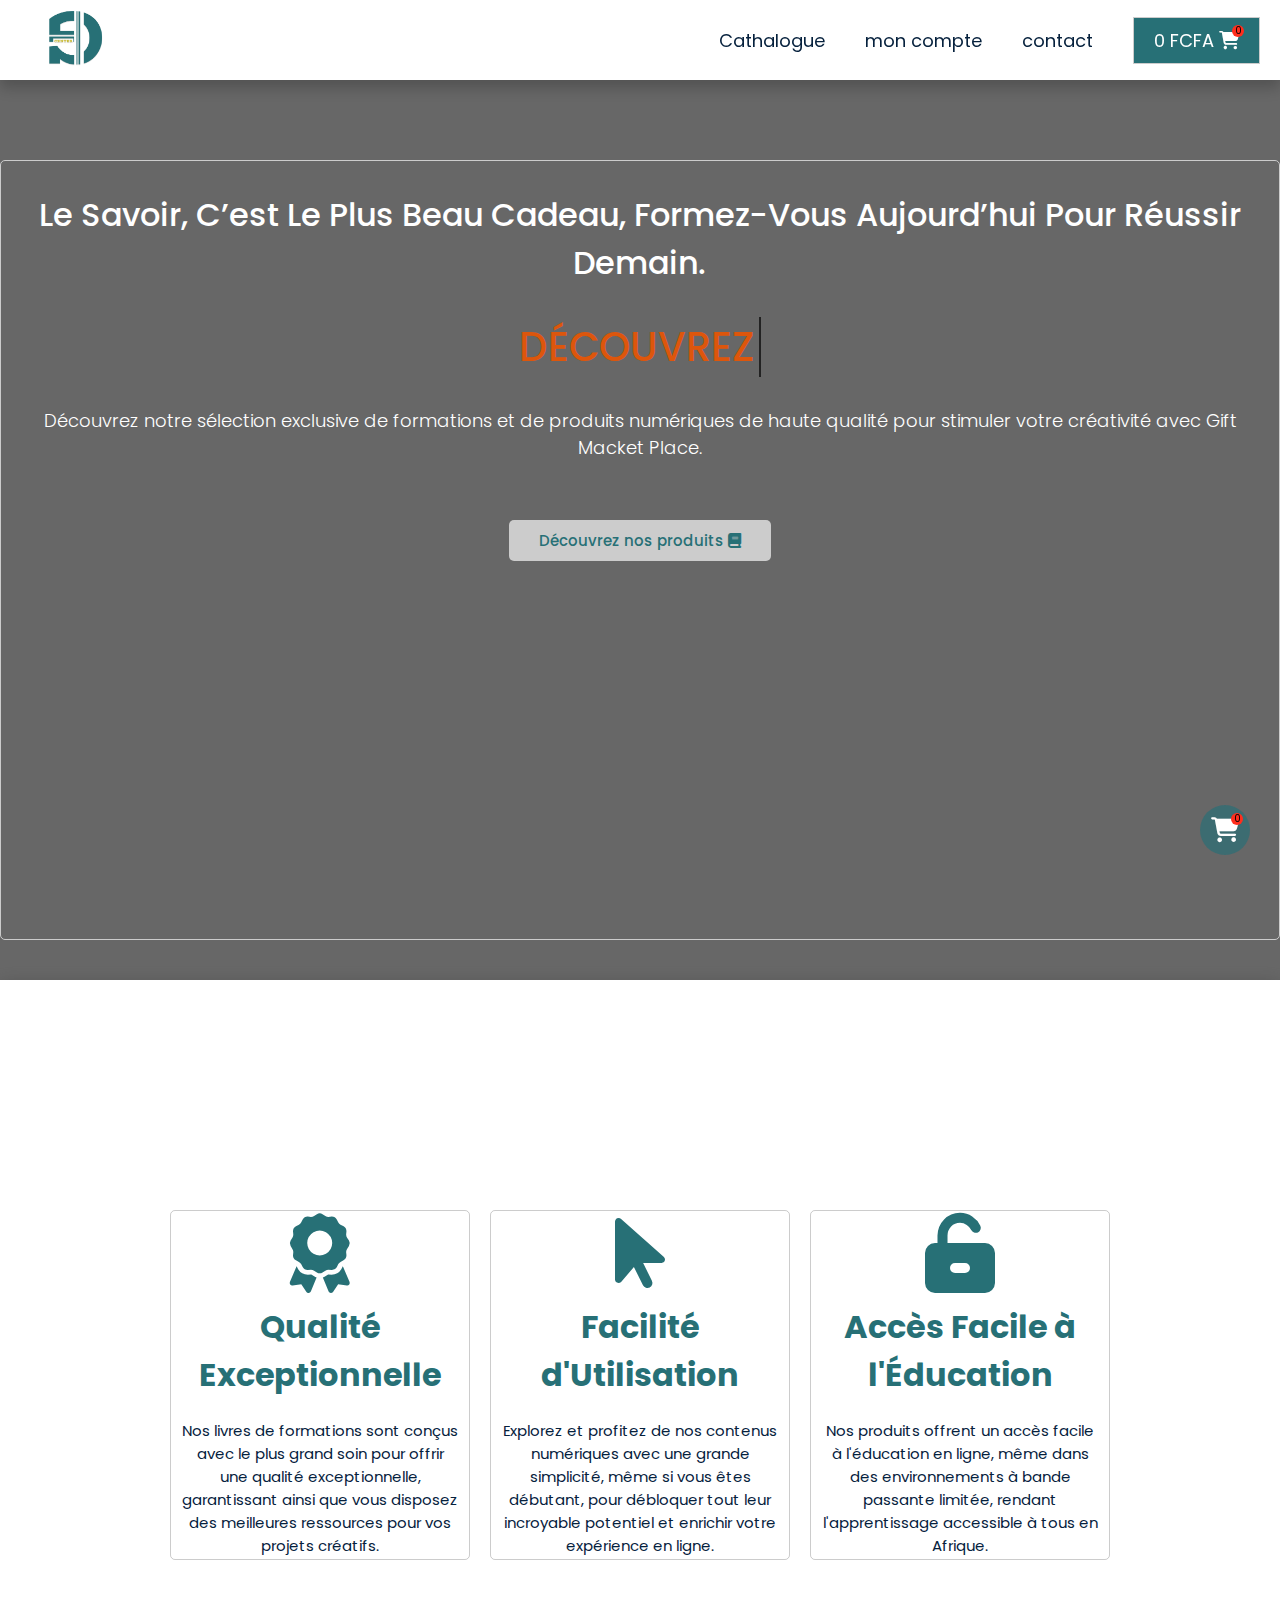
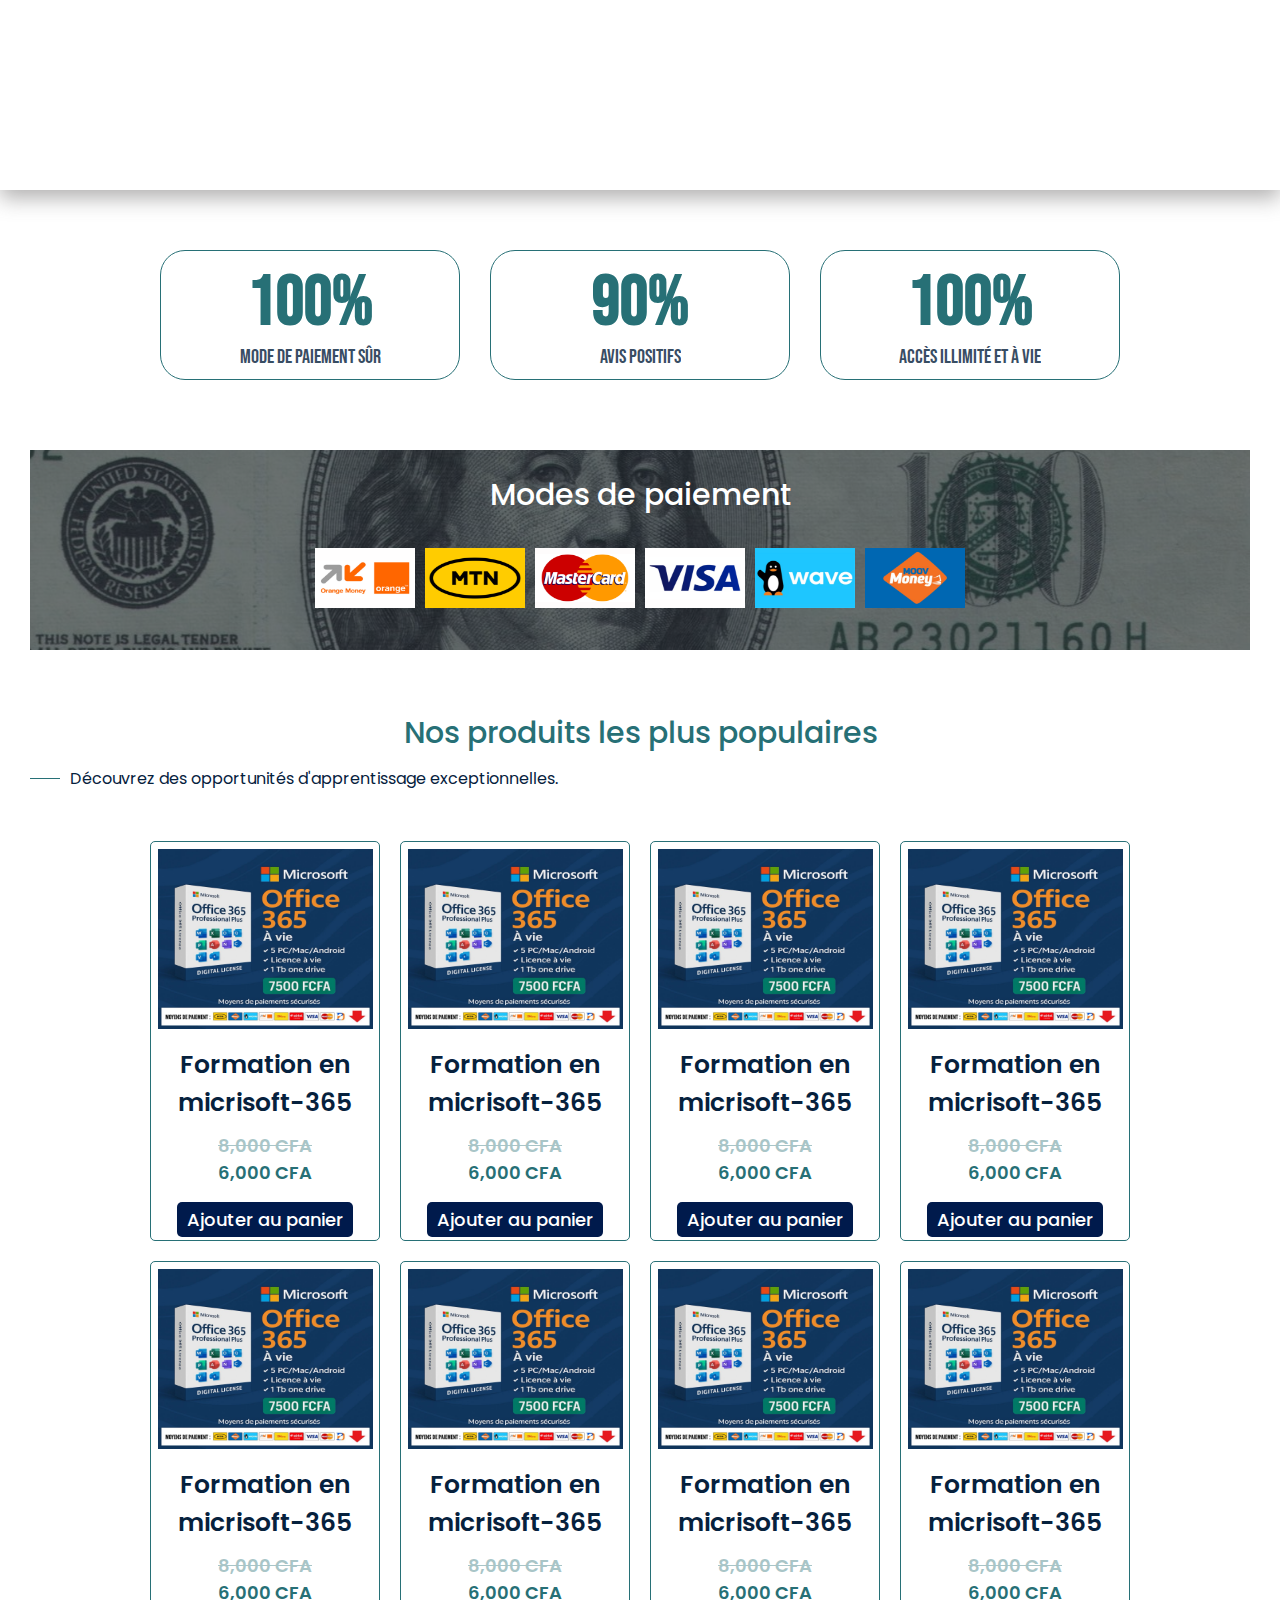
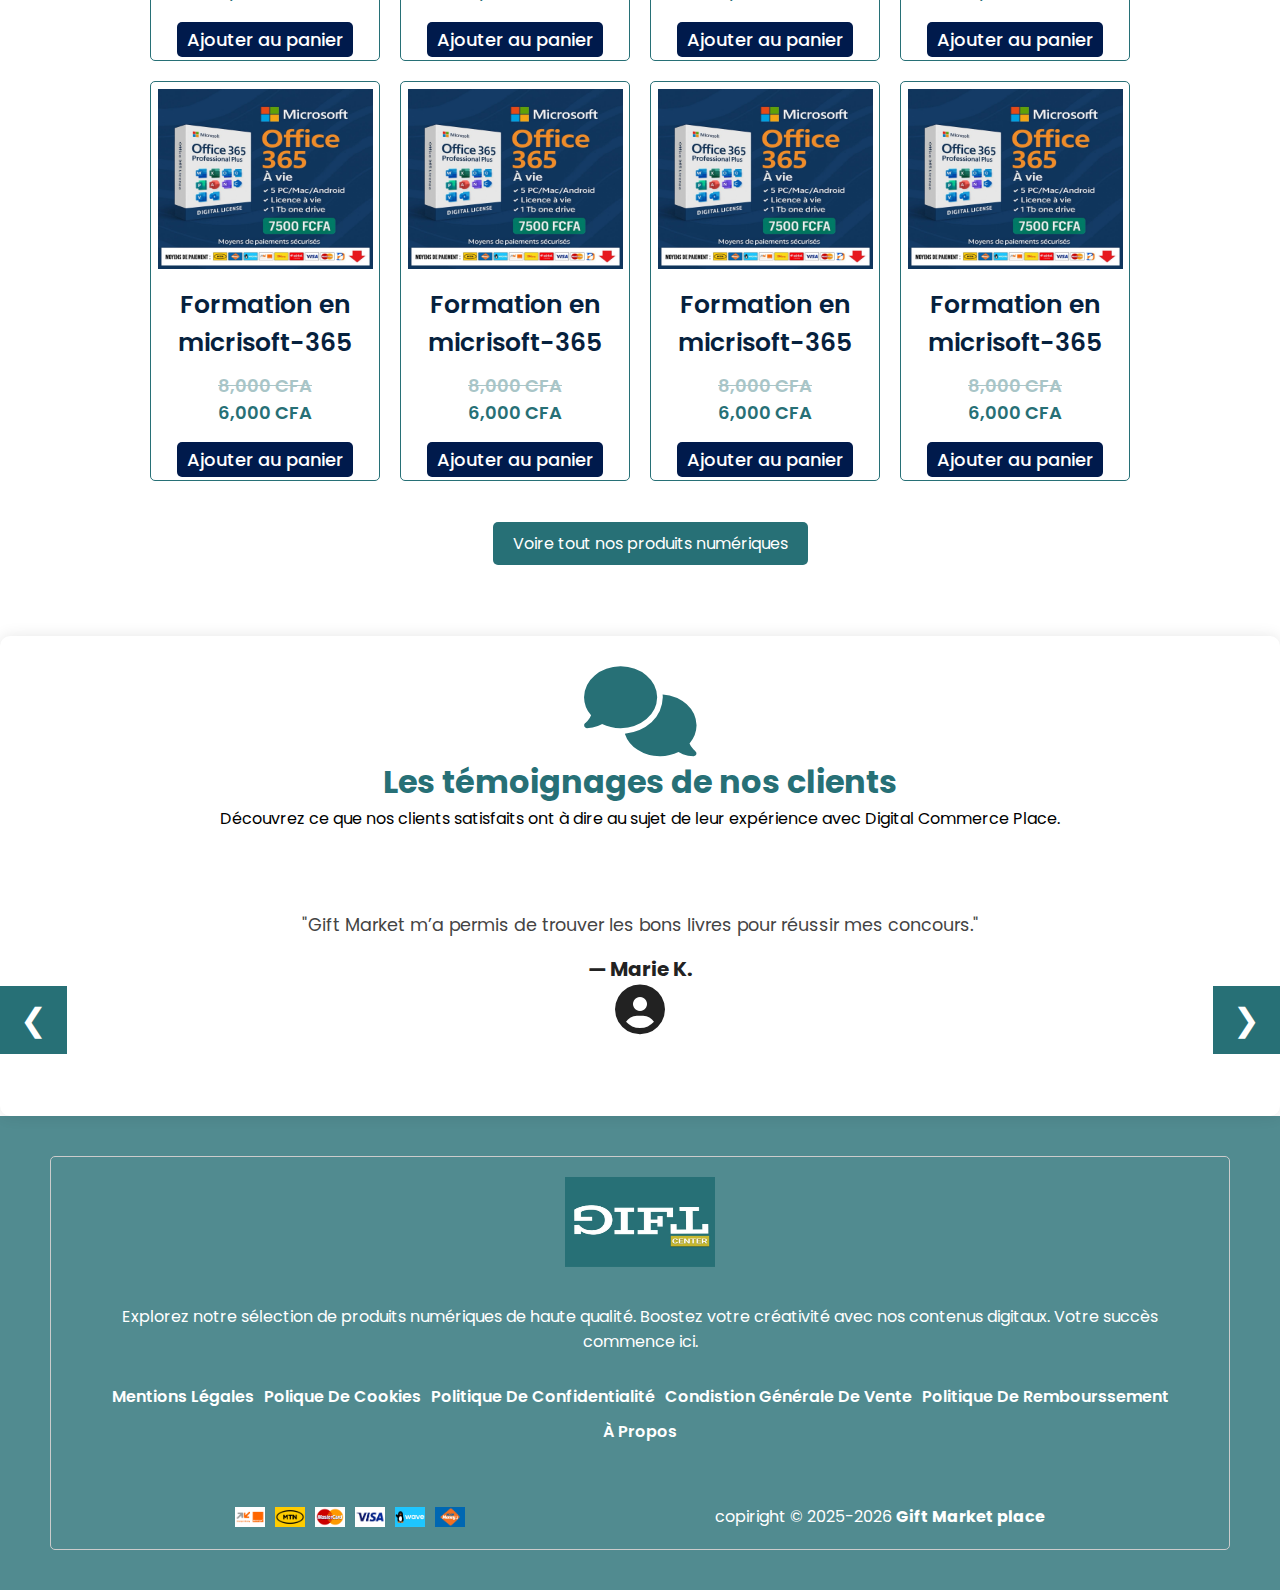
<file: index.html>
<!DOCTYPE html>
<html lang="fr">
<head>
    <meta charset="UTF-8">
    <meta name="viewport" content="width=device-width, initial-scale=1.0">
    <link rel="shortcut icon" href="src/assets/favicon (13).ico" type="image/x-icon">
    <link rel="stylesheet" href="src/styles/index.css">
    <link rel="stylesheet" href="https://cdnjs.cloudflare.com/ajax/libs/font-awesome/6.5.0/css/all.min.css">
    <title>Gift Macket - Acceuil</title>
</head>
<body>
    <header>
        <div class="logo">
            <a href="#"><img src="src/assets/FB_IMG_1749970934301.jpg" alt="logos"></a>
        </div>
        <div class="nav">
            <ul>
                <li><a href="src/views/cathalogue1.html" class="aa">Cathalogue</a></li>
                <li><a href="#" class="aa">mon compte</a></li>
                <li><a href="src/views/contact.html" class="aa">contact</a></li>
                <li><a href="#" class="panier toggleCartBtn"> <span class="total-panier">0,00 FCFA</span> <i class="fas fa-shopping-cart"></i> </a></li>
            </ul>
        </div>
        <button class="menu-toggle" onclick="toggleMenu()">☰</button>

        <div class="num-panier"><p>0</p></div>
    </header>


    <!-- menu déroulant du responsive -->
    <nav class="navi" id="navMenu">
            <ul>
                <li><a href="#" onclick="event.preventDefault();">Accueil</a></li>
                <li class="accordion">
                    <a href="#" onclick="toggleSubMenu(event)">Cathalogue</a>
                    <ul class="submenu">
                        <li><a href="src/views/cathalogue1.html">Informatique</a></li>
                        <li><a href="src/views/electricite.html">Électricité</a></li>
                        <li><a href="src/views/entreprenariat.html">Entrepreneuriat</a></li>
                        <li><a href="src/views/marcketing.html">Marketing</a></li>
                    </ul>
                </li>
                <li><a href="src/views/contact.html">Contact</a></li>
            </ul>
        </nav>


    <section class="background-slider">
        <div class="all">
            <div class="content">
                <h1>Le savoir, c’est le plus beau cadeau, formez-vous aujourd’hui pour réussir demain.</h1>
                <div class="typewriter-container" id="typewriter"></div>
                <p>Découvrez notre sélection exclusive de formations et de produits numériques de haute qualité pour stimuler votre créativité avec Gift Macket Place.</p>
                <p> <a href="src/views/cathalogue1.html" class="store-link">Découvrez nos produits <i class="fas fa-book"></i></a> </p>
            </div>
        </div>
    </section>

    <section class="service-section">
        <div class="service-cart">
            <h1> <i class="fas fa-award"></i> <br> Qualité Exceptionnelle</h1>
            <p>Nos livres de formations sont conçus avec le plus grand soin pour offrir une qualité exceptionnelle, garantissant ainsi que vous disposez des meilleures ressources pour vos projets créatifs.</p>
        </div>

        <div class="service-cart">
            <h1> <i class="fas fa-mouse-pointer"></i> <br> Facilité d'Utilisation</h1>
            <p>Explorez et profitez de nos contenus numériques avec une grande simplicité, même si vous êtes débutant, pour débloquer tout leur incroyable potentiel et enrichir votre expérience en ligne.</p>
        </div>

        <div class="service-cart">
            <h1> <i class="fas fa-unlock-alt"></i> <br> Accès Facile à l'Éducation</h1>
            <p>Nos produits offrent un accès facile à l'éducation en ligne, même dans des environnements à bande passante limitée, rendant l'apprentissage accessible à tous en Afrique.</p>
        </div>
    </section>


    <div class="avantages-chiffre">
        <div class="avis">
            <h1>100%</h1>
            <p>Mode de paiement sûr</p>
        </div>
        <div class="avis">
            <h1>90%</h1>
            <p>Avis positifs</p>
        </div>
        <div class="avis">
            <h1>100%</h1>
            <p>Accès illimité et à vie</p>
        </div>
    </div>


    <section class="mode-payements">
        <div class="money">
            <div class="blured">
                <div class="money-color">
                    <h1>Modes de paiement</h1>
                    <div class="payments">
                        <img src="src/assets/Orange.png" alt="">
                        <img src="src/assets/MTN.png" alt="">
                        <img src="src/assets/MasterCard.png" alt="">
                        <img src="src/assets/Visa.png" alt="">
                        <img src="src/assets/Wave.png" alt="">
                        <img src="src/assets/Moov.png" alt="">
                    </div>
                </div>
            </div>
        </div>
    </section>

    <section class="boutique">
        <h1 class="boutique-title">Nos produits les plus populaires</h1>
        <div class="boutique-slogan">
            <div></div>
            <p>Découvrez des opportunités d'apprentissage exceptionnelles.</p>
        </div>
        <div class="boutique-cart">
            <div class="cart">
                <a href="#" onclick="event.preventDefault();"> <img src="src/assets/img_3535.jpeg" alt="produit" class="modal-toggleCartBtn"> </a>
                <h2>Formation en micrisoft-365</h2>
                <s class="barr">8,000 CFA </s>
                <p>6,000 CFA</p>
                <p class="buy-button" onclick="addToCart('Formation en micrisoft-365', 6000)"> <a href="#" onclick="event.preventDefault();">Ajouter au panier </a></p>
            </div>
            <div class="cart">
                <a href="#" onclick="event.preventDefault();"> <img src="src/assets/img_3535.jpeg" alt="produit" class="modal-toggleCartBtn"> </a>
                <h2>Formation en micrisoft-365</h2>
                <s class="barr">8,000 CFA </s>
                <p>6,000 CFA</p>
                <p class="buy-button" onclick="addToCart('Livre JavaScript Pro', 6000)"> <a href="#" onclick="event.preventDefault();">Ajouter au panier </a></p>
            </div>
            <div class="cart">
                <a href="#" onclick="event.preventDefault();"> <img src="src/assets/img_3535.jpeg" alt="produit" class="modal-toggleCartBtn"> </a>
                <h2>Formation en micrisoft-365</h2>
                <s class="barr">8,000 CFA </s>
                <p>6,000 CFA</p>
                <p class="buy-button" onclick="addToCart('Livre JavaScript Pro', 6000)"> <a href="#" onclick="event.preventDefault();">Ajouter au panier </a></p>
            </div>
            <div class="cart">
                <a href="#" onclick="event.preventDefault();"> <img src="src/assets/img_3535.jpeg" alt="produit" class="modal-toggleCartBtn"> </a>
                <h2>Formation en micrisoft-365</h2>
                <s class="barr">8,000 CFA </s>
                <p>6,000 CFA</p>
                <p class="buy-button" onclick="addToCart('Livre JavaScript Pro', 6000)"> <a href="#" onclick="event.preventDefault();">Ajouter au panier </a></p>
            </div>
            <div class="cart">
                <a href="#" onclick="event.preventDefault();"> <img src="src/assets/img_3535.jpeg" alt="produit" class="modal-toggleCartBtn"> </a>
                <h2>Formation en micrisoft-365</h2>
                <s class="barr">8,000 CFA </s>
                <p>6,000 CFA</p>
                <p class="buy-button" onclick="addToCart('Livre JavaScript Pro', 6000)"> <a href="#" onclick="event.preventDefault();">Ajouter au panier </a></p>
            </div>
            <div class="cart">
                <a href="#" onclick="event.preventDefault();"> <img src="src/assets/img_3535.jpeg" alt="produit" class="modal-toggleCartBtn"> </a>
                <h2>Formation en micrisoft-365</h2>
                <s class="barr">8,000 CFA </s>
                <p>6,000 CFA</p>
                <p class="buy-button" onclick="addToCart('Livre JavaScript Pro', 6000)"> <a href="#" onclick="event.preventDefault();">Ajouter au panier </a></p>
            </div>
            <div class="cart">
                <a href="#" onclick="event.preventDefault();"> <img src="src/assets/img_3535.jpeg" alt="produit" class="modal-toggleCartBtn"> </a>
                <h2>Formation en micrisoft-365</h2>
                <s class="barr">8,000 CFA </s>
                <p>6,000 CFA</p>
                <p class="buy-button" onclick="addToCart('Livre JavaScript Pro', 6000)"> <a href="#" onclick="event.preventDefault();">Ajouter au panier </a></p>
            </div>
            <div class="cart">
                <a href="#" onclick="event.preventDefault();"> <img src="src/assets/img_3535.jpeg" alt="produit" class="modal-toggleCartBtn"> </a>
                <h2>Formation en micrisoft-365</h2>
                <s class="barr">8,000 CFA </s>
                <p>6,000 CFA</p>
                <p class="buy-button" onclick="addToCart('Livre JavaScript Pro', 6000)"> <a href="#" onclick="event.preventDefault();">Ajouter au panier </a></p>
            </div>
            <div class="cart">
                <a href="#" onclick="event.preventDefault();"> <img src="src/assets/img_3535.jpeg" alt="produit" class="modal-toggleCartBtn"> </a>
                <h2>Formation en micrisoft-365</h2>
                <s class="barr">8,000 CFA </s>
                <p>6,000 CFA</p>
                <p class="buy-button" onclick="addToCart('Livre JavaScript Pro', 6000)"> <a href="#" onclick="event.preventDefault();">Ajouter au panier </a></p>
            </div>
            <div class="cart">
                <a href="#" onclick="event.preventDefault();"> <img src="src/assets/img_3535.jpeg" alt="produit" class="modal-toggleCartBtn"> </a>
                <h2>Formation en micrisoft-365</h2>
                <s class="barr">8,000 CFA </s>
                <p>6,000 CFA</p>
                <p class="buy-button" onclick="addToCart('Livre JavaScript Pro', 6000)"> <a href="#" onclick="event.preventDefault();">Ajouter au panier </a></p>
            </div>
            <div class="cart">
                <a href="#" onclick="event.preventDefault();"> <img src="src/assets/img_3535.jpeg" alt="produit" class="modal-toggleCartBtn"> </a>
                <h2>Formation en micrisoft-365</h2>
                <s class="barr">8,000 CFA </s>
                <p>6,000 CFA</p>
                <p class="buy-button" onclick="addToCart('Livre JavaScript Pro', 6000)"> <a href="#" onclick="event.preventDefault();">Ajouter au panier </a></p>
            </div>
            <div class="cart">
                <a href="#" onclick="event.preventDefault();" > <img src="src/assets/img_3535.jpeg" alt="produit" class="modal-toggleCartBtn"> </a>
                <h2>Formation en micrisoft-365</h2>
                <s class="barr">8,000 CFA </s>
                <p>6,000 CFA</p>
                <p class="buy-button" onclick="addToCart('Livre JavaScript Pro', 6000)"> <a href="#" onclick="event.preventDefault();">Ajouter au panier </a></p>
            </div>
        </div>
        <p class="voire"> <a href="src/views/cathalogue1.html">Voire tout nos produits numériques</a> </p>
    </section>

    <div class="slider-container">
        <div class="div">
            <h1 class="slider-title"><i class="fa-solid fa-comments"></i> <br> Les témoignages de nos clients</h1>
            <p>Découvrez ce que nos clients satisfaits ont à dire au sujet de leur expérience avec Digital Commerce Place.</p>
        </div>
        <div class="slider-track" id="slider">
            <div class="slide">
                <p>"Gift Market m’a permis de trouver les bons livres pour réussir mes concours."</p>
                <h4>— Marie K. <br> <i class="fas fa-user-circle"></i></h4>
            </div>
            <div class="slide">
                <p>"Simple, rapide et efficace. J’ai reçu mon livre en 24h !"</p>
                <h4>— Alain D. <br> <i class="fas fa-user-circle"></i></h4>
            </div>
            <div class="slide">
                <p>"Une plateforme fiable avec un grand choix de livres de formation."</p>
                <h4>— Fatima N. <br> <i class="fas fa-user-circle"></i></h4>
            </div>
        </div>

        <div class="nav-buttons">
            <button onclick="prevSlide()">&#10094;</button>
            <button onclick="nextSlide()">&#10095;</button>
        </div>
    </div>




    <div class="assistance">
        <div class="wa-me">
            <a href="#" onclick="event.preventDefault();"> <img src="src/assets/fac.jpg" alt=""></a>
            <a href="#" onclick="event.preventDefault();"> <img src="src/assets/mee.jpg" alt=""></a>
        </div>
        <img src="src/assets/wa-me.jpeg" alt="" class="img-wa-me" title="Assistance">
    </div>


    <div class="num-panier2"><p>0</p></div>
    <a href="#" onclick="event.preventDefault();">
        <div class="achat toggleCartBtn">
            <i class="fa-solid fa-cart-shopping"></i>
        </div>
    </a>

    <footer>
        <div class="flou">
            <div class="content">
                <a href="#"><img src="src/assets/FB_IMG_1749970979564.jpg" alt="" class="logo"></a>
                <p>Explorez notre sélection de produits numériques de haute qualité. Boostez votre créativité avec nos contenus digitaux. Votre succès commence ici.</p>
                <ul>
                    <li><a href="#">Mentions légales</a></li>
                    <li><a href="#">polique de cookies</a></li>
                    <li><a href="#">politique de confidentialité</a></li>
                    <li><a href="#">Condistion générale de vente </a></li>
                    <li><a href="#">politique de rembourssement</a></li>
                    <li><a href="#">à propos</a></li>
                </ul>
                <div class="elements">
                    <div class="imgs">
                        <img src="src/assets/Orange.png" alt="">
                        <img src="src/assets/MTN.png" alt="">
                        <img src="src/assets/MasterCard.png" alt="">
                        <img src="src/assets/Visa.png" alt="">
                        <img src="src/assets/Wave.png" alt="">
                        <img src="src/assets/Moov.png" alt="">
                    </div>
                    <p>copiright © 2025-2026 <strong>Gift Market place</strong></p>
                </div>
            </div>
        </div>
    </footer>

    <div id="cartContainer">
        <h2><i class="fas fa-shopping-bag"></i> Mon Panier</h2>
        <ul id="cart"></ul>
        <p id="total"></p>
        <p class="payer"><a href="#" onclick="event.preventDefault();">Payer maintenant</a></p>
        <div class="div toggleCartBtn"></div>
    </div>





    <!-- modal container -->
     <div class="modal-overlay" id="modal-overlay" ></div>
     <div class="modal-container" id="modal-container">
        <h1>Formation en micrisoft-365</h1>
        <div class="image-cart">
            <img src="src/assets/img_3535.jpeg" alt="vue avant du livre">
            <img src="src/assets/img_3535.jpeg" alt="vue arriere du livre">
        </div>
        <h2>Ce que vous béneficiez en choisissannt ce livre </h2>
        <p><strong>Une formation de qualité :</strong> Ce livre est constitué de 12 chapritres indépendants qui te permettrons de de boostez tes compentences dans l'utilisation des technologies office 365.
        Ce livre vous fournit une formation progréssive et complète allant de d'un niveau zéro, Avec ce livre vous avez acces à tout les sécrets d'office 365, au ressorti de cette formation, la burreautique n'aurra plus de secrets pour vous </p>
        <p><strong>Pourquoi suivre une formation en Office 365 :</strong> En suivant cette formation, vous avez un atout solide pour offre d'mploie du spectre de la burreaucratie.
        Et vous detenez entre les mains un un appuis solide pour vous faire recruter, Avec ce livre vous avez acces à tout les sécrets d'office 365, au ressorti de cette formation, la burreautique n'aurra plus de secrets pour vous </p>
        <p><strong>Prix compétitif</strong> Obtenez une formation de qualité en Office 365 à 600 FCFA, un prix bien inférieur à ceux de nos concurrant. Une occasion exceptionnelle à ne pas manquer pour économiser tout en accédant à la meilleur qualités de formation Office 365  </p>
        <p class="buy-button" onclick="addToCart('Livre Office 365 Pro', 5500)"> <a href="#" onclick="event.preventDefault();">Ajouter au panier </a></p>
    </div>
    <script src="src/scripts/animation-text.js"></script>
</body>
</html>
</file>
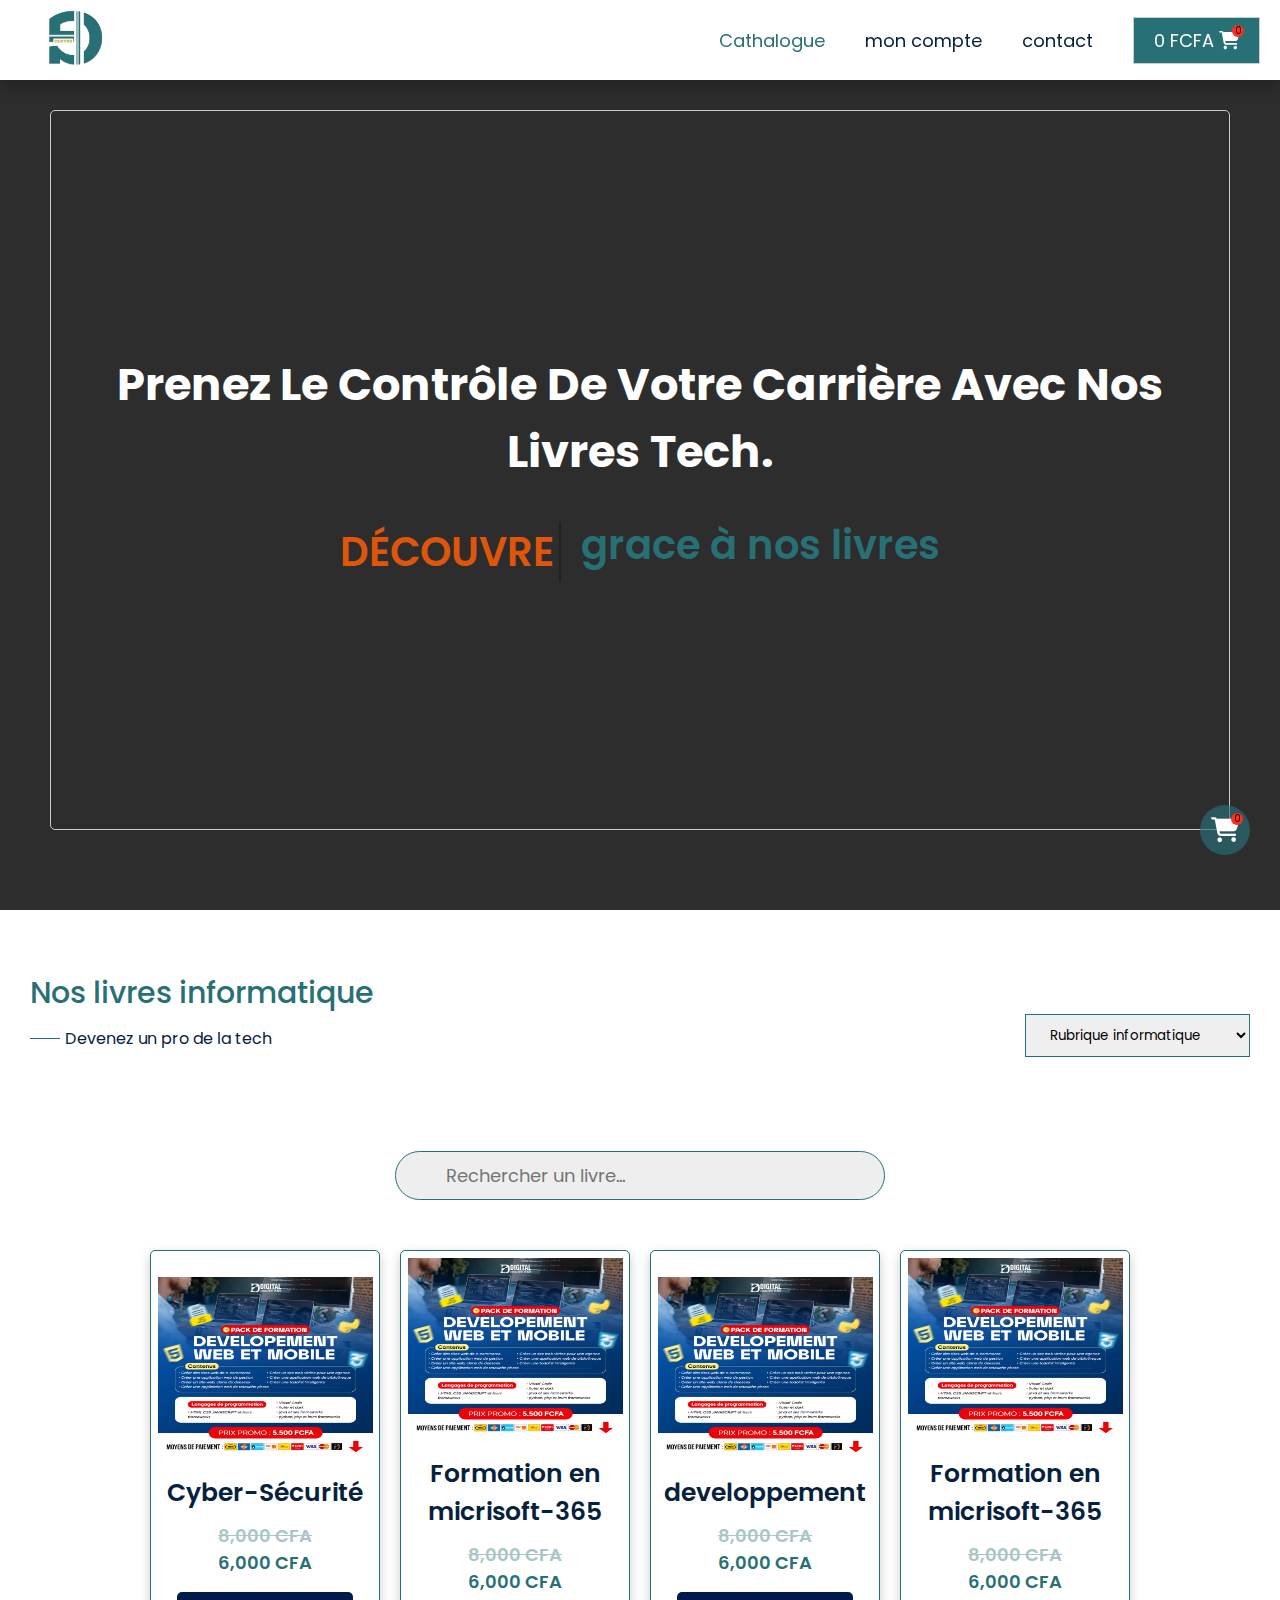
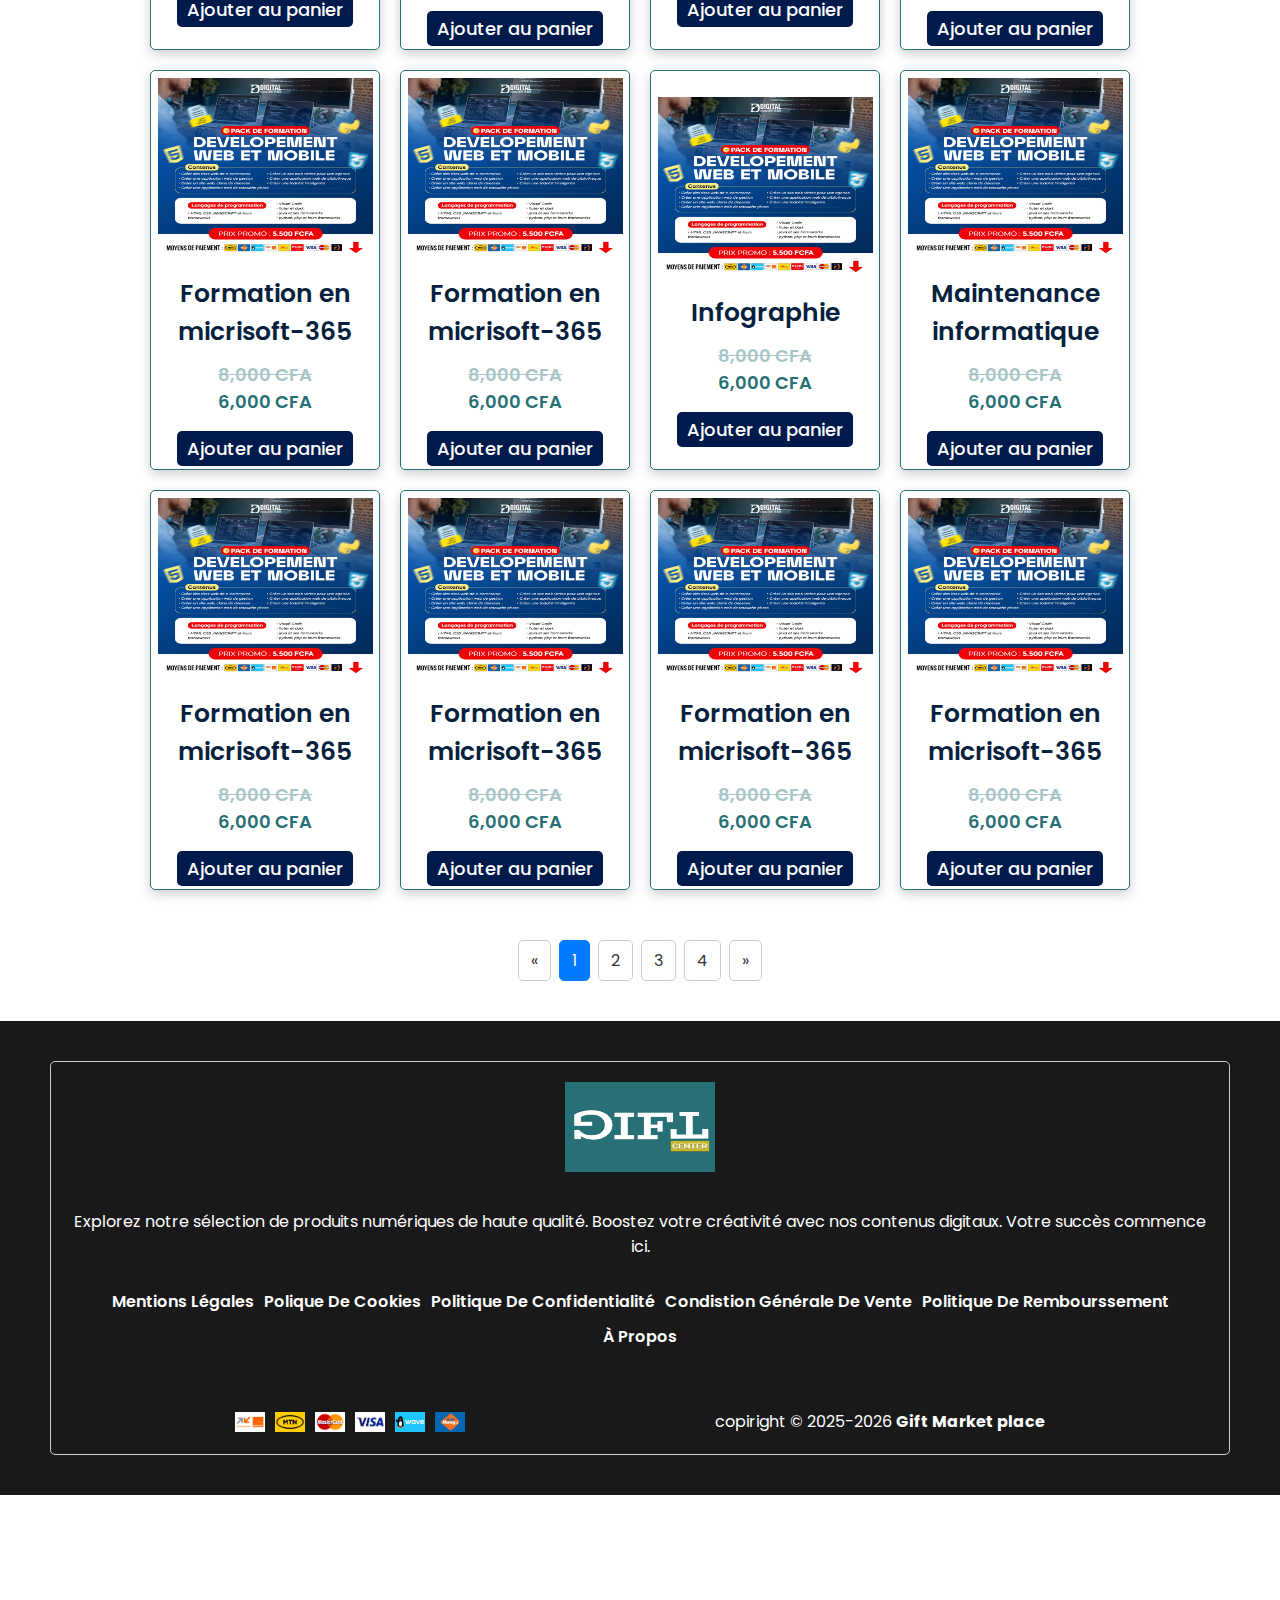
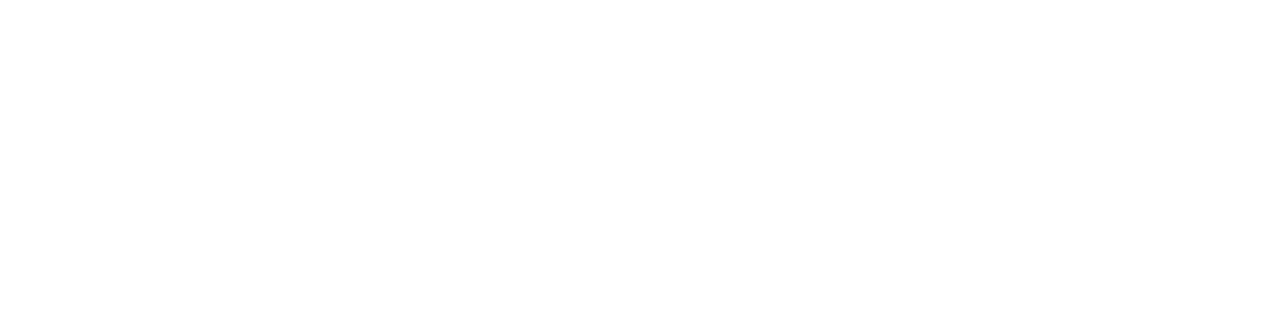
<file: src/views/cathalogue1.html>
<!-- ce cathalogue est la rbrique des produits informatiques -->

<!DOCTYPE html>
<html lang="en">
<head>
    <meta charset="UTF-8">
    <meta name="viewport" content="width=device-width, initial-scale=1.0">
    <link rel="shortcut icon" href="../assets/favicon (13).ico" type="image/x-icon">
    <link rel="stylesheet" href="../styles/cathalogue1.css">
    <link rel="stylesheet" href="https://cdnjs.cloudflare.com/ajax/libs/font-awesome/6.5.0/css/all.min.css">
    <title>Gift Marcket - cathalogue(Informatique)</title>
</head>
<body>

    <header>
        <div class="logo">
            <a href="../../index.html"><img src="../assets/FB_IMG_1749970934301.jpg" alt="logos"></a>
        </div>
        <div class="nav">
            <ul>
                <li><a href="#" class="aa actif-page">Cathalogue</a></li>
                <li><a href="#" class="aa" onclick="event.preventDefault();">mon compte</a></li>
                <li><a href="contact.html" class="aa">contact</a></li>
                <li><a href="#" class="panier toggleCartBtn"> <span class="total-panier">0,00 FCFA</span> <i class="fas fa-shopping-cart"></i> </a></li>
            </ul>
        </div>
        <button class="menu-toggle" onclick="toggleMenu()">☰</button>

        <div class="num-panier"><p>0</p></div>
    </header>


    <!-- menu déroulant du responsive -->
    <nav class="navi" id="navMenu">
            <ul>
                <li><a href="../../index.html">Accueil</a></li>
                <li class="accordion">
                    <a href="#" onclick="toggleSubMenu(event)">Cathalogue</a>
                    <ul class="submenu">
                        <li><a href="#">Informatique</a></li>
                        <li><a href="electricite.html">Électricité</a></li>
                        <li><a href="entreprenariat.html">Entrepreneuriat</a></li>
                        <li><a href="marcketing.html">Marketing</a></li>
                    </ul>
                </li>
                <li><a href="#">Contact</a></li>
            </ul>
        </nav>


    <section class="background-slider">
        <div class="all">
            <div class="content">
                <h1>Prenez le contrôle de votre carrière avec nos livres tech.</h1>
                <div class="type">
                    <div class="typewriter-container" id="typewriter"></div>
                    <p>grace à nos livres</p>
                </div>
            </div>
        </div>
    </section>


    <div class="boutique ">
        <div class="head">
            <div class="header">
                <h1 class="boutique-title">Nos livres informatique</h1>
                <div class="boutique-slogan">
                    <div></div>
                    <p>Devenez un pro de la tech</p>
                </div>
            </div>
            <div class="choix-rubrique">
                <select onchange="window.location.href=this.value">
                    <option disabled selected>Rubrique informatique</option>
                    <option value="marcketing.html"><a href="#">Rubrique Macketing</a></option>
                    <option value="entreprenariat.html"><a href="#">Rubrique entreprenariat </a></option>
                    <option value="electricite.html"><a href="#">Rubrique d'electricité</a></option>
                </select>
            </div>
        </div>

        <div class="recherche">
            <input type="text" id="searchInput" placeholder="  Rechercher un livre..." />
        </div>

        <div class="boutique-cart" >
            <div class="cart">
                <a href="#" onclick="event.preventDefault();"> <img src="../assets/dev-web.jpeg" alt="produit" class="modal-toggleCartBtn"> </a>
                <h2>Cyber-Sécurité</h2>
                <s class="barr">8,000 CFA </s>
                <p>6,000 CFA</p>
                <p class="buy-button" onclick="addToCart('Formation en micrisoft-365', 6000)"> <a href="#" onclick="event.preventDefault();">Ajouter au panier </a></p>
            </div>
            <div class="cart">
                <a href="#" onclick="event.preventDefault();"> <img src="../assets/dev-web.jpeg" alt="produit" class="modal-toggleCartBtn"> </a>
                <h2>Formation en micrisoft-365</h2>
                <s class="barr">8,000 CFA </s>
                <p>6,000 CFA</p>
                <p class="buy-button" onclick="addToCart('Formation en micrisoft-365', 6000)"> <a href="#" onclick="event.preventDefault();">Ajouter au panier </a></p>
            </div>
            <div class="cart">
                <a href="#" onclick="event.preventDefault();"> <img src="../assets/dev-web.jpeg" alt="produit" class="modal-toggleCartBtn"> </a>
                <h2>developpement</h2>
                <s class="barr">8,000 CFA </s>
                <p>6,000 CFA</p>
                <p class="buy-button" onclick="addToCart('Formation en micrisoft-365', 6000)"> <a href="#" onclick="event.preventDefault();">Ajouter au panier </a></p>
            </div>
            <div class="cart">
                <a href="#" onclick="event.preventDefault();"> <img src="../assets/dev-web.jpeg" alt="produit" class="modal-toggleCartBtn"> </a>
                <h2>Formation en micrisoft-365</h2>
                <s class="barr">8,000 CFA </s>
                <p>6,000 CFA</p>
                <p class="buy-button" onclick="addToCart('Formation en micrisoft-365', 6000)"> <a href="#" onclick="event.preventDefault();">Ajouter au panier </a></p>
            </div>
            <div class="cart">
                <a href="#" onclick="event.preventDefault();"> <img src="../assets/dev-web.jpeg" alt="produit" class="modal-toggleCartBtn"> </a>
                <h2>Formation en micrisoft-365</h2>
                <s class="barr">8,000 CFA </s>
                <p>6,000 CFA</p>
                <p class="buy-button" onclick="addToCart('Formation en micrisoft-365', 6000)"> <a href="#" onclick="event.preventDefault();">Ajouter au panier </a></p>
            </div>
            <div class="cart">
                <a href="#" onclick="event.preventDefault();"> <img src="../assets/dev-web.jpeg" alt="produit" class="modal-toggleCartBtn"> </a>
                <h2>Formation en micrisoft-365</h2>
                <s class="barr">8,000 CFA </s>
                <p>6,000 CFA</p>
                <p class="buy-button" onclick="addToCart('Formation en micrisoft-365', 6000)"> <a href="#" onclick="event.preventDefault();">Ajouter au panier </a></p>
            </div>
            <div class="cart">
                <a href="#" onclick="event.preventDefault();"> <img src="../assets/dev-web.jpeg" alt="produit" class="modal-toggleCartBtn"> </a>
                <h2>Infographie</h2>
                <s class="barr">8,000 CFA </s>
                <p>6,000 CFA</p>
                <p class="buy-button" onclick="addToCart('Formation en micrisoft-365', 6000)"> <a href="#" onclick="event.preventDefault();">Ajouter au panier </a></p>
            </div>
            <div class="cart">
                <a href="#" onclick="event.preventDefault();"> <img src="../assets/dev-web.jpeg" alt="produit" class="modal-toggleCartBtn"> </a>
                <h2>Maintenance informatique</h2>
                <s class="barr">8,000 CFA </s>
                <p class="prix">6,000 CFA</p>
                <p class="buy-button" onclick="addToCart('Formation en micrisoft-365', 6000)"> <a href="#" onclick="event.preventDefault();">Ajouter au panier </a></p>
            </div>
            <div class="cart">
                <a href="#" onclick="event.preventDefault();"> <img src="../assets/dev-web.jpeg" alt="produit" class="modal-toggleCartBtn"> </a>
                <h2>Formation en micrisoft-365</h2>
                <s class="barr">8,000 CFA </s>
                <p>6,000 CFA</p>
                <p class="buy-button" onclick="addToCart('Formation en micrisoft-365', 6000)"> <a href="#" onclick="event.preventDefault();">Ajouter au panier </a></p>
            </div>
            <div class="cart">
                <a href="#" onclick="event.preventDefault();"> <img src="../assets/dev-web.jpeg" alt="produit" class="modal-toggleCartBtn"> </a>
                <h2>Formation en micrisoft-365</h2>
                <s class="barr">8,000 CFA </s>
                <p>6,000 CFA</p>
                <p class="buy-button" onclick="addToCart('Formation en micrisoft-365', 6000)"> <a href="#" onclick="event.preventDefault();">Ajouter au panier </a></p>
            </div>
            <div class="cart">
                <a href="#" onclick="event.preventDefault();"> <img src="../assets/dev-web.jpeg" alt="produit" class="modal-toggleCartBtn"> </a>
                <h2>Formation en micrisoft-365</h2>
                <s class="barr">8,000 CFA </s>
                <p>6,000 CFA</p>
                <p class="buy-button" onclick="addToCart('Formation en micrisoft-365', 6000)"> <a href="#" onclick="event.preventDefault();">Ajouter au panier </a></p>
            </div>
            <div class="cart">
                <a href="#" onclick="event.preventDefault();"> <img src="../assets/dev-web.jpeg" alt="produit" class="modal-toggleCartBtn"> </a>
                <h2>Formation en micrisoft-365</h2>
                <s class="barr">8,000 CFA </s>
                <p>6,000 CFA</p>
                <p class="buy-button" onclick="addToCart('Formation en micrisoft-365', 6000)"> <a href="#" onclick="event.preventDefault();">Ajouter au panier </a></p>
            </div>
        </div>


        <!-- pagination d'orientation vers les autres pages -->
        <div class="pagination">
            <a href="#" class="prev" onclick="event.preventDefault();">&laquo;</a>
            <a href="#" class="page active" onclick="event.preventDefault();">1</a>
            <a href="electricite.html" class="page">2</a>
            <a href="marcketing.html" class="page">3</a>
            <a href="entreprenariat.html" class="page">4</a>
            <a href="#" class="next" onclick="event.preventDefault();">&raquo;</a>
        </div>
    </div>

    <div class="num-panier2"><p>0</p></div>
    <a href="#" onclick="event.preventDefault();">
        <div class="achat toggleCartBtn">
            <i class="fa-solid fa-cart-shopping"></i>
        </div>
    </a>



    <footer>
        <div class="flou">
            <div class="content">
                <a href="#"><img src="../assets/FB_IMG_1749970979564.jpg" alt="" class="logo"></a>
                <p>Explorez notre sélection de produits numériques de haute qualité. Boostez votre créativité avec nos contenus digitaux. Votre succès commence ici.</p>
                <ul>
                    <li><a href="#">Mentions légales</a></li>
                    <li><a href="#">polique de cookies</a></li>
                    <li><a href="#">politique de confidentialité</a></li>
                    <li><a href="#">Condistion générale de vente </a></li>
                    <li><a href="#">politique de rembourssement</a></li>
                    <li><a href="#">à propos</a></li>
                </ul>
                <div class="elements">
                    <div class="imgs">
                        <img src="../assets/Orange.png" alt="">
                        <img src="../assets/MTN.png" alt="">
                        <img src="../assets/MasterCard.png" alt="">
                        <img src="../assets/Visa.png" alt="">
                        <img src="../assets/Wave.png" alt="">
                        <img src="../assets/Moov.png" alt="">
                    </div>
                    <p>copiright © 2025-2026 <strong>Gift Market place</strong></p>
                </div>
            </div>
        </div>
    </footer>


    <div id="cartContainer">
        <h2><i class="fas fa-shopping-bag"></i> Mon Panier</h2>
        <ul id="cart"></ul>
        <p id="total"></p>
        <p class="payer"><a href="#" onclick="event.preventDefault();">Payer maintenant</a></p>
        <!-- <div class="div toggleCartBtn"></div> -->
    </div>





    <!-- modal container -->
     <div class="modal-overlay" id="modal-overlay" ></div>
     <div class="modal-container" id="modal-container">
        <h1>Formation en micrisoft-365</h1>
        <div class="image-cart">
            <img src="../assets/dev-web.jpeg" alt="vue avant du livre">
            <img src="../assets/dev-web.jpeg" alt="vue arriere du livre">
        </div>
        <h2>Ce que vous béneficiez en choisissannt ce livre </h2>
        <p><strong>Une formation de qualité :</strong> Ce livre est constitué de 12 chapritres indépendants qui te permettrons de de boostez tes compentences dans l'utilisation des technologies office 365.
        Ce livre vous fournit une formation progréssive et complète allant de d'un niveau zéro, Avec ce livre vous avez acces à tout les sécrets d'office 365, au ressorti de cette formation, la burreautique n'aurra plus de secrets pour vous </p>
        <p><strong>Pourquoi suivre une formation en Office 365 :</strong> En suivant cette formation, vous avez un atout solide pour offre d'mploie du spectre de la burreaucratie.
        Et vous detenez entre les mains un un appuis solide pour vous faire recruter, Avec ce livre vous avez acces à tout les sécrets d'office 365, au ressorti de cette formation, la burreautique n'aurra plus de secrets pour vous </p>
        <p><strong>Prix compétitif</strong> Obtenez une formation de qualité en Office 365 à 600 FCFA, un prix bien inférieur à ceux de nos concurrant. Une occasion exceptionnelle à ne pas manquer pour économiser tout en accédant à la meilleur qualités de formation Office 365  </p>
        <p class="buy-button" onclick="addToCart('Livre Office 365 Pro', 5500)"> <a href="#" onclick="event.preventDefault();">Ajouter au panier </a></p>
    </div>
    <script src="../scripts/animation-text.js"></script>
</body>
</html>
</file>
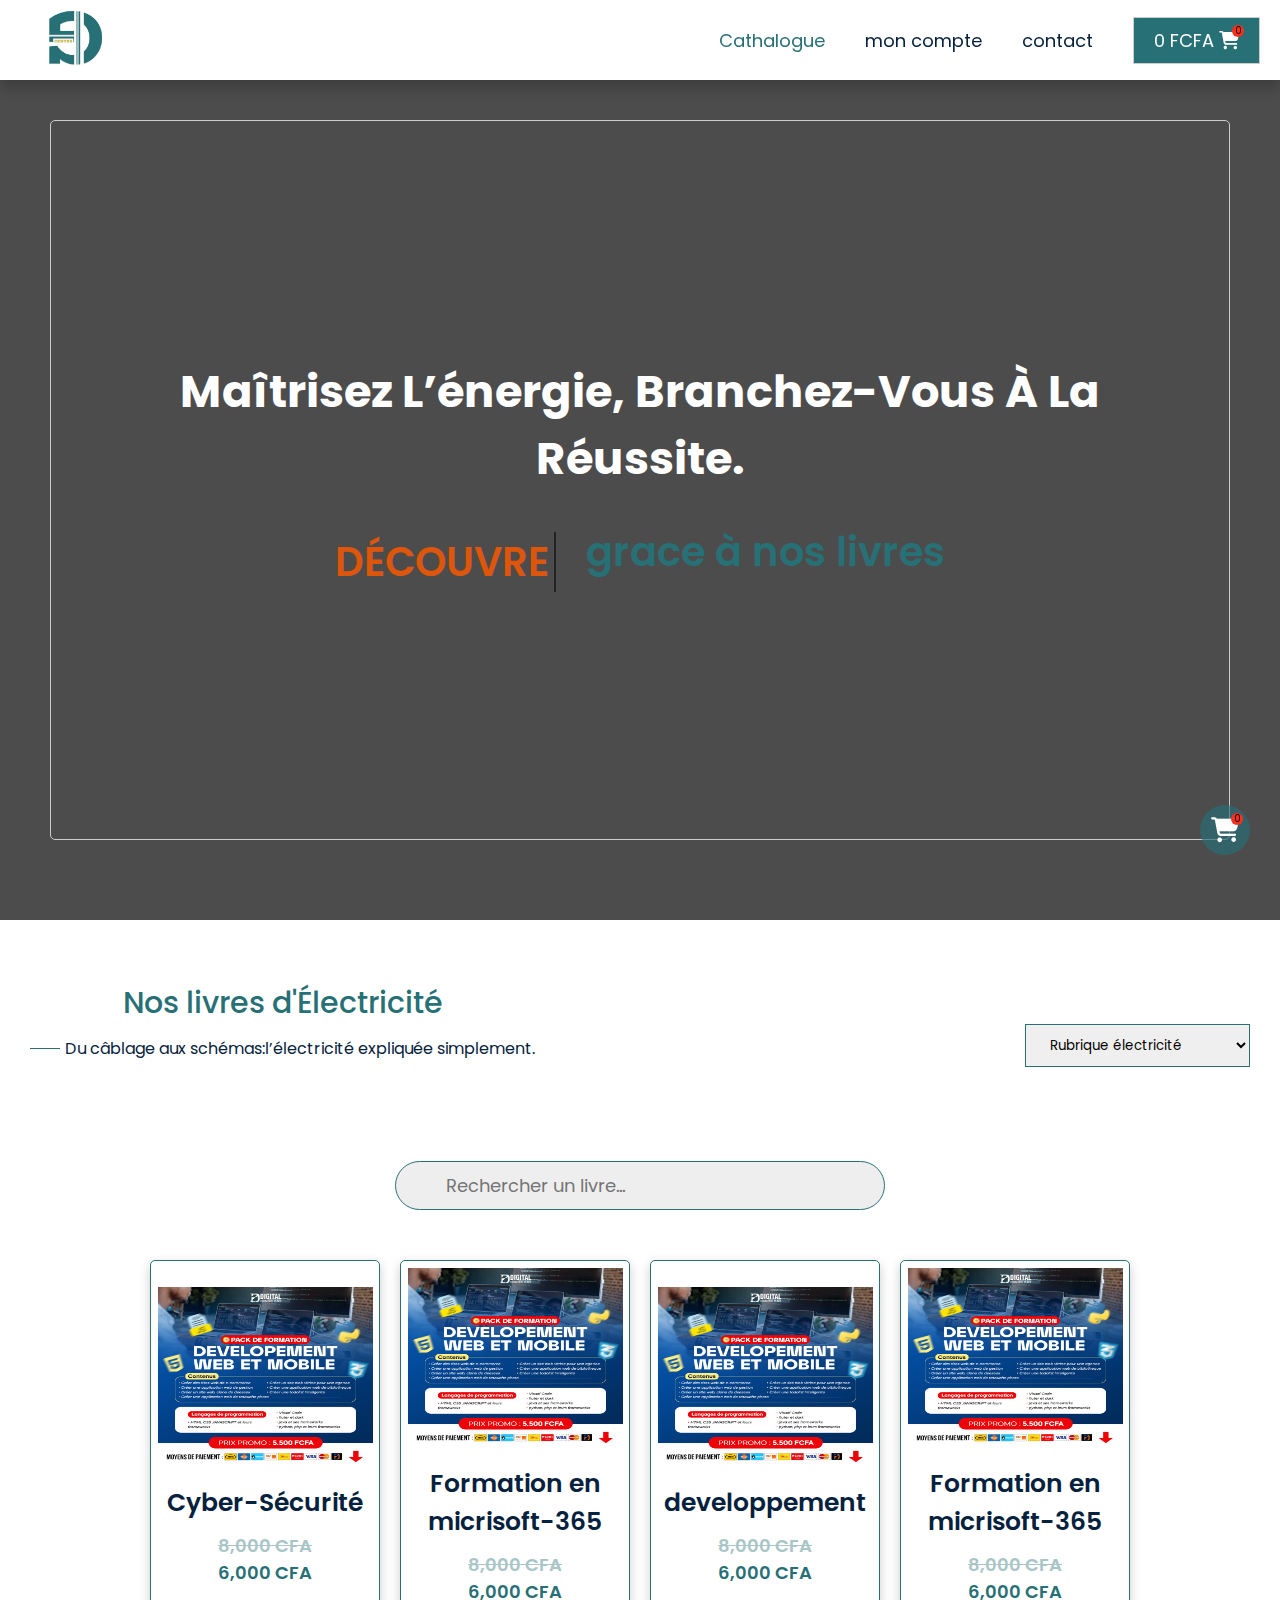
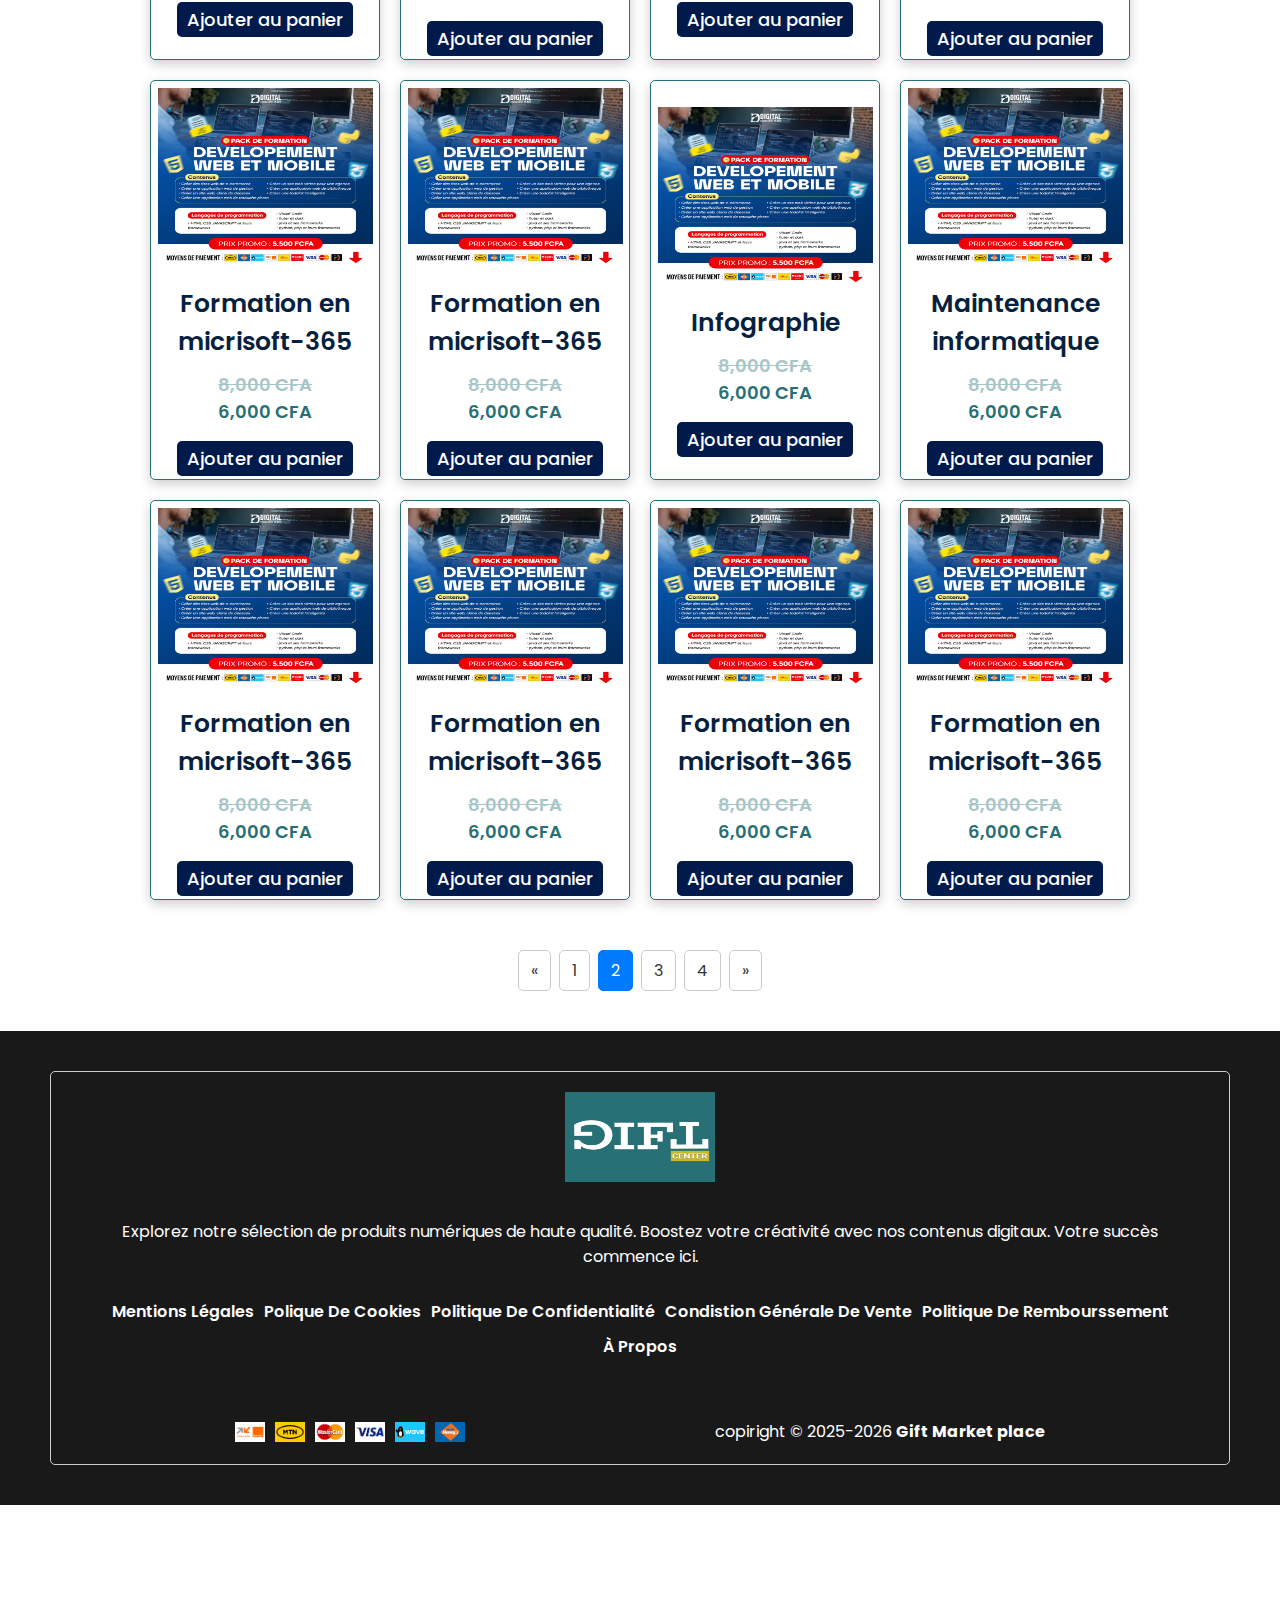
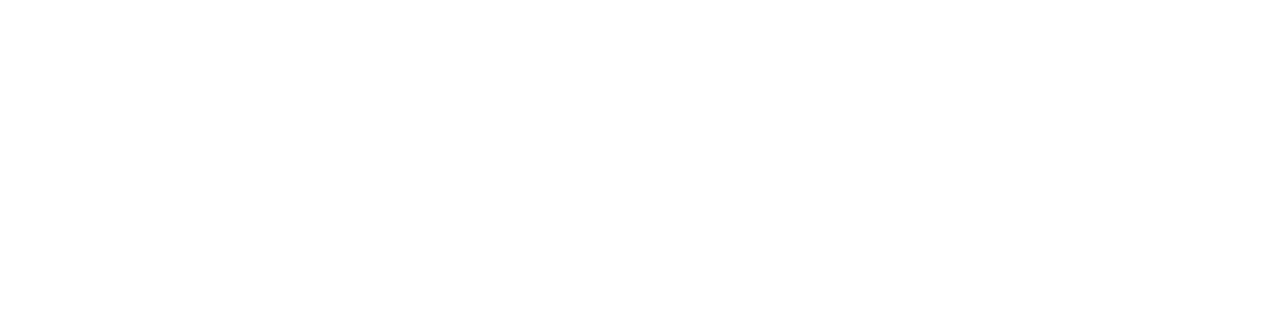
<file: src/views/electricite.html>
<!-- ce cathalogue est la rbrique des produits informatiques -->

<!DOCTYPE html>
<html lang="en">
<head>
    <meta charset="UTF-8">
    <meta name="viewport" content="width=device-width, initial-scale=1.0">
    <link rel="shortcut icon" href="../assets/favicon (13).ico" type="image/x-icon">
    <link rel="stylesheet" href="../styles/electricite.css">
    <link rel="stylesheet" href="https://cdnjs.cloudflare.com/ajax/libs/font-awesome/6.5.0/css/all.min.css">
    <title>Gift Marcket - cathalogue(Électricité)</title>
</head>
<body>

    <header>
        <div class="logo">
            <a href="../../index.html"><img src="../assets/FB_IMG_1749970934301.jpg" alt="logos"></a>
        </div>
        <div class="nav">
            <ul>
                <li><a href="#" class="aa actif-page">Cathalogue</a></li>
                <li><a href="#" class="aa">mon compte</a></li>
                <li><a href="#" class="aa">contact</a></li>
                <li><a href="#" class="panier toggleCartBtn"> <span class="total-panier">0,00 FCFA</span> <i class="fas fa-shopping-cart"></i> </a></li>
            </ul>
        </div>
        <div class="num-panier"><p>0</p></div>

        <!-- bouttion du menu déroulant -->
        <button class="menu-toggle" onclick="toggleMenu()">☰</button>
    </header>


    <!-- menu déroulant du responsive -->
    <nav class="navi" id="navMenu">
            <ul>
                <li><a href="../../index.html">Accueil</a></li>
                <li class="accordion">
                    <a href="#" onclick="toggleSubMenu(event)">Cathalogue</a>
                    <ul class="submenu">
                        <li><a href="cathalogue1.html">Informatique</a></li>
                        <li><a href="electricite.html">Électricité</a></li>
                        <li><a href="entreprenariat.html">Entrepreneuriat</a></li>
                        <li><a href="#">Marketing</a></li>
                    </ul>
                </li>
                <li><a href="#">Contact</a></li>
            </ul>
        </nav>

    <section class="background-slider">
        <div class="all">
            <div class="content">
                <h1>Maîtrisez l’énergie, branchez-vous à la réussite.</h1>
                <div class="type">
                    <div class="typewriter-container" id="typewriter"></div>
                    <p>grace à nos livres</p>
                </div>
            </div>
        </div>
    </section>


    <div class="boutique ">
        <div class="head">
            <div class="header">
                <h1 class="boutique-title">Nos livres d'Électricité</h1>
                <div class="boutique-slogan">
                    <div></div>
                    <p>Du câblage aux schémas:l’électricité expliquée simplement.</p>
                </div>
            </div>
            <div class="choix-rubrique">
                <select onchange="window.location.href=this.value">
                    <option disabled selected>Rubrique électricité</option>
                    <option value="marcketing.html"><a href="#">Rubrique Macketing</a></option>
                    <option value="entreprenariat.html"><a href="#">Rubrique entreprenariat </a></option>
                    <option value="electricite.html"><a href="#">Rubrique informatique</a></option>
                </select>
            </div>
        </div>

        <div class="recherche">
            <input type="text" id="searchInput" placeholder="  Rechercher un livre..." />
        </div>

        <div class="boutique-cart" >
            <div class="cart">
                <a href="#" onclick="event.preventDefault();"> <img src="../assets/dev-web.jpeg" alt="produit"> </a>
                <h2>Cyber-Sécurité</h2>
                <s class="barr">8,000 CFA </s>
                <p>6,000 CFA</p>
                <p class="buy-button" onclick="addToCart('Formation en micrisoft-365', 6000)"> <a href="#" onclick="event.preventDefault();">Ajouter au panier </a></p>
            </div>
            <div class="cart">
                <a href="#" onclick="event.preventDefault();"> <img src="../assets/dev-web.jpeg" alt="produit"> </a>
                <h2>Formation en micrisoft-365</h2>
                <s class="barr">8,000 CFA </s>
                <p>6,000 CFA</p>
                <p class="buy-button" onclick="addToCart('Formation en micrisoft-365', 6000)"> <a href="#" onclick="event.preventDefault();">Ajouter au panier </a></p>
            </div>
            <div class="cart">
                <a href="#" onclick="event.preventDefault();"> <img src="../assets/dev-web.jpeg" alt="produit"> </a>
                <h2>developpement</h2>
                <s class="barr">8,000 CFA </s>
                <p>6,000 CFA</p>
                <p class="buy-button" onclick="addToCart('Formation en micrisoft-365', 6000)"> <a href="#" onclick="event.preventDefault();">Ajouter au panier </a></p>
            </div>
            <div class="cart">
                <a href="#" onclick="event.preventDefault();"> <img src="../assets/dev-web.jpeg" alt="produit"> </a>
                <h2>Formation en micrisoft-365</h2>
                <s class="barr">8,000 CFA </s>
                <p>6,000 CFA</p>
                <p class="buy-button" onclick="addToCart('Formation en micrisoft-365', 6000)"> <a href="#" onclick="event.preventDefault();">Ajouter au panier </a></p>
            </div>
            <div class="cart">
                <a href="#" onclick="event.preventDefault();"> <img src="../assets/dev-web.jpeg" alt="produit"> </a>
                <h2>Formation en micrisoft-365</h2>
                <s class="barr">8,000 CFA </s>
                <p>6,000 CFA</p>
                <p class="buy-button" onclick="addToCart('Formation en micrisoft-365', 6000)"> <a href="#" onclick="event.preventDefault();">Ajouter au panier </a></p>
            </div>
            <div class="cart">
                <a href="#" onclick="event.preventDefault();"> <img src="../assets/dev-web.jpeg" alt="produit"> </a>
                <h2>Formation en micrisoft-365</h2>
                <s class="barr">8,000 CFA </s>
                <p>6,000 CFA</p>
                <p class="buy-button" onclick="addToCart('Formation en micrisoft-365', 6000)"> <a href="#" onclick="event.preventDefault();">Ajouter au panier </a></p>
            </div>
            <div class="cart">
                <a href="#" onclick="event.preventDefault();"> <img src="../assets/dev-web.jpeg" alt="produit"> </a>
                <h2>Infographie</h2>
                <s class="barr">8,000 CFA </s>
                <p>6,000 CFA</p>
                <p class="buy-button" onclick="addToCart('Formation en micrisoft-365', 6000)"> <a href="#" onclick="event.preventDefault();">Ajouter au panier </a></p>
            </div>
            <div class="cart">
                <a href="#" onclick="event.preventDefault();"> <img src="../assets/dev-web.jpeg" alt="produit"> </a>
                <h2>Maintenance informatique</h2>
                <s class="barr">8,000 CFA </s>
                <p class="prix">6,000 CFA</p>
                <p class="buy-button" onclick="addToCart('Formation en micrisoft-365', 6000)"> <a href="#" onclick="event.preventDefault();">Ajouter au panier </a></p>
            </div>
            <div class="cart">
                <a href="#" onclick="event.preventDefault();"> <img src="../assets/dev-web.jpeg" alt="produit"> </a>
                <h2>Formation en micrisoft-365</h2>
                <s class="barr">8,000 CFA </s>
                <p>6,000 CFA</p>
                <p class="buy-button" onclick="addToCart('Formation en micrisoft-365', 6000)"> <a href="#" onclick="event.preventDefault();">Ajouter au panier </a></p>
            </div>
            <div class="cart">
                <a href="#" onclick="event.preventDefault();"> <img src="../assets/dev-web.jpeg" alt="produit"> </a>
                <h2>Formation en micrisoft-365</h2>
                <s class="barr">8,000 CFA </s>
                <p>6,000 CFA</p>
                <p class="buy-button" onclick="addToCart('Formation en micrisoft-365', 6000)"> <a href="#" onclick="event.preventDefault();">Ajouter au panier </a></p>
            </div>
            <div class="cart">
                <a href="#" onclick="event.preventDefault();"> <img src="../assets/dev-web.jpeg" alt="produit"> </a>
                <h2>Formation en micrisoft-365</h2>
                <s class="barr">8,000 CFA </s>
                <p>6,000 CFA</p>
                <p class="buy-button" onclick="addToCart('Formation en micrisoft-365', 6000)"> <a href="#" onclick="event.preventDefault();">Ajouter au panier </a></p>
            </div>
            <div class="cart">
                <a href="#" onclick="event.preventDefault();"> <img src="../assets/dev-web.jpeg" alt="produit"> </a>
                <h2>Formation en micrisoft-365</h2>
                <s class="barr">8,000 CFA </s>
                <p>6,000 CFA</p>
                <p class="buy-button" onclick="addToCart('Formation en micrisoft-365', 6000)"> <a href="#" onclick="event.preventDefault();">Ajouter au panier </a></p>
            </div>
        </div>

        <div class="pagination">
            <a href="#" class="prev" onclick="event.preventDefault();">&laquo;</a>
            <a href="cathalogue1.html" class="page">1</a>
            <a href="#" class="page active" onclick="event.preventDefault();">2</a>
            <a href="marcketing.html" class="page">3</a>
            <a href="entreprenariat.html" class="page">4</a>
            <a href="#" class="next" onclick="event.preventDefault();">&raquo;</a>
        </div>
    </div>


    <div class="num-panier2"><p>0</p></div>
    <a href="#" onclick="event.preventDefault();">
        <div class="achat toggleCartBtn">
            <i class="fa-solid fa-cart-shopping"></i>
        </div>
    </a>



    <footer>
        <div class="flou">
            <div class="content">
                <a href="#"><img src="../assets/FB_IMG_1749970979564.jpg" alt="" class="logo"></a>
                <p>Explorez notre sélection de produits numériques de haute qualité. Boostez votre créativité avec nos contenus digitaux. Votre succès commence ici.</p>
                <ul>
                    <li><a href="#" onclick="event.preventDefault();">Mentions légales</a></li>
                    <li><a href="#" onclick="event.preventDefault();">polique de cookies</a></li>
                    <li><a href="#" onclick="event.preventDefault();">politique de confidentialité</a></li>
                    <li><a href="#" onclick="event.preventDefault();">Condistion générale de vente </a></li>
                    <li><a href="#" onclick="event.preventDefault();">politique de rembourssement</a></li>
                    <li><a href="#" onclick="event.preventDefault();">à propos</a></li>
                </ul>
                <div class="elements">
                    <div class="imgs">
                        <img src="../assets/Orange.png" alt="">
                        <img src="../assets/MTN.png" alt="">
                        <img src="../assets/MasterCard.png" alt="">
                        <img src="../assets/Visa.png" alt="">
                        <img src="../assets/Wave.png" alt="">
                        <img src="../assets/Moov.png" alt="">
                    </div>
                    <p>copiright © 2025-2026 <strong>Gift Market place</strong></p>
                </div>
            </div>
        </div>
    </footer>



    
    <div id="cartContainer" >
        <h2><i class="fas fa-shopping-bag"></i> Mon Panier</h2>
        <ul id="cart"></ul>
        <p id="total"></p>
        <p class="payer"><a href="#" onclick="event.preventDefault();">Payer maintenant</a></p>
        <!-- <div class="div toggleCartBtn"></div> -->
    </div>
    <script src="../scripts/animation-text.js"></script>
</body>
</html>
</file>
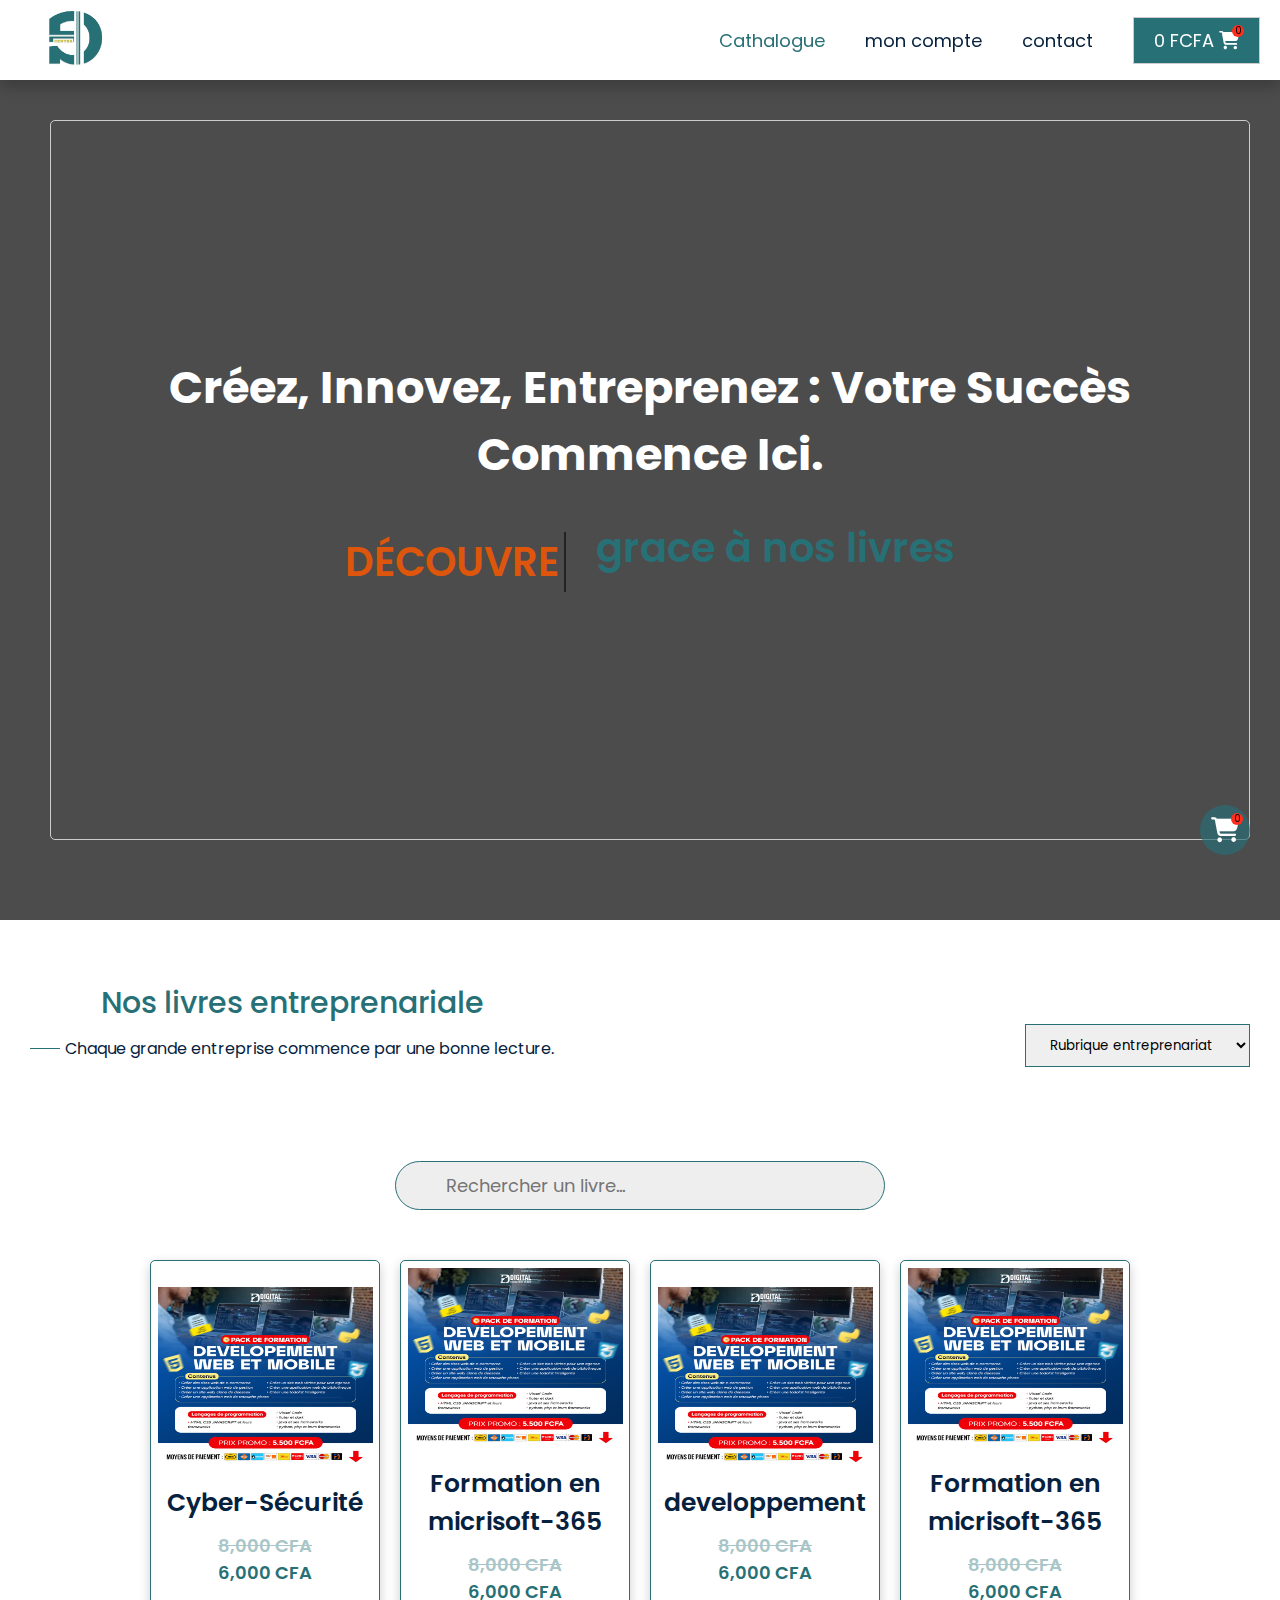
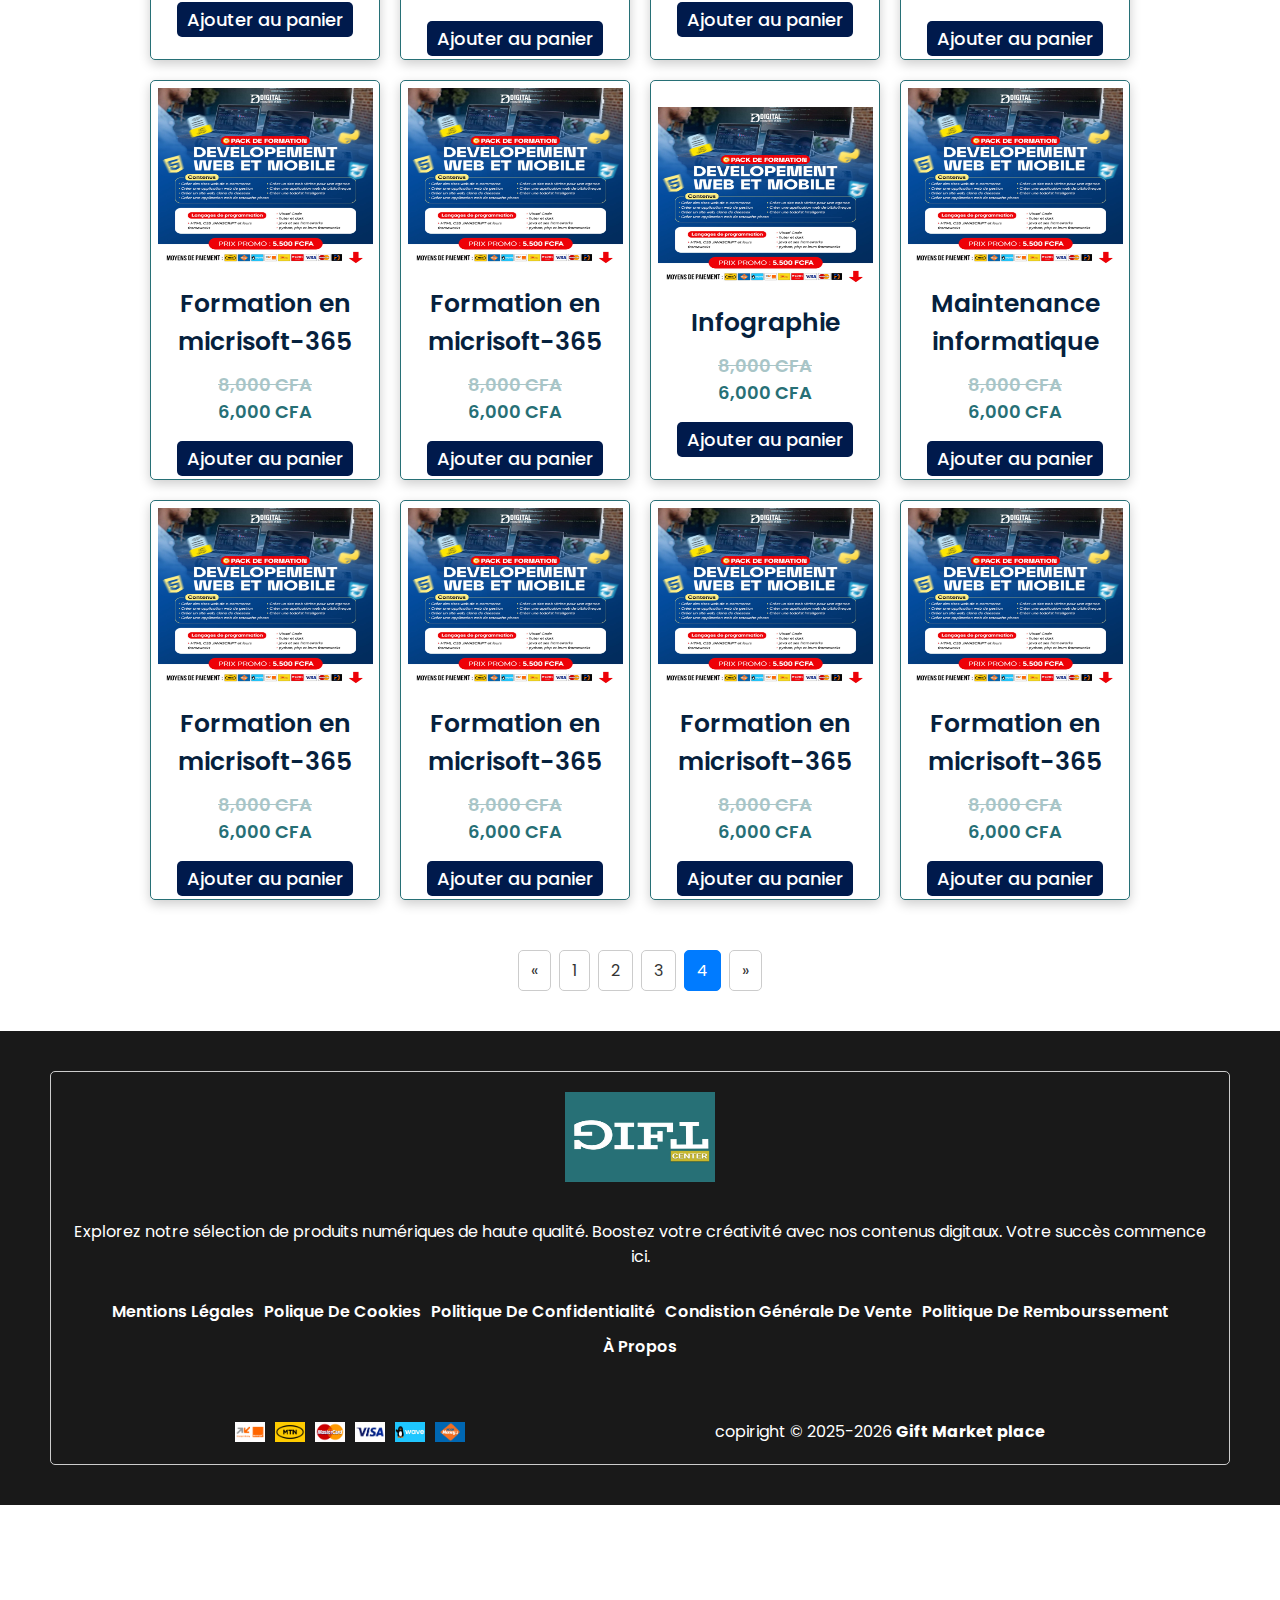
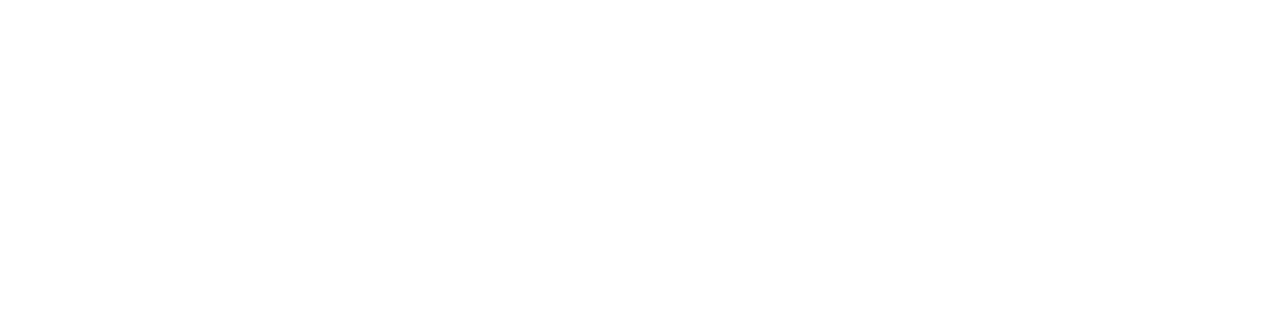
<file: src/views/entreprenariat.html>
<!-- ce cathalogue est la rbrique des produits informatiques -->

<!DOCTYPE html>
<html lang="en">
<head>
    <meta charset="UTF-8">
    <meta name="viewport" content="width=device-width, initial-scale=1.0">
    <link rel="shortcut icon" href="../assets/favicon (13).ico" type="image/x-icon">
    <link rel="stylesheet" href="../styles/entreprenariat.css">
    <link rel="stylesheet" href="https://cdnjs.cloudflare.com/ajax/libs/font-awesome/6.5.0/css/all.min.css">
    <title>Gift Marcket - cathalogue(entreprenariat)</title>
</head>
<body>

    <header>
        <div class="logo">
            <a href="../../index.html"><img src="../assets/FB_IMG_1749970934301.jpg" alt="logos"><a href="">
        </div>
        <div class="nav">
            <ul>
                <li><a href="#" class="aa actif-page">Cathalogue</a></li>
                <li><a href="#" class="aa">mon compte</a></li>
                <li><a href="contact.html" class="aa">contact</a></li>
                <li><a href="#" class="panier toggleCartBtn"> <span class="total-panier">0,00 FCFA</span> <i class="fas fa-shopping-cart"></i> </a></li>
            </ul>
        </div>
        <div class="num-panier"><p>0</p></div>

        <!-- bouttion du menu déroulant -->
        <button class="menu-toggle" onclick="toggleMenu()">☰</button>
    </header>


    <!-- menu déroulant du responsive -->
    <nav class="navi" id="navMenu">
            <ul>
                <li><a href="../../index.html">Accueil</a></li>
                <li class="accordion">
                    <a href="#" onclick="toggleSubMenu(event)">Cathalogue</a>
                    <ul class="submenu">
                        <li><a href="cathalogue1.html">Informatique</a></li>
                        <li><a href="electricite.html">Électricité</a></li>
                        <li><a href="#" onclick="event.preventDefault();">Entrepreneuriat</a></li>
                        <li><a href="marcketing.html">Marketing</a></li>
                    </ul>
                </li>
                <li><a href="contact.html">Contact</a></li>
            </ul>
        </nav>

    <section class="background-slider">
        <div class="all">
            <div class="content">
                <h1>Créez, innovez, entreprenez : votre succès commence ici.</h1>
                <div class="type">
                    <div class="typewriter-container" id="typewriter"></div>
                    <p>grace à nos livres</p>
                </div>
            </div>
        </div>
    </section>


    <div class="boutique ">
        <div class="head">
            <div class="header">
                <h1 class="boutique-title">Nos livres entreprenariale</h1>
                <div class="boutique-slogan">
                    <div></div>
                    <p>Chaque grande entreprise commence par une bonne lecture.</p>
                </div>
            </div>
            <div class="choix-rubrique">
                <select onchange="window.location.href=this.value">
                    <option disabled selected>Rubrique entreprenariat</option>
                    <option value="cathalogue1.html">Rubrique informatique</option>
                    <option value="entreprenariat.html">Rubrique entreprenariat </a></option>
                    <option value="electricite.html">Rubrique d'electricité</option>
                </select>
            </div>
        </div>

        <div class="recherche">
            <input type="text" id="searchInput" placeholder="  Rechercher un livre..." />
        </div>

        <div class="boutique-cart" >
            <div class="cart">
                <a href="#" onclick="event.preventDefault();"> <img src="../assets/dev-web.jpeg" alt="produit"> </a>
                <h2>Cyber-Sécurité</h2>
                <s class="barr">8,000 CFA </s>
                <p>6,000 CFA</p>
                <p class="buy-button" onclick="addToCart('Formation en micrisoft-365', 6000)"> <a href="#" onclick="event.preventDefault();">Ajouter au panier </a></p>
            </div>
            <div class="cart">
                <a href="#" onclick="event.preventDefault();"> <img src="../assets/dev-web.jpeg" alt="produit"> </a>
                <h2>Formation en micrisoft-365</h2>
                <s class="barr">8,000 CFA </s>
                <p>6,000 CFA</p>
                <p class="buy-button" onclick="addToCart('Formation en micrisoft-365', 6000)"> <a href="#" onclick="event.preventDefault();">Ajouter au panier </a></p>
            </div>
            <div class="cart">
                <a href="#" onclick="event.preventDefault();"> <img src="../assets/dev-web.jpeg" alt="produit"> </a>
                <h2>developpement</h2>
                <s class="barr">8,000 CFA </s>
                <p>6,000 CFA</p>
                <p class="buy-button" onclick="addToCart('Formation en micrisoft-365', 6000)"> <a href="#" onclick="event.preventDefault();">Ajouter au panier </a></p>
            </div>
            <div class="cart">
                <a href="#" onclick="event.preventDefault();"> <img src="../assets/dev-web.jpeg" alt="produit"> </a>
                <h2>Formation en micrisoft-365</h2>
                <s class="barr">8,000 CFA </s>
                <p>6,000 CFA</p>
                <p class="buy-button" onclick="addToCart('Formation en micrisoft-365', 6000)"> <a href="#" onclick="event.preventDefault();">Ajouter au panier </a></p>
            </div>
            <div class="cart">
                <a href="#" onclick="event.preventDefault();"> <img src="../assets/dev-web.jpeg" alt="produit"> </a>
                <h2>Formation en micrisoft-365</h2>
                <s class="barr">8,000 CFA </s>
                <p>6,000 CFA</p>
                <p class="buy-button" onclick="addToCart('Formation en micrisoft-365', 6000)"> <a href="#" onclick="event.preventDefault();">Ajouter au panier </a></p>
            </div>
            <div class="cart">
                <a href="#" onclick="event.preventDefault();"> <img src="../assets/dev-web.jpeg" alt="produit"> </a>
                <h2>Formation en micrisoft-365</h2>
                <s class="barr">8,000 CFA </s>
                <p>6,000 CFA</p>
                <p class="buy-button" onclick="addToCart('Formation en micrisoft-365', 6000)"> <a href="#" onclick="event.preventDefault();">Ajouter au panier </a></p>
            </div>
            <div class="cart">
                <a href="#" onclick="event.preventDefault();"> <img src="../assets/dev-web.jpeg" alt="produit"> </a>
                <h2>Infographie</h2>
                <s class="barr">8,000 CFA </s>
                <p>6,000 CFA</p>
                <p class="buy-button" onclick="addToCart('Formation en micrisoft-365', 6000)"> <a href="#" onclick="event.preventDefault();">Ajouter au panier </a></p>
            </div>
            <div class="cart">
                <a href="#" onclick="event.preventDefault();"> <img src="../assets/dev-web.jpeg" alt="produit"> </a>
                <h2>Maintenance informatique</h2>
                <s class="barr">8,000 CFA </s>
                <p class="prix">6,000 CFA</p>
                <p class="buy-button" onclick="addToCart('Formation en micrisoft-365', 6000)"> <a href="#" onclick="event.preventDefault();">Ajouter au panier </a></p>
            </div>
            <div class="cart">
                <a href="#" onclick="event.preventDefault();"> <img src="../assets/dev-web.jpeg" alt="produit"> </a>
                <h2>Formation en micrisoft-365</h2>
                <s class="barr">8,000 CFA </s>
                <p>6,000 CFA</p>
                <p class="buy-button" onclick="addToCart('Formation en micrisoft-365', 6000)"> <a href="#" onclick="event.preventDefault();">Ajouter au panier </a></p>
            </div>
            <div class="cart">
                <a href="#" onclick="event.preventDefault();"> <img src="../assets/dev-web.jpeg" alt="produit"> </a>
                <h2>Formation en micrisoft-365</h2>
                <s class="barr">8,000 CFA </s>
                <p>6,000 CFA</p>
                <p class="buy-button" onclick="addToCart('Formation en micrisoft-365', 6000)"> <a href="#" onclick="event.preventDefault();">Ajouter au panier </a></p>
            </div>
            <div class="cart">
                <a href="#" onclick="event.preventDefault();"> <img src="../assets/dev-web.jpeg" alt="produit"> </a>
                <h2>Formation en micrisoft-365</h2>
                <s class="barr">8,000 CFA </s>
                <p>6,000 CFA</p>
                <p class="buy-button" onclick="addToCart('Formation en micrisoft-365', 6000)"> <a href="#" onclick="event.preventDefault();">Ajouter au panier </a></p>
            </div>
            <div class="cart">
                <a href="#" onclick="event.preventDefault();"> <img src="../assets/dev-web.jpeg" alt="produit"> </a>
                <h2>Formation en micrisoft-365</h2>
                <s class="barr">8,000 CFA </s>
                <p>6,000 CFA</p>
                <p class="buy-button" onclick="addToCart('Formation en micrisoft-365', 6000)"> <a href="#" onclick="event.preventDefault();">Ajouter au panier </a></p>
            </div>
        </div>

        <div class="pagination">
            <a href="#" class="prev" onclick="event.preventDefault();">&laquo;</a>
            <a href="cathalogue1.html" class="page">1</a>
            <a href="electricite.html" class="page">2</a>
            <a href="marcketing.html" class="page">3</a>
            <a href="#" class="page active" onclick="event.preventDefault();">4</a>
            <a href="#" class="next" onclick="event.preventDefault();">&raquo;</a>
        </div>
    </div>

    <div class="num-panier2"><p>0</p></div>
    <a href="#" onclick="event.preventDefault();">
        <div class="achat toggleCartBtn">
            <i class="fa-solid fa-cart-shopping"></i>
        </div>
    </a>



    <footer>
        <div class="flou">
            <div class="content">
                <a href="../../index.html"><img src="../assets/FB_IMG_1749970979564.jpg" alt="" class="logo"></a>
                <p>Explorez notre sélection de produits numériques de haute qualité. Boostez votre créativité avec nos contenus digitaux. Votre succès commence ici.</p>
                <ul>
                    <li><a href="#" onclick="event.preventDefault();">Mentions légales</a></li>
                    <li><a href="#" onclick="event.preventDefault();">polique de cookies</a></li>
                    <li><a href="#" onclick="event.preventDefault();">politique de confidentialité</a></li>
                    <li><a href="#" onclick="event.preventDefault();">Condistion générale de vente </a></li>
                    <li><a href="#" onclick="event.preventDefault();">politique de rembourssement</a></li>
                    <li><a href="#" onclick="event.preventDefault();">à propos</a></li>
                </ul>
                <div class="elements">
                    <div class="imgs">
                        <img src="../assets/Orange.png" alt="">
                        <img src="../assets/MTN.png" alt="">
                        <img src="../assets/MasterCard.png" alt="">
                        <img src="../assets/Visa.png" alt="">
                        <img src="../assets/Wave.png" alt="">
                        <img src="../assets/Moov.png" alt="">
                    </div>
                    <p>copiright © 2025-2026 <strong>Gift Market place</strong></p>
                </div>
            </div>
        </div>
    </footer>




    <div id="cartContainer" >
        <h2><i class="fas fa-shopping-bag"></i> Mon Panier</h2>
        <ul id="cart"></ul>
        <p id="total"></p>
        <p class="payer"><a href="#" onclick="event.preventDefault();">Payer maintenant</a></p>
    </div>
    <script src="../scripts/animation-text.js"></script>
</body>
</html>
</file>
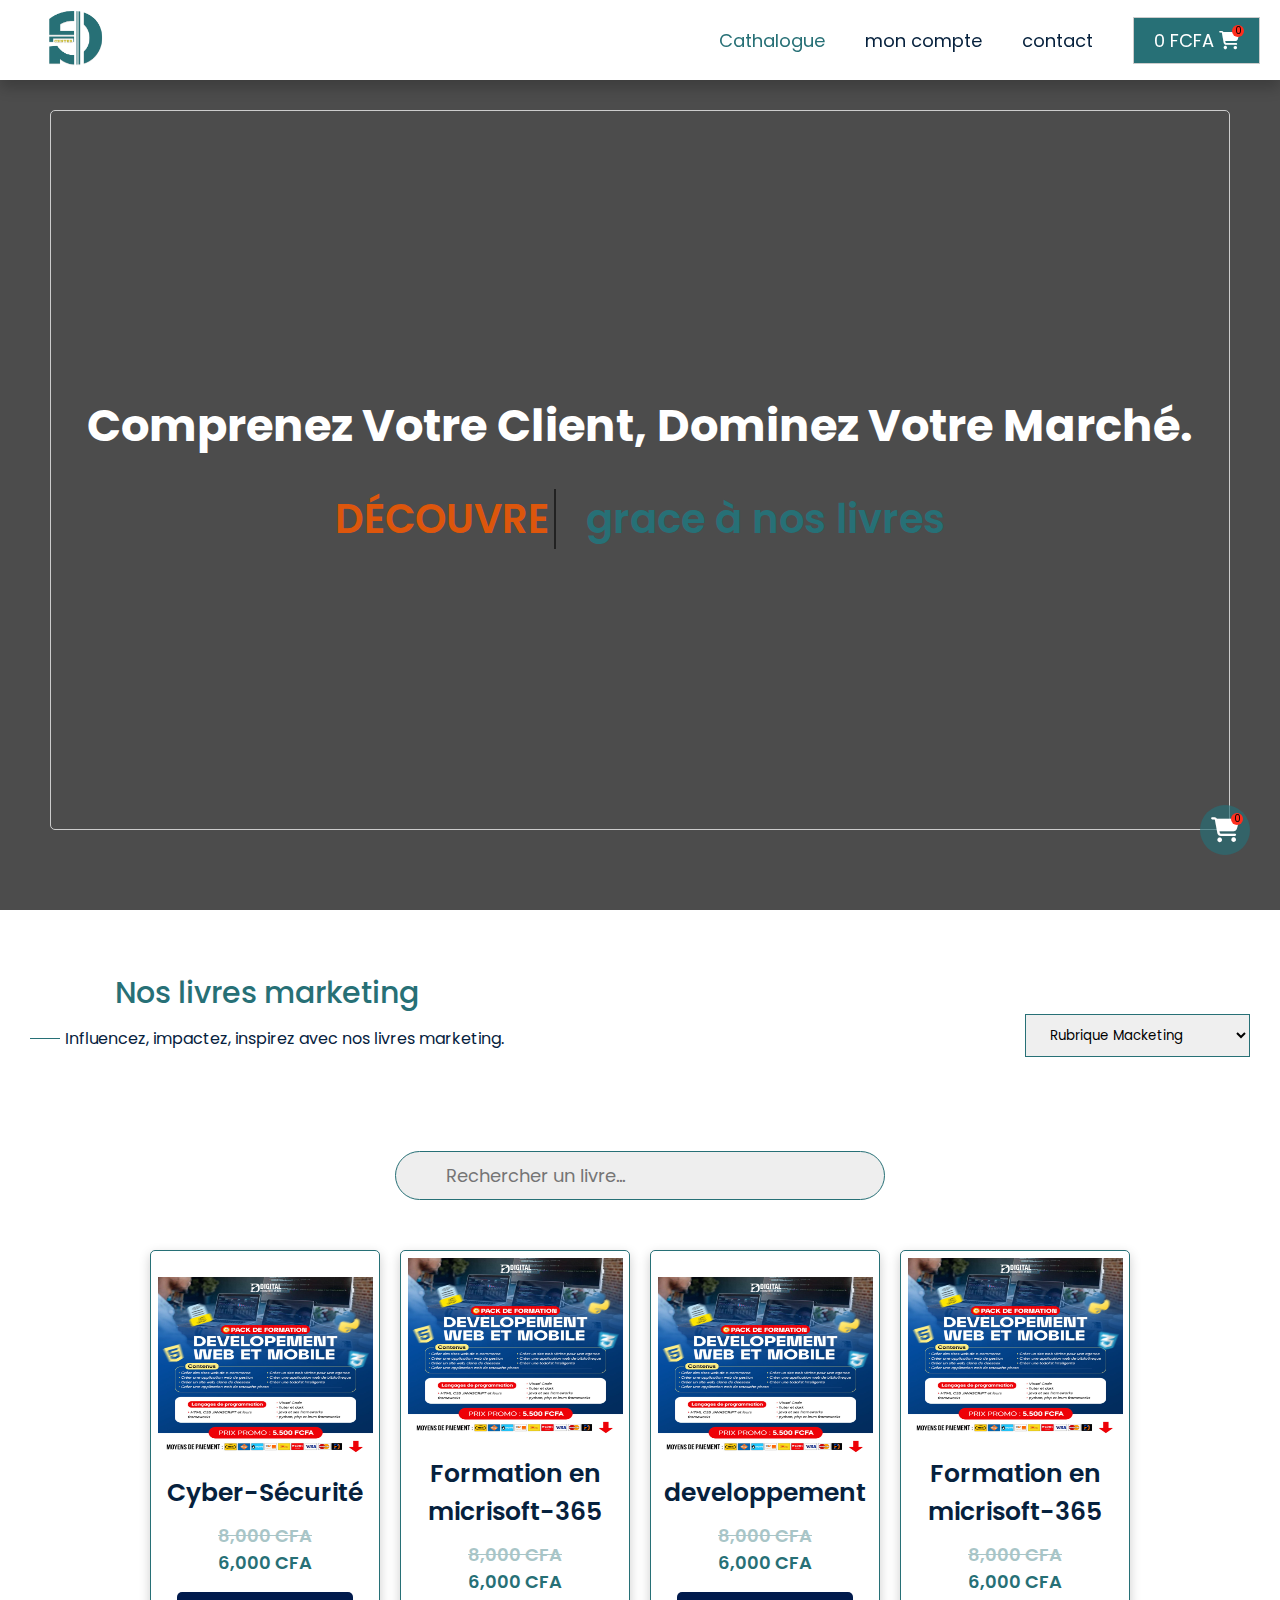
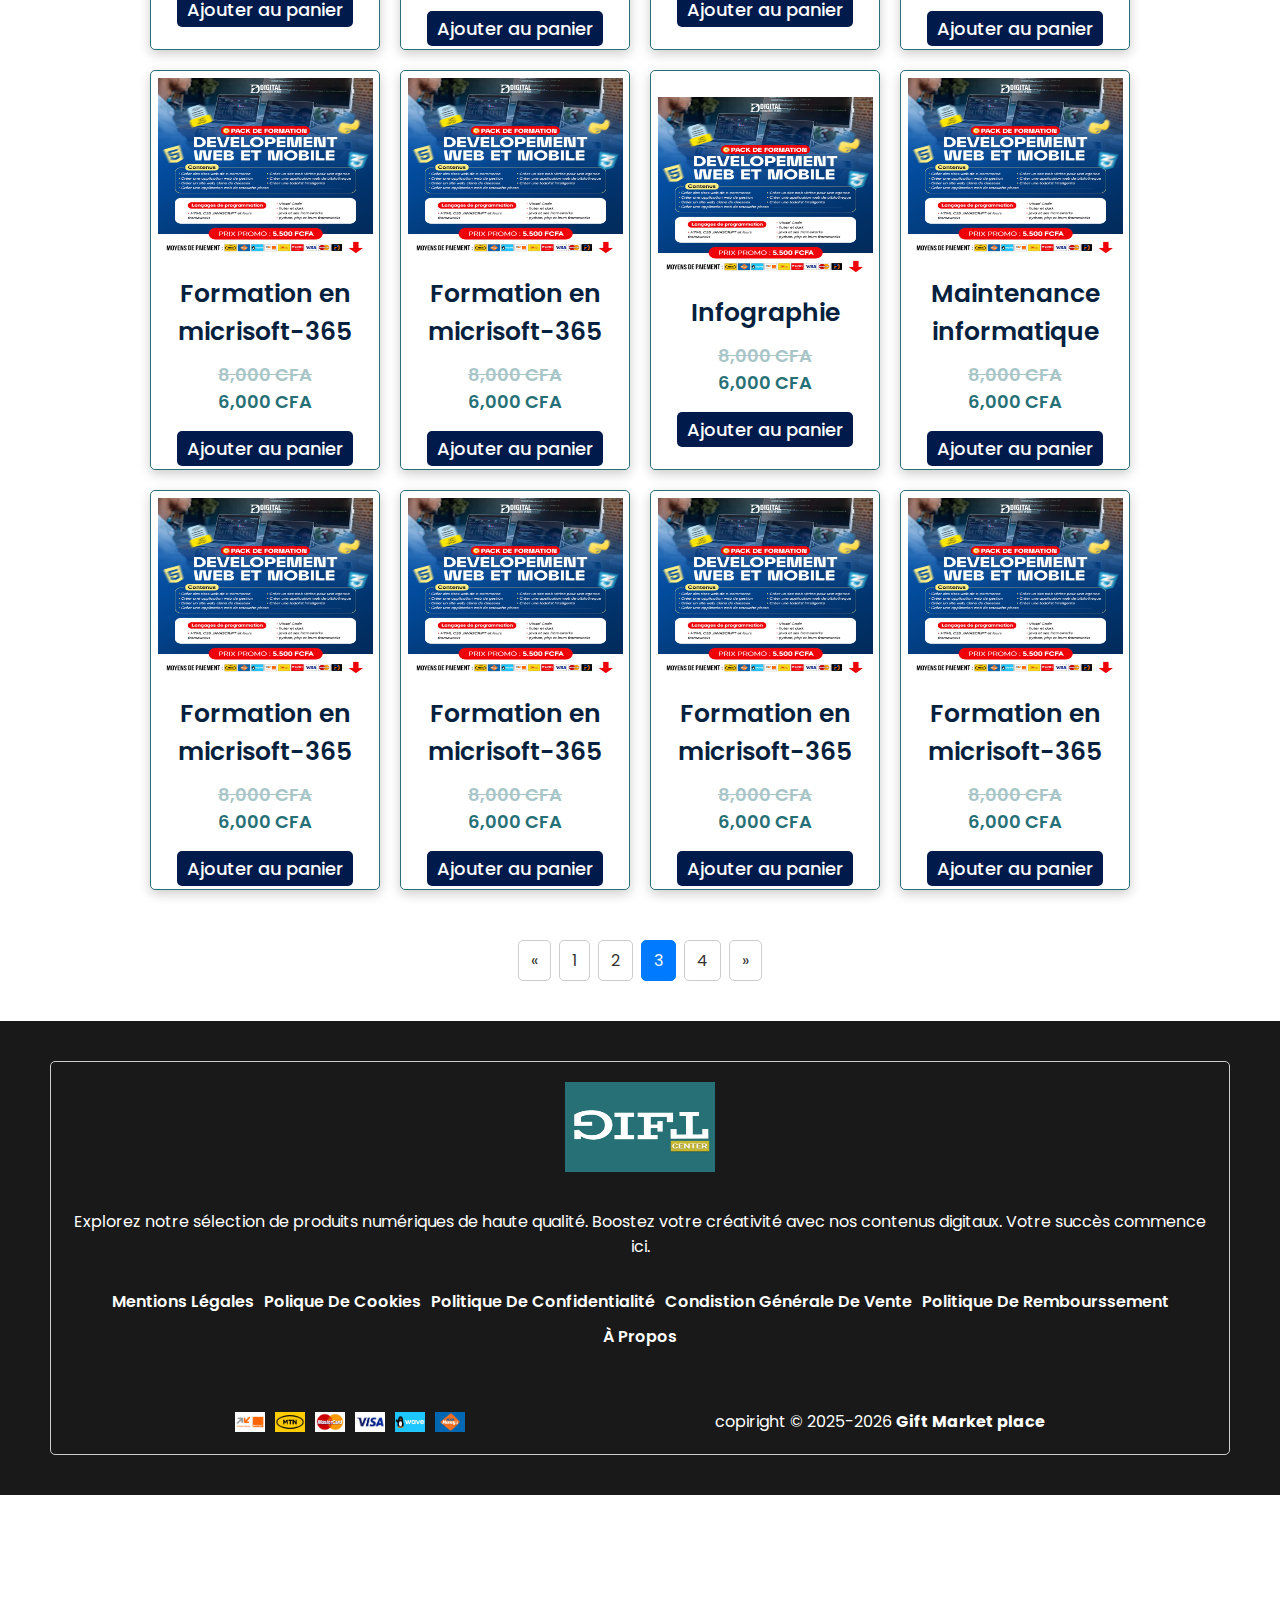
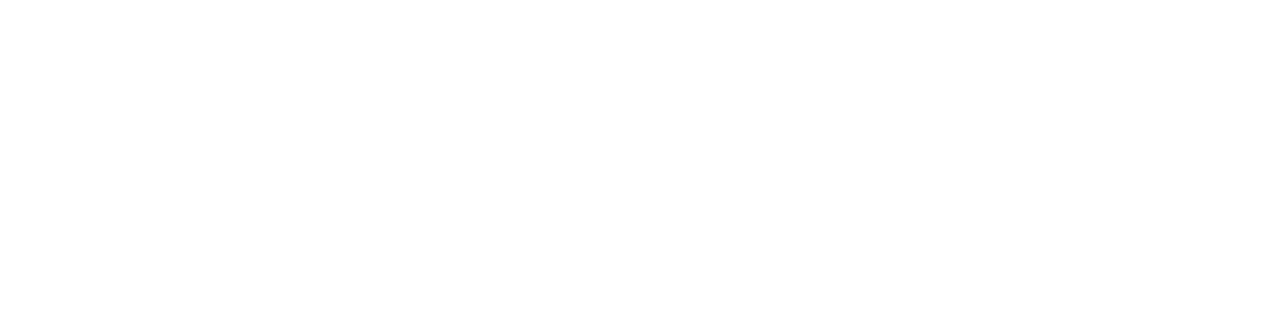
<file: src/views/marcketing.html>
<!-- ce cathalogue est la rbrique des produits informatiques -->

<!DOCTYPE html>
<html lang="en">
<head>
    <meta charset="UTF-8">
    <meta name="viewport" content="width=device-width, initial-scale=1.0">
    <link rel="shortcut icon" href="../assets/favicon (13).ico" type="image/x-icon">
    <link rel="stylesheet" href="../styles/marcketing.css">
    <link rel="stylesheet" href="https://cdnjs.cloudflare.com/ajax/libs/font-awesome/6.5.0/css/all.min.css">
    <title>Gift Marcket - cathalogue(Marckéting)</title>
</head>
<body>

    <header>
        <div class="logo">
            <a href="../../index.html"><img src="../assets/FB_IMG_1749970934301.jpg" alt="logos"></a>
        </div>
        <div class="nav">
            <ul>
                <li><a href="#" class="aa actif-page">Cathalogue</a></li>
                <li><a href="#" class="aa">mon compte</a></li>
                <li><a href="#" class="aa">contact</a></li>
                <li><a href="#" class="panier toggleCartBtn"> <span class="total-panier">0,00 FCFA</span> <i class="fas fa-shopping-cart"></i> </a></li>
            </ul>
        </div>
        <div class="num-panier"><p>0</p></div>

        <!-- bouttion du menu déroulant -->
         <button class="menu-toggle" onclick="toggleMenu()">☰</button>
    </header>

    <!-- menu déroulant du responsive -->
    <nav class="navi" id="navMenu">
            <ul>
                <li><a href="../../index.html">Accueil</a></li>
                <li class="accordion">
                    <a href="#" onclick="toggleSubMenu(event)">Cathalogue</a>
                    <ul class="submenu">
                        <li><a href="cathalogue1.html">Informatique</a></li>
                        <li><a href="electricite.html">Électricité</a></li>
                        <li><a href="entreprenariat.html">Entrepreneuriat</a></li>
                        <li><a href="#">Marketing</a></li>
                    </ul>
                </li>
                <li><a href="#">Contact</a></li>
            </ul>
        </nav>

    <section class="background-slider">
        <div class="all">
            <div class="content">
                <h1>Comprenez votre client, dominez votre marché.</h1>
                <div class="type">
                    <div class="typewriter-container" id="typewriter"></div>
                    <p>grace à nos livres</p>
                </div>
            </div>
        </div>
    </section>


    <div class="boutique ">
        <div class="head">
            <div class="header">
                <h1 class="boutique-title">Nos livres marketing</h1>
                <div class="boutique-slogan">
                    <div></div>
                    <p>Influencez, impactez, inspirez avec nos livres marketing.</p>
                </div>
            </div>
            <div class="choix-rubrique">
                <select onchange="window.location.href=this.value">
                    <option disabled selected>Rubrique Macketing</option>
                    <option value="cathalogue1.html">Rubrique informatique</option>
                    <option value="entreprenariat.html">Rubrique entreprenariat </a></option>
                    <option value="electricite.html">Rubrique d'electricité</option>
                </select>
            </div>
        </div>

        <div class="recherche">
            <input type="text" id="searchInput" placeholder="  Rechercher un livre..." />
        </div>

        <div class="boutique-cart" >
            <div class="cart">
                <a href="#" onclick="event.preventDefault();"> <img src="../assets/dev-web.jpeg" alt="produit"> </a>
                <h2>Cyber-Sécurité</h2>
                <s class="barr">8,000 CFA </s>
                <p>6,000 CFA</p>
                <p class="buy-button" onclick="addToCart('Formation en micrisoft-365', 6000)"> <a href="#" onclick="event.preventDefault();">Ajouter au panier </a></p>
            </div>
            <div class="cart">
                <a href="#" onclick="event.preventDefault();"> <img src="../assets/dev-web.jpeg" alt="produit"> </a>
                <h2>Formation en micrisoft-365</h2>
                <s class="barr">8,000 CFA </s>
                <p>6,000 CFA</p>
                <p class="buy-button" onclick="addToCart('Formation en micrisoft-365', 6000)"> <a href="#" onclick="event.preventDefault();">Ajouter au panier </a></p>
            </div>
            <div class="cart">
                <a href="#" onclick="event.preventDefault();"> <img src="../assets/dev-web.jpeg" alt="produit"> </a>
                <h2>developpement</h2>
                <s class="barr">8,000 CFA </s>
                <p>6,000 CFA</p>
                <p class="buy-button" onclick="addToCart('Formation en micrisoft-365', 6000)"> <a href="#" onclick="event.preventDefault();">Ajouter au panier </a></p>
            </div>
            <div class="cart">
                <a href="#" onclick="event.preventDefault();"> <img src="../assets/dev-web.jpeg" alt="produit"> </a>
                <h2>Formation en micrisoft-365</h2>
                <s class="barr">8,000 CFA </s>
                <p>6,000 CFA</p>
                <p class="buy-button" onclick="addToCart('Formation en micrisoft-365', 6000)"> <a href="#" onclick="event.preventDefault();">Ajouter au panier </a></p>
            </div>
            <div class="cart">
                <a href="#" onclick="event.preventDefault();"> <img src="../assets/dev-web.jpeg" alt="produit"> </a>
                <h2>Formation en micrisoft-365</h2>
                <s class="barr">8,000 CFA </s>
                <p>6,000 CFA</p>
                <p class="buy-button" onclick="addToCart('Formation en micrisoft-365', 6000)"> <a href="#" onclick="event.preventDefault();">Ajouter au panier </a></p>
            </div>
            <div class="cart">
                <a href="#" onclick="event.preventDefault();"> <img src="../assets/dev-web.jpeg" alt="produit"> </a>
                <h2>Formation en micrisoft-365</h2>
                <s class="barr">8,000 CFA </s>
                <p>6,000 CFA</p>
                <p class="buy-button" onclick="addToCart('Formation en micrisoft-365', 6000)"> <a href="#" onclick="event.preventDefault();">Ajouter au panier </a></p>
            </div>
            <div class="cart">
                <a href="#" onclick="event.preventDefault();"> <img src="../assets/dev-web.jpeg" alt="produit"> </a>
                <h2>Infographie</h2>
                <s class="barr">8,000 CFA </s>
                <p>6,000 CFA</p>
                <p class="buy-button" onclick="addToCart('Formation en micrisoft-365', 6000)"> <a href="#" onclick="event.preventDefault();">Ajouter au panier </a></p>
            </div>
            <div class="cart">
                <a href="#" onclick="event.preventDefault();"> <img src="../assets/dev-web.jpeg" alt="produit"> </a>
                <h2>Maintenance informatique</h2>
                <s class="barr">8,000 CFA </s>
                <p class="prix">6,000 CFA</p>
                <p class="buy-button" onclick="addToCart('Formation en micrisoft-365', 6000)"> <a href="#" onclick="event.preventDefault();">Ajouter au panier </a></p>
            </div>
            <div class="cart">
                <a href="#" onclick="event.preventDefault();"> <img src="../assets/dev-web.jpeg" alt="produit"> </a>
                <h2>Formation en micrisoft-365</h2>
                <s class="barr">8,000 CFA </s>
                <p>6,000 CFA</p>
                <p class="buy-button" onclick="addToCart('Formation en micrisoft-365', 6000)"> <a href="#" onclick="event.preventDefault();">Ajouter au panier </a></p>
            </div>
            <div class="cart">
                <a href="#" onclick="event.preventDefault();"> <img src="../assets/dev-web.jpeg" alt="produit"> </a>
                <h2>Formation en micrisoft-365</h2>
                <s class="barr">8,000 CFA </s>
                <p>6,000 CFA</p>
                <p class="buy-button" onclick="addToCart('Formation en micrisoft-365', 6000)"> <a href="#" onclick="event.preventDefault();">Ajouter au panier </a></p>
            </div>
            <div class="cart">
                <a href="#" onclick="event.preventDefault();"> <img src="../assets/dev-web.jpeg" alt="produit"> </a>
                <h2>Formation en micrisoft-365</h2>
                <s class="barr">8,000 CFA </s>
                <p>6,000 CFA</p>
                <p class="buy-button" onclick="addToCart('Formation en micrisoft-365', 6000)"> <a href="#" onclick="event.preventDefault();">Ajouter au panier </a></p>
            </div>
            <div class="cart">
                <a href="#" onclick="event.preventDefault();"> <img src="../assets/dev-web.jpeg" alt="produit"> </a>
                <h2>Formation en micrisoft-365</h2>
                <s class="barr">8,000 CFA </s>
                <p>6,000 CFA</p>
                <p class="buy-button" onclick="addToCart('Formation en micrisoft-365', 6000)"> <a href="#" onclick="event.preventDefault();">Ajouter au panier </a></p>
            </div>
        </div>

        <div class="pagination">
            <a href="#" class="prev" onclick="event.preventDefault();">&laquo;</a>
            <a href="cathalogue1.html" class="page">1</a>
            <a href="electricite.html" class="page">2</a>
            <a href="#" class="page active" onclick="event.preventDefault();">3</a>
            <a href="entreprenariat.html" class="page">4</a>
            <a href="#" class="next" onclick="event.preventDefault();">&raquo;</a>
        </div>
    </div>

    <div class="num-panier2"><p>0</p></div>
    <a href="#" onclick="event.preventDefault();">
        <div class="achat toggleCartBtn">
            <i class="fa-solid fa-cart-shopping"></i>
        </div>
    </a>



    <footer>
        <div class="flou">
            <div class="content">
                <a href="../../index.html"><img src="../assets/FB_IMG_1749970979564.jpg" alt="" class="logo"></a>
                <p>Explorez notre sélection de produits numériques de haute qualité. Boostez votre créativité avec nos contenus digitaux. Votre succès commence ici.</p>
                <ul>
                    <li><a href="#" onclick="event.preventDefault();">Mentions légales</a></li>
                    <li><a href="#" onclick="event.preventDefault();">polique de cookies</a></li>
                    <li><a href="#" onclick="event.preventDefault();">politique de confidentialité</a></li>
                    <li><a href="#" onclick="event.preventDefault();">Condistion générale de vente </a></li>
                    <li><a href="#" onclick="event.preventDefault();">politique de rembourssement</a></li>
                    <li><a href="#" onclick="event.preventDefault();">à propos</a></li>
                </ul>
                <div class="elements">
                    <div class="imgs">
                        <img src="../assets/Orange.png" alt="">
                        <img src="../assets/MTN.png" alt="">
                        <img src="../assets/MasterCard.png" alt="">
                        <img src="../assets/Visa.png" alt="">
                        <img src="../assets/Wave.png" alt="">
                        <img src="../assets/Moov.png" alt="">
                    </div>
                    <p>copiright © 2025-2026 <strong>Gift Market place</strong></p>
                </div>
            </div>
        </div>
    </footer>




    <div id="cartContainer">
        <h2><i class="fas fa-shopping-bag"></i> Mon Panier</h2>
        <ul id="cart"></ul>
        <p id="total"></p>
        <p class="payer"><a href="#" onclick="event.preventDefault();">Payer maintenant</a></p>
        <!-- <div class="div toggleCartBtn"></div> -->
    </div>
    <script src="../scripts/animation-text.js"></script>
</body>
</html>
</file>
<file: src/styles/index.css>
@import url('https://fonts.googleapis.com/css2?family=Bebas+Neue&family=Cormorant+Garamond:ital,wght@0,300;0,400;0,500;0,600;0,700;1,300;1,400;1,500;1,600;1,700&family=DM+Sans:ital,opsz,wght@0,9..40,100..1000;1,9..40,100..1000&family=DM+Serif+Display:ital@0;1&family=Dancing+Script:wght@400..700&family=Estonia&family=Faculty+Glyphic&family=Gothic+A1&family=Great+Vibes&family=Inter:ital,opsz,wght@0,14..32,100..900;1,14..32,100..900&family=Jost:ital,wght@0,100..900;1,100..900&family=League+Spartan:wght@100..900&family=Montserrat:ital,wght@0,100..900;1,100..900&family=Playfair+Display:ital,wght@0,400..900;1,400..900&family=Playwrite+HR+Lijeva:wght@100..400&family=Poppins:ital,wght@0,100;0,200;0,300;0,400;0,500;0,600;0,700;0,800;0,900;1,100;1,200;1,300;1,400;1,500;1,600;1,700;1,800;1,900&family=Roboto:ital,wght@0,100..900;1,100..900&family=Source+Serif+4:ital,opsz,wght@0,8..60,200..900;1,8..60,200..900&display=swap');


*{
    margin: 0;
    padding: 0;
    box-sizing: border-box;
    font-family: 'Poppins', sans-serif;
    scroll-behavior: smooth;
}

header {
    display: flex;
    justify-content: space-between;
    align-items: center;
    padding: 5px 20px 5px 40px;
    box-shadow: 0 8px 13px rgba(0,0,0,0.2);
    position: fixed;
    width: 100%;
    top: 0px;
    z-index: 3;
    background-color: white;
    height: 80px;
}

header .logo img{
    height: 70px;    
}

header .nav ul {
    display: flex;
    list-style: none;
    gap: 40px;
    justify-content: center;
    font-size: 18px;
}

header .nav ul li a {
    color: rgb(6,33,61);
    text-decoration: none;
    position: relative;
}


header .nav .aa::after {
  content: '';
  position: absolute;
  bottom: -5px;
  left: 0;
  height: 2px;
  width: 0;
  background-color: rgb(39,112,118);
  transition: width 0.3s ease;
}

header .nav .aa:hover::after {
  width: 100%;
}

header .nav .panier {
    padding: 10px 20px;
    background-color: rgb(39,112,118);
    color: white;
    border: 1px solid rgb(204,204,204);
    transition: ease-in-out 0.3s;
}

header .nav .panier:hover {
    background-color: white;
    color: rgb(39,112,118);
}

header .num-panier {
    display: flex;
    align-items: center;
    justify-content: center;
    height: 12px;
    width: 12px;
    border-radius: 50%;
    background-color: rgb(255,46,29);
    position: fixed;
    top: 25px;
    right: 36px;
    font-size: 10px;
}



/* Section principale */
.background-slider {
  position: relative;
  top: 80px;
  width: 100%;
  height: 100vh;
  background-size: cover;
  background-position: center;
  animation: bgSlider 30s infinite ease-in-out;
  display: flex;
  overflow: hidden;
  z-index: 2;
}

.background-slider .all {
    position: relative;
    height: 100vh;
    background-color: rgba(0, 0, 0, 0.595);
    width: 100%;
    top: 0px;
    padding: 80px 0px 40px 0px;
}


.background-slider .content {
    position: relative;
    top: 0px;
    z-index: 1;
    border-radius: 5px;
    width: 100%;
    display: flex;
    align-items: center;
    flex-direction: column;
    border: solid 1px rgb(204,204,204);
    padding: 30px;
    gap: 30px;
    height: 100%;
    overflow: hidden;
}

/* Animation de fond */
@keyframes bgSlider {
    0%    { background-image: url('../assets/bg1.png'); }
    25%   { background-image: url('../assets/bg2.png'); }
    50%   { background-image: url('../assets/bg3.png'); }
    75%   { background-image: url('../assets/bg4.png'); }
    100%   { background-image: url('../assets/bg5.png'); }
}



/* gestion de l'animation de l'écriture */
.typewriter-container {
      font-size: 2.5em;
      color: rgb(221,86,12);
      text-transform: uppercase;
      font-weight: 500;
      border-right: 2px solid #222;
      white-space: nowrap;
      overflow: hidden;
      padding-right: 5px;
      animation: blink-caret 0.7s step-end infinite;
      height: 60px;
}

    @keyframes blink-caret {
      50% {
        border-color: transparent;
    }
}

.background-slider .content h1 {
    font-size: 2em;
    color: white;
    text-align: center;
    text-transform: capitalize;
    font-weight: 500;
}

.background-slider .content p {
    font-size: 18px;
    color: white;
    text-align: center;
    font-weight: 300;
    margin-bottom: 35px;
}

.background-slider .content p .store-link {
    color: rgb(39,112,118);
    text-decoration: none;
    font-weight: 500;
    background-color: rgb(204,204,204);
    padding: 10px 30px;
    text-decoration: none;
    font-size: 15px;
    border-radius: 5px;
    transition: ease-in-out 0.5s;
}

.background-slider .content p .store-link:hover {
    background-color: rgb(39,112,118);
    color: white;
}



.service-section {
    min-height: 90vh ;
    background-color: white;
    position: relative;  
    padding: 20px;
    margin-top: 80px;
    display: flex;
    align-items: center;
    justify-content: center;
    gap: 20px;
    box-shadow: 0 8px 20px rgba(93, 91, 91, 0.484);
    flex-wrap: wrap;
}

.service-section .service-cart {
    width: 300px;
    height: 350px;
    transition: ease-in-out;
    display: flex;
    align-items: center;
    flex-direction: column;
    justify-content: center;
    transition: transform 0.4s ease, box-shadow 0.3s ease;
    border: solid 1.5px rgba(0,0,0,0.2);
    border-radius: 5px;
    padding: 10px;
    gap: 20px;
}

.service-section .service-cart:hover {
    transform: translateY(-5px);
    box-shadow: 0 8px 13px rgba(0,0,0,0.8);
}

.service-section .service-cart h1 {
    color: rgb(39,112,118);
    text-align: center;
}

.service-section .service-cart p {
    color: rgb(6,33,61);
    text-align: center;
    font-size: 15px;
}

.service-section .service-cart h1 i {
    font-size: 80px;
    margin-bottom: 10px;
}



.avantages-chiffre {
    display: flex;
    padding: 60px 20px;
    display: flex;
    align-items: center;
    justify-content: center;
    gap: 30px;
    flex-wrap: wrap;
}

.avantages-chiffre .avis {
    border-radius: 25px;
    display: flex;
    align-items: center;
    justify-content: center;
    flex-direction: column;
    border: solid 1px rgb(39,112,118);
    width: 300px;
    padding: 10px 20px;
    font-family: "Bebas Neue", sans-serif;
    font-weight: 400;
}

.avantages-chiffre .avis h1 {
    color: rgb(39,112,118);
    font-size: 70px;
    font-weight: 500;
    font-family: "Bebas Neue", sans-serif;
    font-weight: 600;
}

.avantages-chiffre .avis p {
    color: rgb(6,33,61);
    font-size: 20px;
    text-align: center;
    font-family: "Bebas Neue", sans-serif;
    font-weight: 500;
    opacity: 80%;
}




.mode-payements {
    padding: 10px 30px 20px 30px;
}

.mode-payements .money {
    background-image: url('../assets/bg-money.jpg');
    background-position: center;
    background-size: cover;
    min-height: 200px;
}

.mode-payements .money-color {
    gap: 30px;
    min-height: 200px;
    width: 100%;
    background-color: rgba(31, 37, 48, 0.655);
    display: flex;
    align-items: center;
    justify-content: center;
    flex-direction: column;
    padding-bottom: 20px;
}

.mode-payements .money .blured .payments{
    width: 100%;
    display: flex;
    align-items: center;
    justify-content: center;
    gap: 10px;
    flex-wrap: wrap;
}

.mode-payements .money .blured img {
    height: 60px;
    width: 100px;
}

.mode-payements .money .blured h1 {
    color: white;
    font-size: 30px;
    font-weight: 500;
    text-align: center;
}






/* modélisations des cartes de produits */
.boutique {
    min-height: 100vh;
    padding: 40px 30px;
}

.boutique .boutique-title {
    color: rgb(39,112,118);
    font-size: 30px;
    font-weight: 500;
    margin-bottom: 10px;
    text-align: center;
}

.boutique .boutique-slogan {
    display: flex;
    align-items: center;
    gap: 10px;
    color: rgb(6,33,61);
    margin-bottom: 50px;
}

.boutique .boutique-slogan div {
    height: 1px;
    width: 30px;
    background-color: rgb(39,112,118);
}

.boutique .boutique-cart{
    display: flex;
    flex-wrap: wrap;
    gap: 20px;
    align-items: center;
    justify-content: center;
}

.boutique .boutique-cart .cart {
    width: 230px;
    height: 400px;
    border-radius: 5px;
    border: solid 1.5px rgb(39,112,118);
    display: flex;
    flex-direction: column;
    align-items: center;
    justify-content: center;
    border-radius: 5px;
    padding: 5px;
    transition: transform 0.3s ease, box-shadow 0.3s ease;
}

.boutique .boutique-cart .cart:hover {
    transform: scale(1.05); /* effet zoom */
    box-shadow: 0 6px 13px rgba(0, 0, 0, 0.727); /* ombre plus prononcée */
}

.boutique .boutique-cart .cart img {
    height: 180px;
    width: 215px;
}

.boutique .boutique-cart .cart h2 {
    color: rgb(6,33,61);
    font-size: 25px;
    font-weight: 600;
    margin: 10px 0px;
    text-align: center;
}

.boutique .boutique-cart .cart p {
    color: rgb(39,112,118);
    font-size: 18px;
    font-weight: 600;
    text-align: center;
}

.boutique .boutique-cart .cart s {
    color: rgb(39,112,118);
    font-size: 18px;
    font-weight: 600;
    text-align: center;
    opacity: 40%;
}

.boutique .boutique-cart .buy-button{
    margin-top: 20px;
}

.boutique .boutique-cart .buy-button a {
    text-decoration: none;
    color: white;
    background-color: rgb(0,26,76);
    padding: 5px 10px;
    border-radius: 5px;
    font-weight: 500;
    transition: ease-in-out 0.3s;
    width: 100%;
}


.boutique .voire {
    text-align: center;
    margin: 20px 10px;
    margin-top: 50px;
    width: 100%;
}

.boutique .voire a{
    text-decoration: none;
    color: white;
    background-color: rgb(39,112,118);
    padding: 10px 20px;
    border-radius: 5px;
    transition: ease-in-out 0.5s;
}

.boutique .voire a:hover {
    background-color: rgb(221,86,12);
}





.slider-container {
      width: 100%;
      overflow: hidden;
      position: relative;
      background: white;
      border-radius: 10px;
      box-shadow: 0 0 15px rgba(0,0,0,0.1);
      display: flex;
      align-items: center;
      justify-content: center;
      gap: 30px;
      flex-direction: column;
      margin-top: 20px;
      padding: 30px;
}


.slider-container .div {
    display: flex;
    justify-content: center;
    align-items: center;
    flex-direction: column;
}

.slider-container .div h1 {
    color: rgb(39,112,118);
    text-align: center;
}

.slider-container .div h1 i {
    font-size: 90px;
}

.slider-container .div h1 p {
    color: rgb(6,33,61);
}



    .slider-track {
      display: flex;
      transition: transform 0.5s ease-in-out;
      padding: 20px;
      /* width: 90%; */
    }

    .slide {
      flex: 0 0 100%;
      padding: 30px;
      text-align: center;
    }

    .slide p {
      font-size: 1.1em;
      line-height: 1.6;
      color: #444;
    }

    .slide h4 {
      margin-top: 15px;
      font-weight: bold;
      color: #222;
      font-size: 20px;
    }

    .slide h4 i{
      font-size: 50px;
    }

    .nav-buttons {
      position: absolute;
      top: 80%;
      width: 100%;
      display: flex;
      justify-content: space-between;
      transform: translateY(-50%);
    }

    .nav-buttons button {
      border: none;
      font-size: 2rem;
      padding: 10px 20px;
      cursor: pointer;
      transition: background 0.3s ease;
      color: white;
      background: rgb(39,112,118);
    }

    .nav-buttons button:hover {
      background: rgba(39, 111, 118, 0.666);
    }





.assistance {
    position: fixed;
    z-index: 10;
    height: 40px;
    width: 40px;
    bottom: 50px;
    left: 30px;
}

.assistance .wa-me {
    display: none;
}

.assistance img {
    height: 40px;
    width: 40px;
    border-radius: 50%;
    box-shadow: 0 8px 13px rgba(0,0,0,0.2);
    transition: ease;
    cursor: pointer;
}

.assistance:hover .wa-me {
    display: block;
}

/* Animation pour les images de la div assistance */
.assistance img {
    opacity: 0;
    transform: translateY(30px);
    animation: fadeInUp 1s forwards;
}

.assistance .img-wa-me {
    animation-delay: 0.2s;
}

.assistance .wa-me img:nth-child(1) {
    animation-delay: 0.5s;
}

.assistance .wa-me img:nth-child(2) {
    animation-delay: 0.8s;
}

@keyframes fadeInUp {
    to {
        opacity: 1;
        transform: translateY(0);
    }
}


.achat {
    position: fixed;
    z-index: 10;
    height: 50px;
    width: 50px;
    bottom: 45px;
    right: 30px;
    border-radius: 100%;
    background-color: rgba(39, 111, 118, 0.666);
    display: flex;
    align-items: center;
    justify-content: center;
    color: white;
    font-size: 25px;
}

.num-panier2 {
    display: flex;
    align-items: center;
    justify-content: center;
    height: 12px;
    width: 12px;
    border-radius: 50%;
    background-color: rgb(255,46,29);
    position: fixed;
    bottom: 75px;
    right: 37px;
    font-size: 10px;
    z-index: 15;
}



footer {
    background: fixed;
    background-image: url(../assets/bg7.jpg);
    background-position: center;
    background-size: cover;
    max-height: 100vh;
}

footer .flou {
    width: 100%;
    max-height: 100vh;
    background-color: rgba(39, 111, 118, 0.807);
    overflow: hidden;
    padding: 40px 50px;
}


footer .content {
    display: flex;
    align-items: center;
    justify-content: center;
    flex-direction: column;
    padding: 20px 50px;
    border-radius: 5px;
    border: 1px solid rgb(204,204,204);
    gap: 30px;
}

footer .logo {
    height: 90px;
    width: 150px;
}

footer .content p {
    text-align: center;
    color: white;
}

footer .content ul {
    display: flex;
    align-items: center;
    list-style: none;
    gap: 10px;
    flex-wrap: wrap;
    justify-content: center;
    margin-bottom: 30px;
}

footer .content ul a {
    color: white;
    font-weight: 600;
    text-transform: capitalize;
    text-decoration: none;
    transition: ease-in-out 0.3s;
}

footer .content ul a:hover {
    color: rgb(6,33,61);
}

footer .elements {
    display: flex;
    align-items: center;
    justify-content: space-between;
}

footer .elements .imgs {
    display: flex;
    align-items: center;
    justify-content: center;
    gap: 10px;
    margin-right: 250px;
}

footer .elements .imgs img {
    height: 20px;
}





#cartContainer {
  opacity: 0;
  transform: translateY(-30px);
  pointer-events: none;
  transition: opacity 0.4s cubic-bezier(.4,2,.6,1), transform 0.4s cubic-bezier(.4,2,.6,1);
  z-index: 1000;
  position: fixed;
  right: 30px;
  bottom: 100px;
  background: rgb(195,198,209);
  border-radius: 10px;
  box-shadow: 0 8px 32px rgba(0,0,0,0.15);
  padding: 32px 24px 24px 24px;
  min-width: 320px;
  max-width: 95vw;
  max-height: 80vh;
  /* overflow-y: auto; */
  display: flex;
  flex-direction: column;
  gap: 12px;
}

/* Quand le panier est visible */
#cartContainer.visible {
  opacity: 1;
  transform: translateY(0);
  pointer-events: auto;
}


#cartContainer h2 {
    color: rgb(39,112,118);
    text-align: center;
}


#cartContainer button {
    border: none;
    background-color: transparent;
    color: rgb(255,46,29);
    font-size: 20px;
    margin-left: 20px;
    cursor: pointer;
}

#cartContainer li {
    font-size: 15px;
    margin-left: 20px;
    list-style: none;
    color: rgb(6,33,61);
    text-align: center;
}

#total {
    font-size: 15px;
    list-style: none;
    color: rgb(6,33,61);
    font-weight: 700;
    text-align: center;
    margin-bottom: 30px;
}

.payer {
    width: 100%;
    text-align: center;
}

.payer a {
    background-color: rgb(39,112,118);
    color: white;
    padding: 10px 20px;
    border-radius: 5px;
    text-decoration: none;
    text-align: center;
}










/* cretion du modal pour afficher les produits */
.modal-overlay {
    top: 0px;
    min-height: 100vh;
    width: 100%;
    position: fixed;
    z-index: 9000;
    background-color: rgba(0, 0, 0, 0.727);
}

.modal-container {
    box-shadow: 0 8px 32px rgba(0,0,0,0.15);
    padding: 30px;
    width: 70%;
    position: fixed;
    z-index: 9001;
    top: 50%;
    background-color: white;
    left: 50%;
    transform: translate(-50%, -50%);
    scroll-behavior: auto;
    height: 90vh;
    overflow: scroll;
    border-radius: 10px;   
    /* transform: translateY(-40%); */
    display: none;
    pointer-events: none;
    transition: opacity 0.4s cubic-bezier(.4,2,.6,1), transform 0.4s cubic-bezier(.4,2,.6,1);
}

.modal-container h1 {
    display: flex;
    align-items: center;
    justify-content: center;
    border-radius: 5px;
    padding: 10px 20px;
    box-shadow: 0 8px 32px rgba(0,0,0,0.7);
    color: rgb(6,33,61);
    border: rgb(39,112,118) solid 1px;
    margin-bottom: 20px;
}

.modal-container .image-cart {
    display: flex;
    align-items: center;
    justify-content: center;
    gap: 20px;
    margin-bottom: 30px;
    flex-wrap: wrap;
}

.modal-container img {
    height: 200px;
}

.modal-container h2{
    text-align: center;
    margin-bottom: 20px;
    color: rgb(39,112,118);
}

.modal-container p {
    color: rgb(6,33,61);
    margin-bottom: 10px;
}

.modal-container p strong {
    color: rgb(39,112,118);
}

.modal-container .buy-button {
    text-align: center;
    margin-top: 30px ;
}

.modal-container .buy-button a{
    padding: 10px 20px;
    background-color: rgb(6,33,61);
    color: white;
    transition: ease-in-out 0.3s;
    border-radius: 10px;
    text-decoration: none;
}

.modal-container .buy-button a:hover {
    background-color: rgb(0,26,76);
    color: rgb(39,112,118);
}

.modal-overlay{
    display: none;
}

.modal-overlay.modalvisible {
  display: block;
  transform: translateY(0);
  pointer-events: auto;
}

.modal-container.modalvisible {
  display: block;
  pointer-events: auto;
}


/* Animatiion d'aparition du modal*/
@keyframes modalFadeInZoom {
  0% {
    opacity: 0;
    transform: translate(-50%, -60%) scale(0.8);
  }
  100% {
    opacity: 1;
    transform: translate(-50%, -50%) scale(1);
  }
}

.modal-container.modalvisible {
  display: block;
  pointer-events: auto;
  animation: modalFadeInZoom 0.5s cubic-bezier(.4,2,.6,1);
}






/* code pour le menu responsive du mebu déroulant */
/* menu responsive */
.menu-toggle {
  font-size: 26px;
  background: none;
  border: none;
  color: rgb(39,112,118);
  display: none;
  cursor: pointer;
  font-weight: 700;
}



.navi ul {
  list-style: none;
  display: flex;
  gap: 20px;
  align-items: center;
  justify-content: center;
  flex-direction: column;
  width: 100%;
  display: none;
}

.navi ul li a {
  color: white;
  text-decoration: none;
  font-weight: 600;
  transition: ease-in-out 0.5s;
}

.navi ul li a:hover {
  color: rgba(0,0,0,0.2);
}

.navi ul li .submenu {
  display: none;
  flex-direction: column;
  position: static;
  margin-top: 5px;
  width: 100%;
  max-height: 0;
  overflow: hidden;
  transition: max-height 0.4s ease, padding 0.4s ease;
  padding: 0 10px;
}

.navi ul li .submenu li a {
  padding: 5px 10px;
  display: block;
  color: rgb(6,33,61);
  transition: ease-in-out 0.5s;
}

.navi ul li .submenu li a:hover {
  color: rgba(0,0,0,0.2);
}


.accordion.open > .submenu {
  display: flex;
  max-height: 500px; /* valeur large pour supporter plusieurs éléments */
  padding: 10px;
}

@media (max-width: 768px) {
    .navi ul {
        flex-direction: column;
        gap: 10px;
        display: flex;
    }

    .nav{
        display: none;
    }

    .menu-toggle {
        display: block;
    }

    .navi {
        display: none;
        width: 100%;
        background: rgb(39,112,118);
        position: fixed;
        top: 80px;
        left: 0;
        padding: 10px 0;
        z-index: 90;
    }

    .navi.open {
        display: block;
    }


    .boutique .boutique-slogan {
        display: flex;
        align-items: center;
        gap: 10px;
        color: rgb(6,33,61);
        margin-bottom: 50px;
        text-align: center;
        flex-direction: column;
    }

    .boutique .boutique-slogan div {
        height: 1px;
        width: 200px;
        background-color: rgb(39,112,118);
    }

    .modal-container p {
        text-align: center;
    }

    .background-slider .content {
        padding: 20px;
    }

    footer .Flou {
        padding: 40px 0px;
        /* max-height: 100vh; */
    }

    footer .content {
        padding: 20px 10px;
        /* max-height: 100vh; */
    }

    .modal-container {
        width: 85%;
    }

    .modal-container h1 {
        font-size: 25px;
        text-align: center;
    }


}
</file>
<file: src/styles/cathalogue1.css>
@import url('https://fonts.googleapis.com/css2?family=Bebas+Neue&family=Cormorant+Garamond:ital,wght@0,300;0,400;0,500;0,600;0,700;1,300;1,400;1,500;1,600;1,700&family=DM+Sans:ital,opsz,wght@0,9..40,100..1000;1,9..40,100..1000&family=DM+Serif+Display:ital@0;1&family=Dancing+Script:wght@400..700&family=Estonia&family=Faculty+Glyphic&family=Gothic+A1&family=Great+Vibes&family=Inter:ital,opsz,wght@0,14..32,100..900;1,14..32,100..900&family=Jost:ital,wght@0,100..900;1,100..900&family=League+Spartan:wght@100..900&family=Montserrat:ital,wght@0,100..900;1,100..900&family=Playfair+Display:ital,wght@0,400..900;1,400..900&family=Playwrite+HR+Lijeva:wght@100..400&family=Poppins:ital,wght@0,100;0,200;0,300;0,400;0,500;0,600;0,700;0,800;0,900;1,100;1,200;1,300;1,400;1,500;1,600;1,700;1,800;1,900&family=Roboto:ital,wght@0,100..900;1,100..900&family=Source+Serif+4:ital,opsz,wght@0,8..60,200..900;1,8..60,200..900&display=swap');


*{
    margin: 0;
    padding: 0;
    box-sizing: border-box;
    font-family: 'Poppins', sans-serif;
    scroll-behavior: smooth;
}

header {
    display: flex;
    justify-content: space-between;
    align-items: center;
    padding: 5px 20px 5px 40px;
    box-shadow: 0 8px 13px rgba(0,0,0,0.2);
    position: fixed;
    width: 100%;
    top: 0px;
    z-index: 3;
    background-color: white;
    height: 80px;
}

header .logo img{
    height: 70px;    
}

header .nav ul {
    display: flex;
    list-style: none;
    gap: 40px;
    justify-content: center;
    font-size: 18px;
}

header .nav ul li a {
    color: rgb(6,33,61);
    text-decoration: none;
    position: relative;
}


header .nav .aa::after {
  content: '';
  position: absolute;
  bottom: -5px;
  left: 0;
  height: 2px;
  width: 0;
  background-color: rgb(39,112,118);
  transition: width 0.3s ease;
}

header .nav .aa:hover::after {
  width: 100%;
}

header .nav .actif-page {
    color: rgb(39,112,118);
}

header .nav .panier {
    padding: 10px 20px;
    background-color: rgb(39,112,118);
    color: white;
    border: 1px solid rgb(204,204,204);
    transition: ease-in-out 0.3s;
}

header .nav .panier:hover {
    background-color: white;
    color: rgb(39,112,118);
}

header .num-panier {
    display: flex;
    align-items: center;
    justify-content: center;
    height: 12px;
    width: 12px;
    border-radius: 50%;
    background-color: rgb(255,46,29);
    position: fixed;
    top: 25px;
    right: 36px;
    font-size: 10px;
}



/* Section principale */
.background-slider {
  position: relative;
  top: 80px;
  width: 100%;
  max-height: 100vh;
  background-size: cover;
  background-position: center;
  animation: bgSlider 30s infinite ease-in-out;
  display: flex;
  overflow: hidden;
  z-index: 2;
}

.background-slider .all {
    position: relative;
    max-height: 100vh;
    background-color: rgba(0, 0, 0, 0.825);
    width: 100%;
    top: 0px;
    padding: 30px 50px 80px 50px;
}


.background-slider .content {
    position: relative;
    top: 0px;
    z-index: 1;
    border-radius: 5px;
    width: 100%;
    display: flex;
    align-items: center;
    flex-direction: column;
    justify-content: center;
    border: solid 1px rgb(204,204,204);
    padding: 30px 30px;
    gap: 30px;
    min-height: 80vh;
    overflow: hidden;
}

/* Animation de fond */
@keyframes bgSlider {
    0%    { background-image: url('../assets/bgg1.jpg'); }
    25%   { background-image: url('../assets/bgg2.jpg'); }
    50%   { background-image: url('../assets/bgg3.jpg'); }
    75%   { background-image: url('../assets/bgg4.jpg'); }
    100%   { background-image: url('../assets/bgg5.jpg'); }
}

/* gestion de l'animation de l'écriture */
.background-slider .content .type {
    display: flex;
    align-items: center;
    justify-content: center;
    gap: 20px;
}

.background-slider .content .type p {
    font-size: 2.5em;
    color: rgb(39,112,118);
    text-align: center;
    font-weight: 600;
    /* padding-top: 20px; */
    margin-bottom: 15px;
}

.typewriter-container {
      font-size: 2.5em;
      color: rgb(221,86,12);
      text-transform: uppercase;
      font-weight: 600;
      border-right: 2px solid #222;
      white-space: nowrap;
      overflow: hidden;
      padding-right: 5px;
      animation: blink-caret 0.7s step-end infinite;
      height: 60px;
      /* width: 200px; */
}

    @keyframes blink-caret {
      50% {
        border-color: transparent;
    }
}

.background-slider .content h1 {
    font-size: 2.8em;
    color: white;
    text-align: center;
    text-transform: capitalize;
    font-weight: 700;
}


.boutique {
    min-height: 100vh;
    padding: 40px 30px;
    padding-top: 140px;
}

.boutique .head {
    display: flex;
    align-items: center;
    justify-content: space-between;
    flex-wrap: wrap;
}

.boutique .boutique-title {
    color: rgb(39,112,118);
    font-size: 30px;
    font-weight: 500;
    margin-bottom: 10px;
    text-align: center;
}

.boutique .boutique-slogan {
    display: flex;
    align-items: center;
    gap: 5px;
    color: rgb(6,33,61);
    margin-bottom: 50px;
}

.boutique .boutique-slogan div {
    height: 1px;
    width: 30px;
    background-color: rgb(39,112,118);
}

.boutique .head .choix-rubrique select{
    padding: 10px 20px;
    border: 1px solid rgb(39,112,118);
}

.boutique .head select:focus {
    outline: none;
}


.boutique .recherche {
    display: flex;
    padding: 50px;
    align-items: center;
    justify-content: center;
}

.boutique .recherche input {
    padding: 10px 40px;
    font-size: 18px;
    border-radius: 50px;
    border: 1px solid rgb(39,112,118);
    color: rgb(6,33,61);
    padding-right: 100px;
    background-color: rgb(238,238,238);
}

.boutique .recherche input:focus {
    outline: none;
}


.boutique .boutique-cart{
    display: flex;
    flex-wrap: wrap;
    gap: 20px;
    align-items: center;
    justify-content: center;
}

.boutique .boutique-cart .cart {
    width: 230px;
    height: 400px;
    border-radius: 5px;
    border: solid 1.5px rgb(39,112,118);
    display: flex;
    flex-direction: column;
    align-items: center;
    justify-content: center;
    border-radius: 5px;
    padding: 5px;
    box-shadow: 0 4px 12px rgba(0,0,0,0.2);
    transition: transform 0.3s ease, box-shadow 0.3s ease;
}

.boutique .boutique-cart .cart:hover {
    transform: scale(1.05); /* effet zoom */
    box-shadow: 0 6px 13px rgba(0, 0, 0, 0.727); /* ombre plus prononcée */
}

.boutique .boutique-cart .cart img {
    height: 180px;
    width: 215px;
}

.boutique .boutique-cart .cart h2 {
    color: rgb(6,33,61);
    font-size: 25px;
    font-weight: 600;
    margin: 10px 0px;
    text-align: center;
}

.boutique .boutique-cart .cart p {
    color: rgb(39,112,118);
    font-size: 18px;
    font-weight: 600;
    text-align: center;
}

.boutique .boutique-cart .cart s {
    color: rgb(39,112,118);
    font-size: 18px;
    font-weight: 600;
    text-align: center;
    opacity: 40%;
    text-align: center;
}

.boutique .boutique-cart .buy-button{
    margin-top: 20px;
}

.boutique .boutique-cart .buy-button a {
    text-decoration: none;
    color: white;
    background-color: rgb(0,26,76);
    padding: 5px 10px;
    border-radius: 5px;
    font-weight: 500;
    transition: ease-in-out 0.3s;
    width: 100%;
}





.boutique .pagination {
    display: flex;
    justify-content: center;
    gap: 8px;
    margin-top: 50px;
}

.boutique .pagination a {
    padding: 7px 12px;
    text-decoration: none;
    color: #333;
    border: 1px solid #ccc;
    border-radius: 5px;
    transition: background-color 0.3s ease;
}

.boutique .pagination a:hover {
    background-color: #f0f0f0;
    color: rgb(39,112,118);
}

.boutique .pagination .active {
    background-color: #007BFF;
    color: white;
    border-color: #007BFF;
}



.achat {
    position: fixed;
    z-index: 10;
    height: 50px;
    width: 50px;
    bottom: 45px;
    right: 30px;
    border-radius: 100%;
    background-color: rgba(39, 111, 118, 0.666);
    display: flex;
    align-items: center;
    justify-content: center;
    color: white;
    font-size: 25px;
}

.num-panier2 {
    display: flex;
    align-items: center;
    justify-content: center;
    height: 12px;
    width: 12px;
    border-radius: 50%;
    background-color: rgb(255,46,29);
    position: fixed;
    bottom: 75px;
    right: 37px;
    font-size: 10px;
    z-index: 15;
}



footer {
    background: fixed;
    background-image: url(../assets/bg7.jpg);
    background-position: center;
    background-size: cover;
    min-height: 100vh;
    overflow: hidden;
}

footer .flou {
    width: 100%;
    max-height: 100vh;
    background-color: rgba(0,0,0,0.9);
    overflow: hidden;
    padding: 40px 50px;
}

footer .content {
    display: flex;
    align-items: center;
    justify-content: center;
    flex-direction: column;
    padding: 20px 20px;
    border-radius: 5px;
    border: 1px solid rgb(204,204,204);
    gap: 30px;
}

footer .logo {
    height: 90px;
    width: 150px;
}

footer .content p {
    text-align: center;
    color: white;
}

footer .content ul {
    display: flex;
    align-items: center;
    list-style: none;
    gap: 10px;
    flex-wrap: wrap;
    justify-content: center;
    margin-bottom: 30px;
}

footer .content ul a {
    color: white;
    font-weight: 600;
    text-transform: capitalize;
    text-decoration: none;
    transition: ease-in-out 0.3s;
}

footer .content ul a:hover {
    color: rgb(6,33,61);
}

footer .elements {
    display: flex;
    align-items: center;
    justify-content: space-between;
}

footer .elements .imgs {
    display: flex;
    align-items: center;
    justify-content: center;
    gap: 10px;
    margin-right: 250px;
}

footer .elements .imgs img {
    height: 20px;
}






#cartContainer {
  opacity: 0;
  transform: translateY(-30px);
  pointer-events: none;
  transition: opacity 0.4s cubic-bezier(.4,2,.6,1), transform 0.4s cubic-bezier(.4,2,.6,1);
  z-index: 1000;
  position: fixed;
  right: 30px;
  bottom: 100px;
  background: rgb(195,198,209);
  border-radius: 10px;
  box-shadow: 0 8px 32px rgba(0,0,0,0.15);
  padding: 32px 24px 24px 24px;
  min-width: 320px;
  max-width: 95vw;
  max-height: 80vh;
  /* overflow-y: auto; */
  display: flex;
  flex-direction: column;
  gap: 12px;
}

/* Quand le panier est visible */
#cartContainer.visible {
  opacity: 1;
  transform: translateY(0);
  pointer-events: auto;
}

/* #cartContainer .div {
    min-height: 100vh;
    width: 100%;
    background-color: transparent;
    position: fixed;
} */

#cartContainer h2 {
    color: rgb(39,112,118);
    text-align: center;
}


#cartContainer button {
    border: none;
    background-color: transparent;
    color: rgb(255,46,29);
    font-size: 20px;
    margin-left: 20px;
    cursor: pointer;
}

#cartContainer li {
    font-size: 15px;
    margin-left: 20px;
    list-style: none;
    color: rgb(6,33,61);
    text-align: center;
}

#total {
    font-size: 15px;
    list-style: none;
    color: rgb(6,33,61);
    font-weight: 700;
    text-align: center;
    margin-bottom: 30px;
}

.payer {
    width: 100%;
    text-align: center;
}

.payer a {
    background-color: rgb(39,112,118);
    color: white;
    padding: 10px 20px;
    border-radius: 5px;
    text-decoration: none;
    text-align: center;
}










/* cretion du modal pour afficher les produits */
.modal-overlay {
    top: 0px;
    min-height: 100vh;
    width: 100%;
    position: fixed;
    z-index: 9000;
    background-color: rgba(0, 0, 0, 0.727);
}

.modal-container {
    box-shadow: 0 8px 32px rgba(0,0,0,0.15);
    padding: 30px;
    width: 70%;
    position: fixed;
    z-index: 9001;
    top: 50%;
    background-color: white;
    left: 50%;
    transform: translate(-50%, -50%);
    scroll-behavior: auto;
    height: 90vh;
    overflow: scroll;
    border-radius: 10px;   
    /* transform: translateY(-40%); */
    display: none;
    pointer-events: none;
    transition: opacity 0.4s cubic-bezier(.4,2,.6,1), transform 0.4s cubic-bezier(.4,2,.6,1);
}

.modal-container h1 {
    display: flex;
    align-items: center;
    justify-content: center;
    border-radius: 5px;
    padding: 10px 20px;
    box-shadow: 0 8px 32px rgba(0,0,0,0.7);
    color: rgb(6,33,61);
    border: rgb(39,112,118) solid 1px;
    margin-bottom: 20px;
}

.modal-container .image-cart {
    display: flex;
    align-items: center;
    justify-content: center;
    gap: 20px;
    margin-bottom: 30px;
    flex-wrap: wrap;
}

.modal-container img {
    height: 200px;
}

.modal-container h2{
    text-align: center;
    margin-bottom: 20px;
    color: rgb(39,112,118);
}

.modal-container p {
    color: rgb(6,33,61);
    margin-bottom: 10px;
}

.modal-container p strong {
    color: rgb(39,112,118);
}

.modal-container .buy-button {
    text-align: center;
    margin-top: 30px ;
}

.modal-container .buy-button a{
    padding: 10px 20px;
    background-color: rgb(6,33,61);
    color: white;
    transition: ease-in-out 0.3s;
    border-radius: 10px;
    text-decoration: none;
}

.modal-container .buy-button a:hover {
    background-color: rgb(0,26,76);
    color: rgb(39,112,118);
}

.modal-overlay{
    display: none;
}

.modal-overlay.modalvisible {
  display: block;
  transform: translateY(0);
  pointer-events: auto;
}

.modal-container.modalvisible {
  display: block;
  pointer-events: auto;
}


/* Animatiion d'aparition du modal*/
@keyframes modalFadeInZoom {
  0% {
    opacity: 0;
    transform: translate(-50%, -60%) scale(0.8);
  }
  100% {
    opacity: 1;
    transform: translate(-50%, -50%) scale(1);
  }
}

.modal-container.modalvisible {
  display: block;
  pointer-events: auto;
  animation: modalFadeInZoom 0.5s cubic-bezier(.4,2,.6,1);
}











/* code pour le menu responsive du mebu déroulant */
/* menu responsive */
.menu-toggle {
  font-size: 26px;
  background: none;
  border: none;
  color: rgb(39,112,118);
  display: none;
  cursor: pointer;
  font-weight: 700;
}



.navi ul {
  list-style: none;
  display: flex;
  gap: 20px;
  align-items: center;
  justify-content: center;
  flex-direction: column;
  width: 100%;
  display: none;
}

.navi ul li a {
  color: white;
  text-decoration: none;
  font-weight: 600;
  transition: ease-in-out 0.5s;
}

.navi ul li a:hover {
  color: rgba(0,0,0,0.2);
}

.navi ul li .submenu {
  display: none;
  flex-direction: column;
  position: static;
  margin-top: 5px;
  width: 100%;
  max-height: 0;
  overflow: hidden;
  transition: max-height 0.4s ease, padding 0.4s ease;
  padding: 0 10px;
}

.navi ul li .submenu li a {
  padding: 5px 10px;
  display: block;
  color: rgb(6,33,61);
  transition: ease-in-out 0.5s;
}

.navi ul li .submenu li a:hover {
  color: rgba(0,0,0,0.2);
}


.accordion.open > .submenu {
  display: flex;
  max-height: 500px; /* valeur large pour supporter plusieurs éléments */
  padding: 10px;
}

@media (max-width: 768px) {
    .navi ul {
        flex-direction: column;
        gap: 10px;
        display: flex;
    }

    .nav{
        display: none;
    }

  .menu-toggle {
    display: block;
  }

  .navi {
    display: none;
    width: 100%;
    background: rgb(39,112,118);
    position: fixed;
    top: 80px;
    left: 0;
    padding: 10px 0;
    z-index: 90;
  }

  .navi.open {
    display: block;
  }

  .boutique .head {
    justify-content: center;
  }


  .boutique .boutique-slogan {
    display: flex;
    align-items: center;
    gap: 10px;
    color: rgb(6,33,61);
    margin-bottom: 50px;
    text-align: center;
    flex-direction: column;
    }

    .boutique .boutique-slogan div {
        height: 1px;
        width: 200px;
        background-color: rgb(39,112,118);
    }

    .typewriter-container {
        font-size: 1.8em;
    }

    .background-slider .content .type p{
        font-size: 1.8em;
    }

    .background-slider {
        max-height: 90vh;
    }

    .background-slider .all {
        max-height: 90vh;
    }

    .background-slider .content h1 {
        font-size: 2em;
    }

    .background-slider .all {
        padding: 30px 0px;
    }

    .background-slider .content .type {
        display: flex;
        flex-direction: column;
    }

    .recherche input{
        margin: 0px 50px;
    }

    footer ul li {
        text-align: center;
    }

}
</file>
<file: src/styles/electricite.css>
@import url('https://fonts.googleapis.com/css2?family=Bebas+Neue&family=Cormorant+Garamond:ital,wght@0,300;0,400;0,500;0,600;0,700;1,300;1,400;1,500;1,600;1,700&family=DM+Sans:ital,opsz,wght@0,9..40,100..1000;1,9..40,100..1000&family=DM+Serif+Display:ital@0;1&family=Dancing+Script:wght@400..700&family=Estonia&family=Faculty+Glyphic&family=Gothic+A1&family=Great+Vibes&family=Inter:ital,opsz,wght@0,14..32,100..900;1,14..32,100..900&family=Jost:ital,wght@0,100..900;1,100..900&family=League+Spartan:wght@100..900&family=Montserrat:ital,wght@0,100..900;1,100..900&family=Playfair+Display:ital,wght@0,400..900;1,400..900&family=Playwrite+HR+Lijeva:wght@100..400&family=Poppins:ital,wght@0,100;0,200;0,300;0,400;0,500;0,600;0,700;0,800;0,900;1,100;1,200;1,300;1,400;1,500;1,600;1,700;1,800;1,900&family=Roboto:ital,wght@0,100..900;1,100..900&family=Source+Serif+4:ital,opsz,wght@0,8..60,200..900;1,8..60,200..900&display=swap');


*{
    margin: 0;
    padding: 0;
    box-sizing: border-box;
    font-family: 'Poppins', sans-serif;
    scroll-behavior: smooth;
}

header {
    display: flex;
    justify-content: space-between;
    align-items: center;
    padding: 5px 20px 5px 40px;
    box-shadow: 0 8px 13px rgba(0,0,0,0.2);
    position: fixed;
    width: 100%;
    top: 0px;
    z-index: 3;
    background-color: white;
    height: 80px;
}

header .logo img{
    height: 70px;    
}

header .nav ul {
    display: flex;
    list-style: none;
    gap: 40px;
    justify-content: center;
    font-size: 18px;
}

header .nav ul li a {
    color: rgb(6,33,61);
    text-decoration: none;
    position: relative;
}


header .nav .aa::after {
  content: '';
  position: absolute;
  bottom: -5px;
  left: 0;
  height: 2px;
  width: 0;
  background-color: rgb(39,112,118);
  transition: width 0.3s ease;
}

header .nav .aa:hover::after {
  width: 100%;
}

header .nav .actif-page {
    color: rgb(39,112,118);
}

header .nav .panier {
    padding: 10px 20px;
    background-color: rgb(39,112,118);
    color: white;
    border: 1px solid rgb(204,204,204);
    transition: ease-in-out 0.3s;
}

header .nav .panier:hover {
    background-color: white;
    color: rgb(39,112,118);
}

header .num-panier {
    display: flex;
    align-items: center;
    justify-content: center;
    height: 12px;
    width: 12px;
    border-radius: 50%;
    background-color: rgb(255,46,29);
    position: fixed;
    top: 25px;
    right: 36px;
    font-size: 10px;
}



/* Section principale */
.background-slider {
  position: relative;
  top: 80px;
  width: 100%;
  max-height: 100vh;
  background-size: cover;
  background-position: center;
  animation: bgSlider 30s infinite ease-in-out;
  display: flex;
  overflow: hidden;
  z-index: 2;
}

.background-slider .all {
    position: relative;
    max-height: 100vh;
    background-color: rgba(0, 0, 0, 0.7);
    width: 100%;
    top: 0px;
    padding: 40px 50px 80px 50px;
}


.background-slider .content {
    position: relative;
    top: 0px;
    z-index: 1;
    border-radius: 5px;
    width: 100%;
    display: flex;
    align-items: center;
    flex-direction: column;
    justify-content: center;
    border: solid 1px rgb(204,204,204);
    padding: 30px 30px;
    gap: 30px;
    min-height: 80vh;
    overflow: hidden;
}

/* Animation de fond */
@keyframes bgSlider {
    0%    { background-image: url('../assets/elec-bg1.jpg'); }
    25%   { background-image: url('../assets/elec-bg2.jpg'); }
    50%   { background-image: url('../assets/elec-bg3.jpg'); }
    75%   { background-image: url('../assets/elec-bg4.jpg'); }
    100%   { background-image: url('../assets/elec-bg5.jpg'); }
}



/* gestion de l'animation de l'écriture */
.background-slider .content .type {
    display: flex;
    align-items: center;
    justify-content: center;
    gap: 30px;
}

.background-slider .content .type p {
    font-size: 2.5em;
    color: rgb(39,112,118);
    text-align: center;
    font-weight: 600;
    /* padding-top: 20px; */
    margin-bottom: 20px;
}

.typewriter-container {
      font-size: 2.5em;
      color: rgb(221,86,12);
      text-transform: uppercase;
      font-weight: 600;
      border-right: 2px solid #222;
      white-space: nowrap;
      overflow: hidden;
      padding-right: 5px;
      animation: blink-caret 0.7s step-end infinite;
      height: 60px;
      /* width: 200px; */
}

    @keyframes blink-caret {
      50% {
        border-color: transparent;
    }
}

.background-slider .content h1 {
    font-size: 2.8em;
    color: white;
    text-align: center;
    text-transform: capitalize;
    font-weight: 700;
}




.boutique {
    min-height: 100vh;
    padding: 40px 30px;
    padding-top: 140px;
}

.boutique .head {
    display: flex;
    align-items: center;
    justify-content: space-between;
    flex-wrap: wrap;
}

.boutique .boutique-title {
    color: rgb(39,112,118);
    font-size: 30px;
    font-weight: 500;
    margin-bottom: 10px;
    text-align: center;
}

.boutique .boutique-slogan {
    display: flex;
    align-items: center;
    gap: 5px;
    color: rgb(6,33,61);
    margin-bottom: 50px;
}

.boutique .boutique-slogan div {
    height: 1px;
    width: 30px;
    background-color: rgb(39,112,118);
}

.boutique .head .choix-rubrique select{
    padding: 10px 20px;
    border: 1px solid rgb(39,112,118);
}

.boutique .head select:focus {
    outline: none;
}


.boutique .recherche {
    display: flex;
    padding: 50px;
    align-items: center;
    justify-content: center;
}

.boutique .recherche input {
    padding: 10px 40px;
    font-size: 18px;
    border-radius: 50px;
    border: 1px solid rgb(39,112,118);
    color: rgb(6,33,61);
    padding-right: 100px;
    background-color: rgb(238,238,238);
}

.boutique .recherche input:focus {
    outline: none;
}


.boutique .boutique-cart{
    display: flex;
    flex-wrap: wrap;
    gap: 20px;
    align-items: center;
    justify-content: center;
}

.boutique .boutique-cart .cart {
    width: 230px;
    height: 400px;
    border-radius: 5px;
    border: solid 1.5px rgb(39,112,118);
    display: flex;
    flex-direction: column;
    align-items: center;
    justify-content: center;
    border-radius: 5px;
    padding: 5px;
    box-shadow: 0 4px 12px rgba(0,0,0,0.2);
    transition: transform 0.3s ease, box-shadow 0.3s ease;
}

.boutique .boutique-cart .cart:hover {
    transform: scale(1.05); /* effet zoom */
    box-shadow: 0 6px 13px rgba(0, 0, 0, 0.727); /* ombre plus prononcée */
}

.boutique .boutique-cart .cart img {
    height: 180px;
    width: 215px;
}

.boutique .boutique-cart .cart h2 {
    color: rgb(6,33,61);
    font-size: 25px;
    font-weight: 600;
    margin: 10px 0px;
    text-align: center;
}

.boutique .boutique-cart .cart p {
    color: rgb(39,112,118);
    font-size: 18px;
    font-weight: 600;
    text-align: center;
}

.boutique .boutique-cart .cart s {
    color: rgb(39,112,118);
    font-size: 18px;
    font-weight: 600;
    text-align: center;
    opacity: 40%;
}

.boutique .boutique-cart .buy-button{
    margin-top: 20px;
}

.boutique .boutique-cart .buy-button a {
    text-decoration: none;
    color: white;
    background-color: rgb(0,26,76);
    padding: 5px 10px;
    border-radius: 5px;
    font-weight: 500;
    transition: ease-in-out 0.3s;
    width: 100%;
}





.boutique .pagination {
    display: flex;
    justify-content: center;
    gap: 8px;
    margin-top: 50px;
}

.boutique .pagination a {
    padding: 7px 12px;
    text-decoration: none;
    color: #333;
    border: 1px solid #ccc;
    border-radius: 5px;
    transition: background-color 0.3s ease;
}

.boutique .pagination a:hover {
    background-color: #f0f0f0;
    color: rgb(39,112,118);
}

.boutique .pagination .active {
    background-color: #007BFF;
    color: white;
    border-color: #007BFF;
}


/* panier de bas de page */
.achat {
    position: fixed;
    z-index: 10;
    height: 50px;
    width: 50px;
    bottom: 45px;
    right: 30px;
    border-radius: 100%;
    background-color: rgba(39, 111, 118, 0.666);
    display: flex;
    align-items: center;
    justify-content: center;
    color: white;
    font-size: 25px;
}


/* numéro du panier se trouvant en dessous de la page */
.num-panier2 {
    display: flex;
    align-items: center;
    justify-content: center;
    height: 12px;
    width: 12px;
    border-radius: 50%;
    background-color: rgb(255,46,29);
    position: fixed;
    bottom: 75px;
    right: 37px;
    font-size: 10px;
    z-index: 15;
}



footer {
    background: fixed;
    background-image: url(../assets/bg7.jpg);
    background-position: center;
    background-size: cover;
    min-height: 100vh;
    overflow: hidden;
}

footer .flou {
    width: 100%;
    max-height: 100vh;
    background-color: rgba(0,0,0,0.9);
    overflow: hidden;
    padding: 40px 50px;
}

footer .content {
    display: flex;
    align-items: center;
    justify-content: center;
    flex-direction: column;
    padding: 20px 50px;
    border-radius: 5px;
    border: 1px solid rgb(204,204,204);
    gap: 30px;
}

footer .logo {
    height: 90px;
    width: 150px;
}

footer .content p {
    text-align: center;
    color: white;
}

footer .content ul {
    display: flex;
    align-items: center;
    list-style: none;
    gap: 10px;
    flex-wrap: wrap;
    justify-content: center;
    margin-bottom: 30px;
}

footer .content ul a {
    color: white;
    font-weight: 600;
    text-transform: capitalize;
    text-decoration: none;
    transition: ease-in-out 0.3s;
}

footer .content ul a:hover {
    color: rgb(6,33,61);
}

footer .elements {
    display: flex;
    align-items: center;
    justify-content: space-between;
}

footer .elements .imgs {
    display: flex;
    align-items: center;
    justify-content: center;
    gap: 10px;
    margin-right: 250px;
}

footer .elements .imgs img {
    height: 20px;
}





/* style du panier */
#cartContainer {
  opacity: 0;
  transform: translateY(-30px);
  pointer-events: none;
  transition: opacity 0.4s cubic-bezier(.4,2,.6,1), transform 0.4s cubic-bezier(.4,2,.6,1);
  z-index: 1000;
  position: fixed;
  right: 30px;
  bottom: 100px;
  background: rgb(195,198,209);
  border-radius: 10px;
  box-shadow: 0 8px 32px rgba(0,0,0,0.15);
  padding: 32px 24px 24px 24px;
  min-width: 320px;
  max-width: 95vw;
  max-height: 80vh;
  /* overflow-y: auto; */
  display: flex;
  flex-direction: column;
  gap: 12px;
}

/* Quand le panier est visible */
#cartContainer.visible {
  opacity: 1;
  transform: translateY(0);
  pointer-events: auto;
}


/* #cartContainer .div {
    min-height: 100vh;
    width: 100%;
    background-color: transparent;
    position: fixed;
} */

#cartContainer h2 {
    color: rgb(39,112,118);
    text-align: center;
}


#cartContainer button {
    border: none;
    background-color: transparent;
    color: rgb(255,46,29);
    font-size: 20px;
    margin-left: 20px;
    cursor: pointer;
}

#cartContainer li {
    font-size: 15px;
    margin-left: 20px;
    list-style: none;
    color: rgb(6,33,61);
    text-align: center;
}

#total {
    font-size: 15px;
    list-style: none;
    color: rgb(6,33,61);
    font-weight: 700;
    text-align: center;
    margin-bottom: 30px;
}

.payer {
    width: 100%;
    text-align: center;
}

.payer a {
    background-color: rgb(39,112,118);
    color: white;
    padding: 10px 20px;
    border-radius: 5px;
    text-decoration: none;
    text-align: center;
}










/* code pour le menu responsive du mebu déroulant */
/* menu responsive */
.menu-toggle {
  font-size: 26px;
  background: none;
  border: none;
  color: rgb(39,112,118);
  display: none;
  cursor: pointer;
  font-weight: 700;
}



.navi ul {
  list-style: none;
  display: flex;
  gap: 20px;
  align-items: center;
  justify-content: center;
  flex-direction: column;
  width: 100%;
  display: none;
}

.navi ul li a {
  color: white;
  text-decoration: none;
  font-weight: 600;
  transition: ease-in-out 0.5s;
}

.navi ul li a:hover {
  color: rgba(0,0,0,0.2);
}

.navi ul li .submenu {
  display: none;
  flex-direction: column;
  position: static;
  margin-top: 5px;
  width: 100%;
  max-height: 0;
  overflow: hidden;
  transition: max-height 0.4s ease, padding 0.4s ease;
  padding: 0 10px;
}

.navi ul li .submenu li a {
  padding: 5px 10px;
  display: block;
  color: rgb(6,33,61);
  transition: ease-in-out 0.5s;
}

.navi ul li .submenu li a:hover {
  color: rgba(0,0,0,0.2);
}


.accordion.open > .submenu {
  display: flex;
  max-height: 500px; /* valeur large pour supporter plusieurs éléments */
  padding: 10px;
}

@media (max-width: 768px) {
    .navi ul {
        flex-direction: column;
        gap: 10px;
        display: flex;
    }

    .nav{
        display: none;
    }

    .menu-toggle {
        display: block;
    }

    .navi {
        display: none;
        width: 100%;
        background: rgb(39,112,118);
        position: fixed;
        top: 80px;
        left: 0;
        padding: 10px 0;
        z-index: 90;
    }

    .navi.open {
        display: block;
    }

    .boutique .head {
        justify-content: center;
    }


  .boutique .boutique-slogan {
    display: flex;
    align-items: center;
    gap: 10px;
    color: rgb(6,33,61);
    margin-bottom: 50px;
    text-align: center;
    flex-direction: column;
    }

    .boutique .boutique-slogan div {
        height: 1px;
        width: 200px;
        background-color: rgb(39,112,118);
    }

    .typewriter-container {
        font-size: 1.8em;
    }

    .background-slider .content .type p{
        font-size: 1.8em;
    }

    .background-slider {
        max-height: 90vh;
    }

    .background-slider .all {
        max-height: 90vh;
    }

    .background-slider .content h1 {
        font-size: 2em;
    }

    .background-slider .all {
        padding: 30px 0px;
    }

    .background-slider .content .type {
        display: flex;
        flex-direction: column;
    }

    .recherche input{
        margin: 0px 50px;
    }

    footer ul li {
        text-align: center;
    }

    footer .imgs{
        margin: 0px;
    }

}
</file>
<file: src/styles/entreprenariat.css>
@import url('https://fonts.googleapis.com/css2?family=Bebas+Neue&family=Cormorant+Garamond:ital,wght@0,300;0,400;0,500;0,600;0,700;1,300;1,400;1,500;1,600;1,700&family=DM+Sans:ital,opsz,wght@0,9..40,100..1000;1,9..40,100..1000&family=DM+Serif+Display:ital@0;1&family=Dancing+Script:wght@400..700&family=Estonia&family=Faculty+Glyphic&family=Gothic+A1&family=Great+Vibes&family=Inter:ital,opsz,wght@0,14..32,100..900;1,14..32,100..900&family=Jost:ital,wght@0,100..900;1,100..900&family=League+Spartan:wght@100..900&family=Montserrat:ital,wght@0,100..900;1,100..900&family=Playfair+Display:ital,wght@0,400..900;1,400..900&family=Playwrite+HR+Lijeva:wght@100..400&family=Poppins:ital,wght@0,100;0,200;0,300;0,400;0,500;0,600;0,700;0,800;0,900;1,100;1,200;1,300;1,400;1,500;1,600;1,700;1,800;1,900&family=Roboto:ital,wght@0,100..900;1,100..900&family=Source+Serif+4:ital,opsz,wght@0,8..60,200..900;1,8..60,200..900&display=swap');


*{
    margin: 0;
    padding: 0;
    box-sizing: border-box;
    font-family: 'Poppins', sans-serif;
    scroll-behavior: smooth;
}

header {
    display: flex;
    justify-content: space-between;
    align-items: center;
    padding: 5px 20px 5px 40px;
    box-shadow: 0 8px 13px rgba(0,0,0,0.2);
    position: fixed;
    width: 100%;
    top: 0px;
    z-index: 3;
    background-color: white;
    height: 80px;
}

header .logo img{
    height: 70px;    
}

header .nav ul {
    display: flex;
    list-style: none;
    gap: 40px;
    justify-content: center;
    font-size: 18px;
}

header .nav ul li a {
    color: rgb(6,33,61);
    text-decoration: none;
    position: relative;
}


header .nav .aa::after {
  content: '';
  position: absolute;
  bottom: -5px;
  left: 0;
  height: 2px;
  width: 0;
  background-color: rgb(39,112,118);
  transition: width 0.3s ease;
}

header .nav .aa:hover::after {
  width: 100%;
}

header .nav .actif-page {
    color: rgb(39,112,118);
}

header .nav .panier {
    padding: 10px 20px;
    background-color: rgb(39,112,118);
    color: white;
    border: 1px solid rgb(204,204,204);
    transition: ease-in-out 0.3s;
}

header .nav .panier:hover {
    background-color: white;
    color: rgb(39,112,118);
}

header .num-panier {
    display: flex;
    align-items: center;
    justify-content: center;
    height: 12px;
    width: 12px;
    border-radius: 50%;
    background-color: rgb(255,46,29);
    position: fixed;
    top: 25px;
    right: 36px;
    font-size: 10px;
}



/* Section principale */
.background-slider {
  position: relative;
  top: 80px;
  width: 100%;
  max-height: 100vh;
  background-size: cover;
  background-position: center;
  animation: bgSlider 30s infinite ease-in-out;
  display: flex;
  overflow: hidden;
  z-index: 2;
}

.background-slider .all {
    position: relative;
    max-height: 100vh;
    background-color: rgba(0, 0, 0, 0.7);
    width: 100%;
    top: 0px;
    padding: 40px 30px 80px 50px;
}


.background-slider .content {
    position: relative;
    top: 0px;
    z-index: 1;
    border-radius: 5px;
    width: 100%;
    display: flex;
    align-items: center;
    flex-direction: column;
    justify-content: center;
    border: solid 1px rgb(204,204,204);
    padding: 30px 30px;
    gap: 30px;
    min-height: 80vh;
    overflow: hidden;
}

/* Animation de fond */
@keyframes bgSlider {
    0%    { background-image: url('../assets/entre-bgg1.jpg'); }
    25%   { background-image: url('../assets/entre-bg2.jpg'); }
    50%   { background-image: url('../assets/entre-bg3.jpg'); }
    75%   { background-image: url('../assets/entre-bg4.jpg'); }
    100%   { background-image: url('../assets/entre-bg5.jpg'); }
}



/* gestion de l'animation de l'écriture */
.background-slider .content .type {
    display: flex;
    align-items: center;
    justify-content: center;
    gap: 30px;
}

.background-slider .content .type p {
    font-size: 2.5em;
    color: rgb(39,112,118);
    text-align: center;
    font-weight: 600;
    margin-bottom: 29px;
    /* padding-top: 20px; */
}

.typewriter-container {
      font-size: 2.5em;
      color: rgb(221,86,12);
      text-transform: uppercase;
      font-weight: 600;
      border-right: 2px solid #222;
      white-space: nowrap;
      overflow: hidden;
      padding-right: 5px;
      animation: blink-caret 0.7s step-end infinite;
      height: 60px;
      /* width: 200px; */
}

    @keyframes blink-caret {
      50% {
        border-color: transparent;
    }
}

.background-slider .content h1 {
    font-size: 2.8em;
    color: white;
    text-align: center;
    text-transform: capitalize;
    font-weight: 700;
}




.boutique {
    min-height: 100vh;
    padding: 40px 30px;
    padding-top: 140px;
}

.boutique .head {
    display: flex;
    align-items: center;
    justify-content: space-between;
    flex-wrap: wrap;
}

.boutique .boutique-title {
    color: rgb(39,112,118);
    font-size: 30px;
    font-weight: 500;
    margin-bottom: 10px;
    text-align: center;
}

.boutique .boutique-slogan {
    display: flex;
    align-items: center;
    gap: 5px;
    color: rgb(6,33,61);
    margin-bottom: 50px;
}

.boutique .boutique-slogan div {
    height: 1px;
    width: 30px;
    background-color: rgb(39,112,118);
}

.boutique .head .choix-rubrique select{
    padding: 10px 20px;
    border: 1px solid rgb(39,112,118);
}

.boutique .head select:focus {
    outline: none;
}


.boutique .recherche {
    display: flex;
    padding: 50px;
    align-items: center;
    justify-content: center;
}

.boutique .recherche input {
    padding: 10px 40px;
    font-size: 18px;
    border-radius: 50px;
    border: 1px solid rgb(39,112,118);
    color: rgb(6,33,61);
    padding-right: 100px;
    background-color: rgb(238,238,238);
}

.boutique .recherche input:focus {
    outline: none;
}


.boutique .boutique-cart{
    display: flex;
    flex-wrap: wrap;
    gap: 20px;
    align-items: center;
    justify-content: center;
}

.boutique .boutique-cart .cart {
    width: 230px;
    height: 400px;
    border-radius: 5px;
    border: solid 1.5px rgb(39,112,118);
    display: flex;
    flex-direction: column;
    align-items: center;
    justify-content: center;
    border-radius: 5px;
    padding: 5px;
    box-shadow: 0 4px 12px rgba(0,0,0,0.2);
    transition: transform 0.3s ease, box-shadow 0.3s ease;
}

.boutique .boutique-cart .cart:hover {
    transform: scale(1.05); /* effet zoom */
    box-shadow: 0 6px 13px rgba(0, 0, 0, 0.727); /* ombre plus prononcée */
}

.boutique .boutique-cart .cart img {
    height: 180px;
    width: 215px;
}

.boutique .boutique-cart .cart h2 {
    color: rgb(6,33,61);
    font-size: 25px;
    font-weight: 600;
    margin: 10px 0px;
    text-align: center;
}

.boutique .boutique-cart .cart p {
    color: rgb(39,112,118);
    font-size: 18px;
    font-weight: 600;
    text-align: center;
}

.boutique .boutique-cart .cart s {
    color: rgb(39,112,118);
    font-size: 18px;
    font-weight: 600;
    text-align: center;
    opacity: 40%;
}

.boutique .boutique-cart .buy-button{
    margin-top: 20px;
}

.boutique .boutique-cart .buy-button a {
    text-decoration: none;
    color: white;
    background-color: rgb(0,26,76);
    padding: 5px 10px;
    border-radius: 5px;
    font-weight: 500;
    transition: ease-in-out 0.3s;
    width: 100%;
}





.boutique .pagination {
    display: flex;
    justify-content: center;
    gap: 8px;
    margin-top: 50px;
}

.boutique .pagination a {
    padding: 7px 12px;
    text-decoration: none;
    color: #333;
    border: 1px solid #ccc;
    border-radius: 5px;
    transition: background-color 0.3s ease;
}

.boutique .pagination a:hover {
    background-color: #f0f0f0;
    color: rgb(39,112,118);
}

.boutique .pagination .active {
    background-color: #007BFF;
    color: white;
    border-color: #007BFF;
}



.achat {
    position: fixed;
    z-index: 10;
    height: 50px;
    width: 50px;
    bottom: 45px;
    right: 30px;
    border-radius: 100%;
    background-color: rgba(39, 111, 118, 0.666);
    display: flex;
    align-items: center;
    justify-content: center;
    color: white;
    font-size: 25px;
}

.num-panier2 {
    display: flex;
    align-items: center;
    justify-content: center;
    height: 12px;
    width: 12px;
    border-radius: 50%;
    background-color: rgb(255,46,29);
    position: fixed;
    bottom: 75px;
    right: 37px;
    font-size: 10px;
    z-index: 15;
}



footer {
    background: fixed;
    background-image: url(../assets/bg7.jpg);
    background-position: center;
    background-size: cover;
    min-height: 100vh;
    overflow: hidden;
}

footer .flou {
    width: 100%;
    max-height: 100vh;
    background-color: rgba(0,0,0,0.9);
    overflow: hidden;
    padding: 40px 50px;
}

footer .content {
    display: flex;
    align-items: center;
    justify-content: center;
    flex-direction: column;
    padding: 20px 20px;
    border-radius: 5px;
    border: 1px solid rgb(204,204,204);
    gap: 30px;
}

footer .logo {
    height: 90px;
    width: 150px;
}

footer .content p {
    text-align: center;
    color: white;
}

footer .content ul {
    display: flex;
    align-items: center;
    list-style: none;
    gap: 10px;
    flex-wrap: wrap;
    justify-content: center;
    margin-bottom: 30px;
}

footer .content ul a {
    color: white;
    font-weight: 600;
    text-transform: capitalize;
    text-decoration: none;
    transition: ease-in-out 0.3s;
}

footer .content ul a:hover {
    color: rgb(6,33,61);
}

footer .elements {
    display: flex;
    align-items: center;
    justify-content: space-between;
}

footer .elements .imgs {
    display: flex;
    align-items: center;
    justify-content: center;
    gap: 10px;
    margin-right: 250px;
}

footer .elements .imgs img {
    height: 20px;
}






#cartContainer {
  opacity: 0;
  transform: translateY(-30px);
  pointer-events: none;
  transition: opacity 0.4s cubic-bezier(.4,2,.6,1), transform 0.4s cubic-bezier(.4,2,.6,1);
  z-index: 1000;
  position: fixed;
  right: 30px;
  bottom: 100px;
  background: rgb(195,198,209);
  border-radius: 10px;
  box-shadow: 0 8px 32px rgba(0,0,0,0.15);
  padding: 32px 24px 24px 24px;
  min-width: 320px;
  max-width: 95vw;
  max-height: 80vh;
  /* overflow-y: auto; */
  display: flex;
  flex-direction: column;
  gap: 12px;
}

/* Quand le panier est visible */
#cartContainer.visible {
  opacity: 1;
  transform: translateY(0);
  pointer-events: auto;
}

/* #cartContainer .div {
    min-height: 100vh;
    width: 100%;
    background-color: transparent;
    position: fixed;
} */

#cartContainer h2 {
    color: rgb(39,112,118);
    text-align: center;
}


#cartContainer button {
    border: none;
    background-color: transparent;
    color: rgb(255,46,29);
    font-size: 20px;
    margin-left: 20px;
    cursor: pointer;
}

#cartContainer li {
    font-size: 15px;
    margin-left: 20px;
    list-style: none;
    color: rgb(6,33,61);
    text-align: center;
}

#total {
    font-size: 15px;
    list-style: none;
    color: rgb(6,33,61);
    font-weight: 700;
    text-align: center;
    margin-bottom: 30px;
}

.payer {
    width: 100%;
    text-align: center;
}

.payer a {
    background-color: rgb(39,112,118);
    color: white;
    padding: 10px 20px;
    border-radius: 5px;
    text-decoration: none;
    text-align: center;
}






/* code pour le menu responsive du mebu déroulant */
/* menu responsive */
.menu-toggle {
  font-size: 26px;
  background: none;
  border: none;
  color: rgb(39,112,118);
  display: none;
  cursor: pointer;
  font-weight: 700;
}



.navi ul {
  list-style: none;
  display: flex;
  gap: 20px;
  align-items: center;
  justify-content: center;
  flex-direction: column;
  width: 100%;
  display: none;
}

.navi ul li a {
  color: white;
  text-decoration: none;
  font-weight: 600;
  transition: ease-in-out 0.5s;
}

.navi ul li a:hover {
  color: rgba(0,0,0,0.2);
}

.navi ul li .submenu {
  display: none;
  flex-direction: column;
  position: static;
  margin-top: 5px;
  width: 100%;
  max-height: 0;
  overflow: hidden;
  transition: max-height 0.4s ease, padding 0.4s ease;
  padding: 0 10px;
}

.navi ul li .submenu li a {
  padding: 5px 10px;
  display: block;
  color: rgb(6,33,61);
  transition: ease-in-out 0.5s;
}

.navi ul li .submenu li a:hover {
  color: rgba(0,0,0,0.2);
}


.accordion.open > .submenu {
  display: flex;
  max-height: 500px; /* valeur large pour supporter plusieurs éléments */
  padding: 10px;
}

@media (max-width: 768px) {
    .navi ul {
        flex-direction: column;
        gap: 10px;
        display: flex;
    }

    .nav{
        display: none;
    }

    .menu-toggle {
        display: block;
    }

    .navi {
        display: none;
        width: 100%;
        background: rgb(39,112,118);
        position: fixed;
        top: 80px;
        left: 0;
        padding: 10px 0;
        z-index: 90;
    }

    .navi.open {
        display: block;
    }

    .boutique .head {
        justify-content: center;
    }


  .boutique .boutique-slogan {
    display: flex;
    align-items: center;
    gap: 10px;
    color: rgb(6,33,61);
    margin-bottom: 50px;
    text-align: center;
    flex-direction: column;
    }

    .boutique .boutique-slogan div {
        height: 1px;
        width: 200px;
        background-color: rgb(39,112,118);
    }

    .typewriter-container {
        font-size: 1.8em;
    }

    .background-slider .content .type p{
        font-size: 1.8em;
    }

    .background-slider {
        max-height: 90vh;
    }

    .background-slider .all {
        max-height: 90vh;
    }

    .background-slider .content h1 {
        font-size: 2em;
    }

    .background-slider .all {
        padding: 30px 0px;
    }

    .background-slider .content .type {
        display: flex;
        flex-direction: column;
    }

    .recherche input{
        margin: 0px 50px;
    }

    footer ul li {
        text-align: center;
    }

    footer .imgs{
        margin: 0px;
    }

}
</file>
<file: src/styles/marcketing.css>
@import url('https://fonts.googleapis.com/css2?family=Bebas+Neue&family=Cormorant+Garamond:ital,wght@0,300;0,400;0,500;0,600;0,700;1,300;1,400;1,500;1,600;1,700&family=DM+Sans:ital,opsz,wght@0,9..40,100..1000;1,9..40,100..1000&family=DM+Serif+Display:ital@0;1&family=Dancing+Script:wght@400..700&family=Estonia&family=Faculty+Glyphic&family=Gothic+A1&family=Great+Vibes&family=Inter:ital,opsz,wght@0,14..32,100..900;1,14..32,100..900&family=Jost:ital,wght@0,100..900;1,100..900&family=League+Spartan:wght@100..900&family=Montserrat:ital,wght@0,100..900;1,100..900&family=Playfair+Display:ital,wght@0,400..900;1,400..900&family=Playwrite+HR+Lijeva:wght@100..400&family=Poppins:ital,wght@0,100;0,200;0,300;0,400;0,500;0,600;0,700;0,800;0,900;1,100;1,200;1,300;1,400;1,500;1,600;1,700;1,800;1,900&family=Roboto:ital,wght@0,100..900;1,100..900&family=Source+Serif+4:ital,opsz,wght@0,8..60,200..900;1,8..60,200..900&display=swap');


*{
    margin: 0;
    padding: 0;
    box-sizing: border-box;
    font-family: 'Poppins', sans-serif;
    scroll-behavior: smooth;
}

header {
    display: flex;
    justify-content: space-between;
    align-items: center;
    padding: 5px 20px 5px 40px;
    box-shadow: 0 8px 13px rgba(0,0,0,0.2);
    position: fixed;
    width: 100%;
    top: 0px;
    z-index: 3;
    background-color: white;
    height: 80px;
}

header .logo img{
    height: 70px;    
}

header .nav ul {
    display: flex;
    list-style: none;
    gap: 40px;
    justify-content: center;
    font-size: 18px;
}

header .nav ul li a {
    color: rgb(6,33,61);
    text-decoration: none;
    position: relative;
}


header .nav .aa::after {
  content: '';
  position: absolute;
  bottom: -5px;
  left: 0;
  height: 2px;
  width: 0;
  background-color: rgb(39,112,118);
  transition: width 0.3s ease;
}

header .nav .aa:hover::after {
  width: 100%;
}

header .nav .actif-page {
    color: rgb(39,112,118);
}

header .nav .panier {
    padding: 10px 20px;
    background-color: rgb(39,112,118);
    color: white;
    border: 1px solid rgb(204,204,204);
    transition: ease-in-out 0.3s;
}

header .nav .panier:hover {
    background-color: white;
    color: rgb(39,112,118);
}

header .num-panier {
    display: flex;
    align-items: center;
    justify-content: center;
    height: 12px;
    width: 12px;
    border-radius: 50%;
    background-color: rgb(255,46,29);
    position: fixed;
    top: 25px;
    right: 36px;
    font-size: 10px;
}



/* Section principale */
.background-slider {
  position: relative;
  top: 80px;
  width: 100%;
  max-height: 100vh;
  background-size: cover;
  background-position: center;
  animation: bgSlider 30s infinite ease-in-out;
  display: flex;
  overflow: hidden;
  z-index: 2;
}

.background-slider .all {
    position: relative;
    max-height: 100vh;
    background-color: rgba(0, 0, 0, 0.7);
    width: 100%;
    top: 0px;
    padding: 30px 50px 80px 50px;
}


.background-slider .content {
    position: relative;
    top: 0px;
    z-index: 1;
    border-radius: 5px;
    width: 100%;
    display: flex;
    align-items: center;
    flex-direction: column;
    justify-content: center;
    border: solid 1px rgb(204,204,204);
    padding: 30px 30px;
    gap: 30px;
    min-height: 80vh;
    overflow: hidden;
}

/* Animation de fond */
@keyframes bgSlider {
    0%    { background-image: url('../assets/marck-bg1.jpg'); }
    25%   { background-image: url('../assets/marck-bg2.jpg'); }
    50%   { background-image: url('../assets/marck-bg3.jpg'); }
    75%   { background-image: url('../assets/marck-bg4.jpg'); }
    100%   { background-image: url('../assets/marck-bg5.jpg'); }
}



/* gestion de l'animation de l'écriture */
.background-slider .content .type {
    display: flex;
    align-items: center;
    justify-content: center;
    gap: 30px;
}

.background-slider .content .type p {
    font-size: 2.5em;
    color: rgb(39,112,118);
    text-align: center;
    font-weight: 600;
    /* padding-top: 20px; */
}

.typewriter-container {
      font-size: 2.5em;
      color: rgb(221,86,12);
      text-transform: uppercase;
      font-weight: 600;
      border-right: 2px solid #222;
      white-space: nowrap;
      overflow: hidden;
      padding-right: 5px;
      animation: blink-caret 0.7s step-end infinite;
      height: 60px;
      /* width: 200px; */
}

    @keyframes blink-caret {
      50% {
        border-color: transparent;
    }
}

.background-slider .content h1 {
    font-size: 2.8em;
    color: white;
    text-align: center;
    text-transform: capitalize;
    font-weight: 700;
}




.boutique {
    min-height: 100vh;
    padding: 40px 30px;
    padding-top: 140px;
}

.boutique .head {
    display: flex;
    align-items: center;
    justify-content: space-between;
    flex-wrap: wrap;
}

.boutique .boutique-title {
    color: rgb(39,112,118);
    font-size: 30px;
    font-weight: 500;
    margin-bottom: 10px;
    text-align: center;
}

.boutique .boutique-slogan {
    display: flex;
    align-items: center;
    gap: 5px;
    color: rgb(6,33,61);
    margin-bottom: 50px;
}

.boutique .boutique-slogan div {
    height: 1px;
    width: 30px;
    background-color: rgb(39,112,118);
}

.boutique .head .choix-rubrique select{
    padding: 10px 20px;
    border: 1px solid rgb(39,112,118);
}

.boutique .head select:focus {
    outline: none;
}


.boutique .recherche {
    display: flex;
    padding: 50px;
    align-items: center;
    justify-content: center;
}

.boutique .recherche input {
    padding: 10px 40px;
    font-size: 18px;
    border-radius: 50px;
    border: 1px solid rgb(39,112,118);
    color: rgb(6,33,61);
    padding-right: 100px;
    background-color: rgb(238,238,238);
}

.boutique .recherche input:focus {
    outline: none;
}


.boutique .boutique-cart{
    display: flex;
    flex-wrap: wrap;
    gap: 20px;
    align-items: center;
    justify-content: center;
}

.boutique .boutique-cart .cart {
    width: 230px;
    height: 400px;
    border-radius: 5px;
    border: solid 1.5px rgb(39,112,118);
    display: flex;
    flex-direction: column;
    align-items: center;
    justify-content: center;
    border-radius: 5px;
    padding: 5px;
    box-shadow: 0 4px 12px rgba(0,0,0,0.2);
    transition: transform 0.3s ease, box-shadow 0.3s ease;
}

.boutique .boutique-cart .cart:hover {
    transform: scale(1.05); /* effet zoom */
    box-shadow: 0 6px 13px rgba(0, 0, 0, 0.727); /* ombre plus prononcée */
}

.boutique .boutique-cart .cart img {
    height: 180px;
    width: 215px;
}

.boutique .boutique-cart .cart h2 {
    color: rgb(6,33,61);
    font-size: 25px;
    font-weight: 600;
    margin: 10px 0px;
    text-align: center;
}

.boutique .boutique-cart .cart p {
    color: rgb(39,112,118);
    font-size: 18px;
    font-weight: 600;
    text-align: center;
}

.boutique .boutique-cart .cart s {
    color: rgb(39,112,118);
    font-size: 18px;
    font-weight: 600;
    text-align: center;
    opacity: 40%;
}

.boutique .boutique-cart .buy-button{
    margin-top: 20px;
}

.boutique .boutique-cart .buy-button a {
    text-decoration: none;
    color: white;
    background-color: rgb(0,26,76);
    padding: 5px 10px;
    border-radius: 5px;
    font-weight: 500;
    transition: ease-in-out 0.3s;
    width: 100%;
}





.boutique .pagination {
    display: flex;
    justify-content: center;
    gap: 8px;
    margin-top: 50px;
}

.boutique .pagination a {
    padding: 7px 12px;
    text-decoration: none;
    color: #333;
    border: 1px solid #ccc;
    border-radius: 5px;
    transition: background-color 0.3s ease;
}

.boutique .pagination a:hover {
    background-color: #f0f0f0;
    color: rgb(39,112,118);
}

.boutique .pagination .active {
    background-color: #007BFF;
    color: white;
    border-color: #007BFF;
}


/* gestion du panier qui se trouve en bas de la page */
.achat {
    position: fixed;
    z-index: 10;
    height: 50px;
    width: 50px;
    bottom: 45px;
    right: 30px;
    border-radius: 100%;
    background-color: rgba(39, 111, 118, 0.666);
    display: flex;
    align-items: center;
    justify-content: center;
    color: white;
    font-size: 25px;
}

/* gestion du numero du numéro d'article du panier */
.num-panier2 {
    display: flex;
    align-items: center;
    justify-content: center;
    height: 12px;
    width: 12px;
    border-radius: 50%;
    background-color: rgb(255,46,29);
    position: fixed;
    bottom: 75px;
    right: 37px;
    font-size: 10px;
    z-index: 15;
}



footer {
    background: fixed;
    background-image: url(../assets/bg7.jpg);
    background-position: center;
    background-size: cover;
    min-height: 100vh;
    overflow: hidden;
}

footer .flou {
    width: 100%;
    max-height: 100vh;
    background-color: rgba(0,0,0,0.9);
    overflow: hidden;
    padding: 40px 50px;
}

footer .content {
    display: flex;
    align-items: center;
    justify-content: center;
    flex-direction: column;
    padding: 20px 20px;
    border-radius: 5px;
    border: 1px solid rgb(204,204,204);
    gap: 30px;
}

footer .logo {
    height: 90px;
    width: 150px;
}

footer .content p {
    text-align: center;
    color: white;
}

footer .content ul {
    display: flex;
    align-items: center;
    list-style: none;
    gap: 10px;
    flex-wrap: wrap;
    justify-content: center;
    margin-bottom: 30px;
}

footer .content ul a {
    color: white;
    font-weight: 600;
    text-transform: capitalize;
    text-decoration: none;
    transition: ease-in-out 0.3s;
}

footer .content ul a:hover {
    color: rgb(6,33,61);
}

footer .elements {
    display: flex;
    align-items: center;
    justify-content: space-between;
}

footer .elements .imgs {
    display: flex;
    align-items: center;
    justify-content: center;
    gap: 10px;
    margin-right: 250px;
}

footer .elements .imgs img {
    height: 20px;
}




#cartContainer {
  opacity: 0;
  transform: translateY(-30px);
  pointer-events: none;
  transition: opacity 0.4s cubic-bezier(.4,2,.6,1), transform 0.4s cubic-bezier(.4,2,.6,1);
  z-index: 1000;
  position: fixed;
  right: 30px;
  bottom: 100px;
  background: rgb(195,198,209);
  border-radius: 10px;
  box-shadow: 0 8px 32px rgba(0,0,0,0.15);
  padding: 32px 24px 24px 24px;
  min-width: 320px;
  max-width: 95vw;
  max-height: 80vh;
  /* overflow-y: auto; */
  display: flex;
  flex-direction: column;
  gap: 12px;
}

/* Quand le panier est visible */
#cartContainer.visible {
  opacity: 1;
  transform: translateY(0);
  pointer-events: auto;
}

/* #cartContainer .div {
    min-height: 100vh;
    width: 100%;
    background-color: transparent;
    position: fixed;
} */

#cartContainer h2 {
    color: rgb(39,112,118);
    text-align: center;
}


#cartContainer button {
    border: none;
    background-color: transparent;
    color: rgb(255,46,29);
    font-size: 20px;
    margin-left: 20px;
    cursor: pointer;
}

#cartContainer li {
    font-size: 15px;
    margin-left: 20px;
    list-style: none;
    color: rgb(6,33,61);
    text-align: center;
}

#total {
    font-size: 15px;
    list-style: none;
    color: rgb(6,33,61);
    font-weight: 700;
    text-align: center;
    margin-bottom: 30px;
}

.payer {
    width: 100%;
    text-align: center;
}

.payer a {
    background-color: rgb(39,112,118);
    color: white;
    padding: 10px 20px;
    border-radius: 5px;
    text-decoration: none;
    text-align: center;
}










/* code pour le menu responsive du mebu déroulant */
/* menu responsive */
.menu-toggle {
  font-size: 26px;
  background: none;
  border: none;
  color: rgb(39,112,118);
  display: none;
  cursor: pointer;
  font-weight: 700;
}



.navi ul {
  list-style: none;
  display: flex;
  gap: 20px;
  align-items: center;
  justify-content: center;
  flex-direction: column;
  width: 100%;
  display: none;
}

.navi ul li a {
  color: white;
  text-decoration: none;
  font-weight: 600;
  transition: ease-in-out 0.5s;
}

.navi ul li a:hover {
  color: rgba(0,0,0,0.2);
}

.navi ul li .submenu {
  display: none;
  flex-direction: column;
  position: static;
  margin-top: 5px;
  width: 100%;
  max-height: 0;
  overflow: hidden;
  transition: max-height 0.4s ease, padding 0.4s ease;
  padding: 0 10px;
}

.navi ul li .submenu li a {
  padding: 5px 10px;
  display: block;
  color: rgb(6,33,61);
  transition: ease-in-out 0.5s;
}

.navi ul li .submenu li a:hover {
  color: rgba(0,0,0,0.2);
}


.accordion.open > .submenu {
  display: flex;
  max-height: 500px; /* valeur large pour supporter plusieurs éléments */
  padding: 10px;
}

@media (max-width: 768px) {
    .navi ul {
        flex-direction: column;
        gap: 10px;
        display: flex;
    }

    .nav{
        display: none;
    }

    .menu-toggle {
        display: block;
    }

    .navi {
        display: none;
        width: 100%;
        background: rgb(39,112,118);
        position: fixed;
        top: 80px;
        left: 0;
        padding: 10px 0;
        z-index: 90;
    }

    .navi.open {
        display: block;
    }

    .boutique .head {
        justify-content: center;
    }


  .boutique .boutique-slogan {
    display: flex;
    align-items: center;
    gap: 10px;
    color: rgb(6,33,61);
    margin-bottom: 50px;
    text-align: center;
    flex-direction: column;
    }

    .boutique .boutique-slogan div {
        height: 1px;
        width: 200px;
        background-color: rgb(39,112,118);
    }

    .typewriter-container {
        font-size: 1.8em;
    }

    .background-slider .content .type p{
        font-size: 1.8em;
    }

    .background-slider {
        max-height: 90vh;
    }

    .background-slider .all {
        max-height: 90vh;
    }

    .background-slider .content h1 {
        font-size: 2em;
    }

    .background-slider .all {
        padding: 30px 0px;
    }

    .background-slider .content .type {
        display: flex;
        flex-direction: column;
    }

    .recherche input{
        margin: 0px 50px;
    }

    footer ul li {
        text-align: center;
    }

    footer .imgs{
        margin: 0px;
    }

}
</file>
